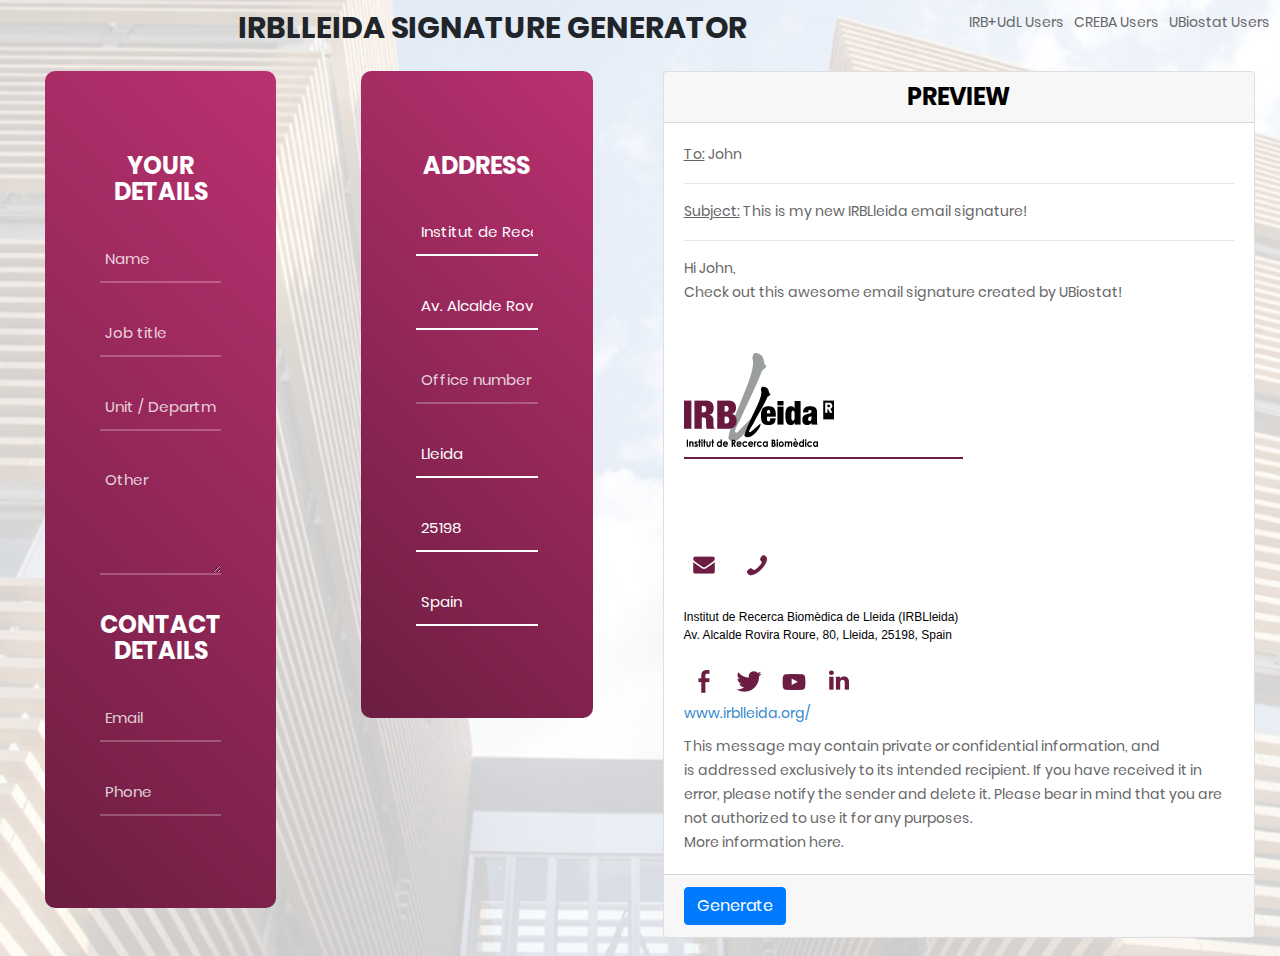
<file: index.html>
<!DOCTYPE html>
<html lang="en">
<head>
	<title>IRBLleida Signature</title>
	<meta charset="UTF-8">
	<meta name="viewport" content="width=device-width, initial-scale=1">
<!--===============================================================================================-->
	<link rel="icon" type="image/png" href="images/icons/favicon.ico"/>
<!--===============================================================================================-->
	<link rel="stylesheet" type="text/css" href="vendor/bootstrap/css/bootstrap.min.css">
<!--===============================================================================================-->
	<link rel="stylesheet" type="text/css" href="fonts/font-awesome-4.7.0/css/font-awesome.min.css">
<!--===============================================================================================-->
	<link rel="stylesheet" type="text/css" href="vendor/animate/animate.css">
<!--===============================================================================================-->
	<link rel="stylesheet" type="text/css" href="vendor/css-hamburgers/hamburgers.min.css">
<!--===============================================================================================-->
	<link rel="stylesheet" type="text/css" href="vendor/select2/select2.min.css">
<!--===============================================================================================-->
	<link rel="stylesheet" type="text/css" href="css/util.css">
	<link rel="stylesheet" type="text/css" href="css/main.css">
<!--===============================================================================================-->
</head>
<body>

	
<div class="bg-contact3" style="background-image: url('images/bg-01.jpg');">
<div class="row container-bg-contact3">
	<div class="col-md-12" style="margin-top: 10px">
		<div style="float:right; margin-right: 10px;">
			<a href="ubiostat.html">UBiostat Users</a>
		</div>
		<div style="float:right; margin-right: 10px;">
			<a href="creba.html">CREBA Users</a>
		</div>
		<div style="float:right; margin-right: 10px;">
			<a href="irbudl.html">IRB+UdL Users</a>
		</div>
		<span class="contact-title">
			IRBLleida Signature Generator
		</span>
	</div>
	<div class="col-md-6">
		<div class="row">
		<div class="col-md-6">
		<div class="container-contact3">
			<div class="wrap-contact3">
				<form class="contact3-form validate-form">
					<span class="contact3-form-title">
						<h4>Your details</h4>
					</span>

					<div class="wrap-input3 validate-input" data-validate="Name is required">
						<input class="input3" type="text" id="name" placeholder="Name">
						<span class="focus-input3"></span>
					</div>

					<div class="wrap-input3">
						<input class="input3" type="text" id="job" placeholder="Job title">
						<span class="focus-input3"></span>
					</div>

					<div class="wrap-input3">
						<input class="input3" type="text" id="unit" placeholder="Unit / Department">
						<span class="focus-input3"></span>
					</div>

					<div class="wrap-input3">
						<textarea class="input3" type="text" id="other" placeholder="Other"></textarea>
						<span class="focus-input3"></span>
					</div>

					<span class="contact3-form-title">
						<h4>Contact details</h4>
					</span>

					<div class="wrap-input3">
						<input class="input3" type="text" id="email" placeholder="Email">
						<span class="focus-input3"></span>
					</div>

					<div class="wrap-input3">
						<input class="input3" type="text" id="phone" placeholder="Phone">
						<span class="focus-input3"></span>
					</div>
				</form>
			</div>
		</div>
	</div>
	<div class="col-md-6">
		<div class="container-contact3">
			<div class="wrap-contact3">
				<form class="contact3-form validate-form">
					<span class="contact3-form-title">
						<h4>Address</h4>
					</span>

					<div class="wrap-input3">
						<input class="input3 has-val" type="text" id="org" placeholder="Organization" value="Institut de Recerca Biomèdica de Lleida (IRBLleida)">
						<span class="focus-input3"></span>
					</div>

					<div class="wrap-input3">
						<input class="input3 has-val" type="text" id="addr1" placeholder="Address line" value="Av. Alcalde Rovira Roure, 80">
						<span class="focus-input3"></span>
					</div>

					<div class="wrap-input3">
						<input class="input3" type="text" id="addr2" placeholder="Office number">
						<span class="focus-input3"></span>
					</div>

					<div class="wrap-input3">
						<input class="input3 has-val" type="text" id="city" placeholder="City" value="Lleida">
						<span class="focus-input3"></span>
					</div>

					<div class="wrap-input3">
						<input class="input3 has-val" type="text" id="postcode" placeholder="Postcode" value="25198">
						<span class="focus-input3"></span>
					</div>

					<div class="wrap-input3">
						<input class="input3 has-val" type="text" id="country" placeholder="Country" value="Spain">
						<span class="focus-input3"></span>
					</div>
				</form>
			</div>
		</div>
	</div>
</div>
	</div>

	<div class="col-md-6 container-contact3">
		<div class="card">
			<div class="card-header">
				<span class="card-title-custom">
					<h4>Preview</h4>
				</span>
			</div>
			<div class="card-body">
				<div>
					<p><u>To:</u> John</p>
					<hr>
					<p><u>Subject:</u> This is my new IRBLleida email signature!</p>
					<hr>
				</div>
				<div>
					<p>Hi John,</p>
					<p>Check out this awesome email signature created by UBiostat!</p>
				</div>
				<br/><br/>

				<div id="signature">
				<table cellspacing="0" cellpadding="0" border="0">
				   <tr>
				      <td style="text-align:left;padding-bottom:10px">
				        <a href="http://www.irblleida.org/"><img style="border:none" height="75%" src="https://irblleida.github.io/mail-signature/images/irblleida.png"></a>
				      </td>
				    </tr>
				    <tr>
				      <td style="border-top:solid #6c1d41 2px" height="12"></td>
				    </tr>
				    <tr>
				      <td style="vertical-align: top; text-align:left;color:#000000;font-size:12px;font-family:helvetica, arial;; text-align:left">
				        <b><span style="margin-right:5px;color:#000000;font-size:14px;font-family:helvetica, arial" id="sig-name"></span></b>
								<br>
				        <span style="margin-right:5px;color:#000000;font-size:12px;font-family:helvetica, arial" id="sig-job"></span>
				        <br>
				        <span style="margin-right:5px;color:#000000;font-size:12px;font-family:helvetica, arial" id="sig-unit"></span>
				        <br>
								<span style="margin-right:5px;color:#000000;font-size:12px;font-family:helvetica, arial" id="sig-other"></span>
				        <br>
				        <table cellspacing="0" cellpadding="0" border="0" style="margin:0 5px 5px 0;display:inline">
				          <tr>
				            <td style="padding-right:5px">
				              <img width="40" height="40" src="https://irblleida.github.io/mail-signature/images/mail.png" alt="email" style="border:none">
				            </td>
				            <td>
				              <span style="font:12px helvetica, arial"><a id="sig-email" href="" style="color:#3388cc;text-decoration:none"></a></span>
				            </td>
				          </tr>
				          </table>
				          <table cellspacing="0" cellpadding="0" border="0" style="margin:0 5px 5px 0;display:inline">
				            <tr>
				              <td style="padding-right:5px">
				                <img width="40" height="40" src="https://irblleida.github.io/mail-signature/images/phone.png" alt="office" style="border:none">
				              </td>
				              <td>
				                <span style="font:12px helvetica, arial">
				                  <a id="sig-phone" href="" style="color:#3388cc;text-decoration:none"></a>
				                </span>
				              </td>
				            </tr>
				          </table>
				          <br>
				          <br>
				          <span style="margin-right:5px;color:#000000;font-size:12px;font-family:helvetica, arial" id="sig-org">Institut de Recerca Biom&#xE8;dica de Lleida (IRBLleida)</span>
									<br/>
									<span id="sig-addr1">Av. Alcalde Rovira Roure, 80</span><span id="sig-addr2"></span><span id="sig-city">, Lleida</span><span id="sig-postcode">, 25198</span><span id="sig-country">, Spain</span>
				          <br>
				          <br>
				          <table cellpadding="0" cellpadding="0" border="0"><tr><td style="padding-right:5px">
				            <a href="https://facebook.com/IRBLleida" style="display: inline-block">
				              <img width="40" height="40" src="https://irblleida.github.io/mail-signature/images/facebook.png" alt="Facebook" style="border:none">
				            </a>
				          </td>
				          <td style="padding-right:5px">
				            <a href="https://twitter.com/IRBLleida_Info" style="display: inline-block">
				              <img width="40" height="40" src="https://irblleida.github.io/mail-signature/images/twitter.png" alt="Twitter" style="border:none">
				            </a>
				          </td>
				          <td style="padding-right:5px">
				            <a href="https://youtube.com/channel/UCehZssKWqMg_oDqj8RYUvhw" style="display: inline-block">
				              <img width="40" height="40" src="https://irblleida.github.io/mail-signature/images/youtube.png" alt="YouTube" style="border:none">
				            </a>
				          </td>
									<td style="padding-right:5px">
										<a href="https://linkedin.com/company/1611059/" style="display: inline-block">
											<img width="40" height="40" src="https://irblleida.github.io/mail-signature/images/linkedin.png" alt="LinkedIn" style="border:none">
										</a>
									</td>
				        </tr>
				      </table>
				      <a href="http://www.irblleida.org/" style="text-decoration:none;color:#3388cc">www.irblleida.org/</a>
				    </td>
				  </tr>
				 </table>
				<table cellspacing="0" cellpadding="0" border="0" style="margin-top:10px">	
				   <tr>	
				     <td style="text-align:left;color:#aaaaaa;font-size:10px;font-family:helvetica, arial">	
				       <p>This message may contain private or confidential information, and is&nbsp;addressed&nbsp;exclusively to its intended recipient. If you have received it&nbsp;in error, please notify&nbsp;the sender and delete it. Please bear in mind that&nbsp;you are not authorized to use it&nbsp;for any purposes.</p>	
							 <p>More information <a href="https://irblleida.github.io/mail-signature/lopd.html">here</a>.</p>	
				     </td>	
				   </tr>	
				 </table>
			 </div>

	  </div>
		<div class="card-footer">
			<form class="contact3-form validate-form">
				<div class="container-contact3-form-btn">
					<button id="generator" class="btn btn-primary">
						Generate
					</button>
				</div>
			</form>
		</div>
		</div>
	</div>
	</div>
</div


<!-- Modal -->
<div class="modal fade" id="modal_help" tabindex="-1" role="dialog" aria-labelledby="help-label" aria-hidden="true">
  <div class="modal-dialog modal-lg" role="document">
    <div class="modal-content">
      <div class="modal-header">
        <h5 class="modal-title" id="help-label">How to customize the signature?</h5>
        <button type="button" class="close" data-dismiss="modal" aria-label="Close">
          <span aria-hidden="true">&times;</span>
        </button>
      </div>
      <div class="modal-body">

				<div id="accordion">
				  <div class="card">
				    <div class="card-header" id="headingOne">
				      <h5 class="mb-0">
				        <button class="btn btn-link" data-toggle="collapse" data-target="#collapseOne" aria-expanded="false" aria-controls="collapseOne">
				          For IRBLleida Webmail
				        </button>
				      </h5>
				    </div>

				    <div id="collapseOne" class="collapse" aria-labelledby="headingOne" data-parent="#accordion">
				      <div class="card-body">
								<ul>
									<li>1- Open <a href="https://outlook.office.com/mail/" target="_blank">IRBLleida Webmail</a></li>
									<li>2- Navigate to settings option (upper right)</li>
									<li>3- Search for "Firma de correo electrónico" sheet</li>
									<li id="content-webmail">4- Select and copy the content below</li>
									<li>5- Paste it to the text area.</li>
									<li>6- Mark "Incluir mi firma automáticamente", and save the changes!</li>
								</ul>
				      </div>
				    </div>
				  </div>
				  <div class="card">
				    <div class="card-header" id="headingTwo">
				      <h5 class="mb-0">
				        <button class="btn btn-link collapsed" data-toggle="collapse" data-target="#collapseTwo" aria-expanded="false" aria-controls="collapseTwo">
				          For Gmail
				        </button>
				      </h5>
				    </div>
				    <div id="collapseTwo" class="collapse" aria-labelledby="headingTwo" data-parent="#accordion">
				      <div class="card-body">
								<ul>
 								 <li>1- Open <a href="https://gmail.com">Gmail</a></li>
 								 <li>2- Navigate to settings icon (top right) and then, settings option.</li>
 								 <li>3- In "General" sheet, go to signature section.</li>
 								 <li id="content-gmail">4- Select and copy the content below</li>
 								 <li>5- Paste it to the text area and save the changes!</li>
 							 </ul>
				      </div>
				    </div>
				  </div>
				  <div class="card">
				    <div class="card-header" id="headingThree">
				      <h5 class="mb-0">
				        <button class="btn btn-link collapsed" data-toggle="collapse" data-target="#collapseThree" aria-expanded="false" aria-controls="collapseThree">
				          For Thunderbird
				        </button>
				      </h5>
				    </div>
				    <div id="collapseThree" class="collapse" aria-labelledby="headingThree" data-parent="#accordion">
				      <div class="card-body">
								<ul>
 								 <li>1- Open Thunderbird</li>
 								 <li>2- Click to your "irblleida" mail.</li>
								 <li>3- Click to "Ver configuración de esta cuenta" (or alternatively, right click to your mail and in the settings option)</li>
 								 <li>4- In the main settings section, go to signature section and choose the "attach file (text, html or image)" option.</li>
 								 <li>5- Download <a href="#" onclick="downloadHTML();">here</a> the HTML file.</li>
 								 <li>6- Choose the file and save the changes.</li>
 							 </ul>
				      </div>
				    </div>
				  </div>
					<div class="card">
				    <div class="card-header" id="headingFour">
				      <h5 class="mb-0">
				        <button class="btn btn-link collapsed" data-toggle="collapse" data-target="#collapseFour" aria-expanded="false" aria-controls="collapseFour">
				          Other
				        </button>
				      </h5>
				    </div>
				    <div id="collapseFour" class="collapse" aria-labelledby="headingFour" data-parent="#accordion">
				      <div class="card-body">
				        Contact to <a href="mailto:jvilaplana@irblleida.cat">jvilaplana@irblleida.cat</a> or <a href="mailto:pbalaguer@irblleida.cat">pbalaguer@irblleida.cat</a> for more information.
				      </div>
				    </div>
				  </div>
				</div>
      </div>
      <div class="modal-footer">
        <button type="button" class="btn btn-secondary" data-dismiss="modal">Close</button>
      </div>
    </div>
  </div>
</div>


	<div id="dropDownSelect1"></div>

<!--===============================================================================================-->
	<script src="vendor/jquery/jquery-3.2.1.min.js"></script>
<!--===============================================================================================-->
	<script src="vendor/bootstrap/js/popper.js"></script>
	<script src="vendor/bootstrap/js/bootstrap.min.js"></script>
<!--===============================================================================================-->
	<script src="vendor/select2/select2.min.js"></script>
	<script>
		$(".selection-2").select2({
			minimumResultsForSearch: 20,
			dropdownParent: $('#dropDownSelect1')
		});
	</script>
<!--===============================================================================================-->
	<script src="js/main.js"></script>

	<!-- Global site tag (gtag.js) - Google Analytics -->
<script async src="https://www.googletagmanager.com/gtag/js?id=UA-23581568-13"></script>
<script>
  window.dataLayer = window.dataLayer || [];
  function gtag(){dataLayer.push(arguments);}
  gtag('js', new Date());

  gtag('config', 'UA-23581568-13');
</script>

</body>
</html>
</file>
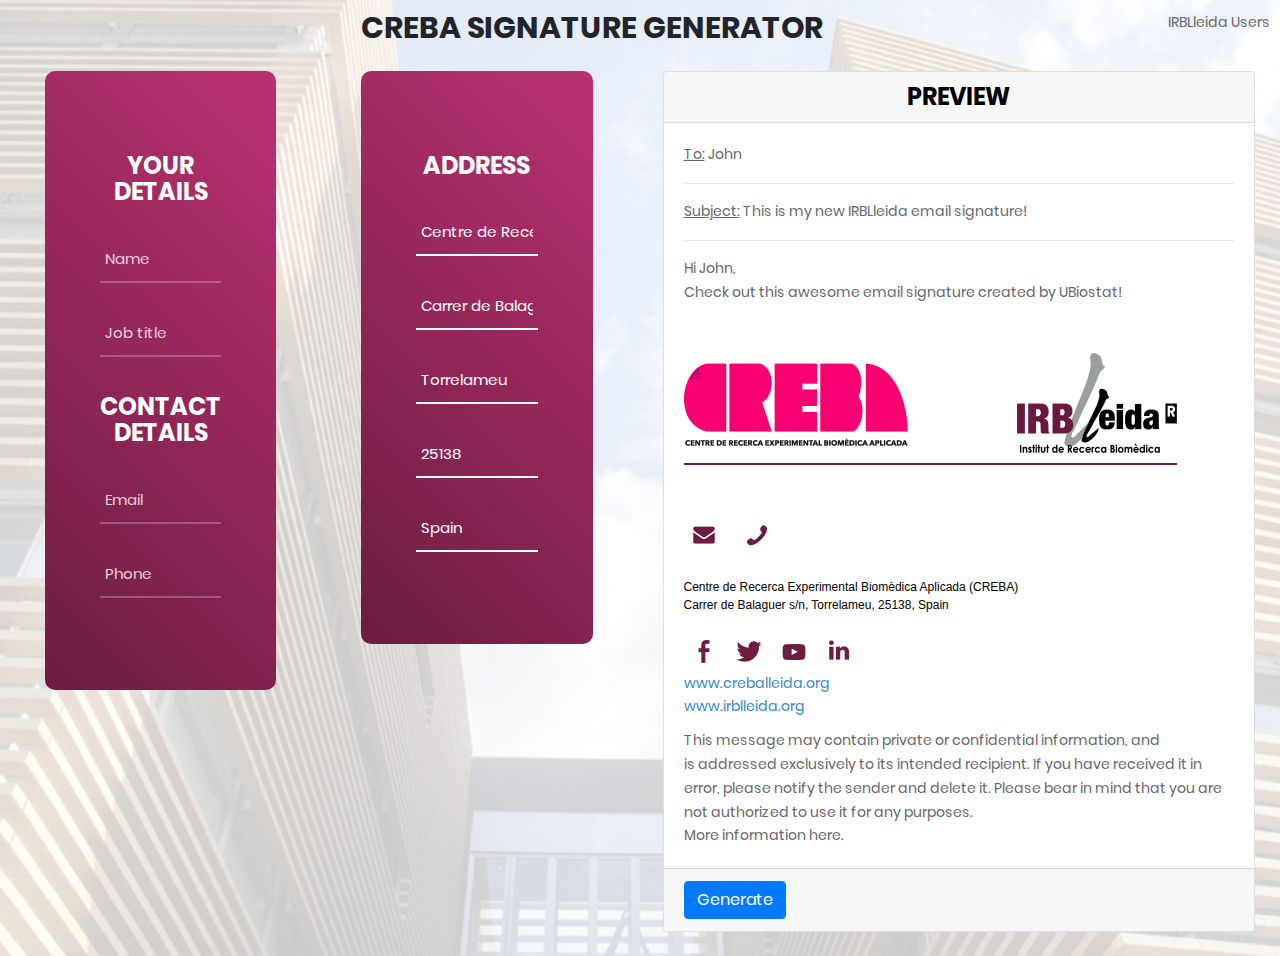
<file: creba.html>
<!DOCTYPE html>
<html lang="en">
<head>
	<title>CREBA Signature</title>
	<meta charset="UTF-8">
	<meta name="viewport" content="width=device-width, initial-scale=1">
<!--===============================================================================================-->
	<link rel="icon" type="image/png" href="images/icons/favicon.ico"/>
<!--===============================================================================================-->
	<link rel="stylesheet" type="text/css" href="vendor/bootstrap/css/bootstrap.min.css">
<!--===============================================================================================-->
	<link rel="stylesheet" type="text/css" href="fonts/font-awesome-4.7.0/css/font-awesome.min.css">
<!--===============================================================================================-->
	<link rel="stylesheet" type="text/css" href="vendor/animate/animate.css">
<!--===============================================================================================-->
	<link rel="stylesheet" type="text/css" href="vendor/css-hamburgers/hamburgers.min.css">
<!--===============================================================================================-->
	<link rel="stylesheet" type="text/css" href="vendor/select2/select2.min.css">
<!--===============================================================================================-->
	<link rel="stylesheet" type="text/css" href="css/util.css">
	<link rel="stylesheet" type="text/css" href="css/main.css">
<!--===============================================================================================-->
</head>
<body>

<div class="bg-contact3" style="background-image: url('images/bg-01.jpg');">
<div class="row container-bg-contact3">
	<div class="col-md-12" style="margin-top: 10px">
		<div style="float:right; margin-right: 10px;">
			<a href="index.html">IRBLleida Users</a>
		</div>
		<span class="contact-title">
			CREBA Signature Generator
		</span>
	</div>
	<div class="col-md-6">
		<div class="row">
		<div class="col-md-6">
		<div class="container-contact3">
			<div class="wrap-contact3">
				<form class="contact3-form validate-form">
					<span class="contact3-form-title">
						<h4>Your details</h4>
					</span>

					<div class="wrap-input3 validate-input" data-validate="Name is required">
						<input class="input3" type="text" id="name" placeholder="Name">
						<span class="focus-input3"></span>
					</div>

					<div class="wrap-input3">
						<input class="input3" type="text" id="job" placeholder="Job title">
						<span class="focus-input3"></span>
					</div>

					<span class="contact3-form-title">
						<h4>Contact details</h4>
					</span>

					<div class="wrap-input3">
						<input class="input3" type="text" id="email" placeholder="Email">
						<span class="focus-input3"></span>
					</div>

					<div class="wrap-input3">
						<input class="input3" type="text" id="phone" placeholder="Phone">
						<span class="focus-input3"></span>
					</div>
				</form>
			</div>
		</div>
	</div>
	<div class="col-md-6">
		<div class="container-contact3">
			<div class="wrap-contact3">
				<form class="contact3-form validate-form">
					<span class="contact3-form-title">
						<h4>Address</h4>
					</span>

					<div class="wrap-input3">
						<input class="input3 has-val" type="text" id="org" placeholder="Organization" value="Centre de Recerca Experimental Biomèdica Aplicada (CREBA)">
						<span class="focus-input3"></span>
					</div>

					<div class="wrap-input3">
						<input class="input3 has-val" type="text" id="addr1" placeholder="Address line" value="Carrer de Balaguer s/n">
						<span class="focus-input3"></span>
					</div>

					<div class="wrap-input3">
						<input class="input3 has-val" type="text" id="city" placeholder="City" value="Torrelameu">
						<span class="focus-input3"></span>
					</div>

					<div class="wrap-input3">
						<input class="input3 has-val" type="text" id="postcode" placeholder="Postcode" value="25138">
						<span class="focus-input3"></span>
					</div>

					<div class="wrap-input3">
						<input class="input3 has-val" type="text" id="country" placeholder="Country" value="Spain">
						<span class="focus-input3"></span>
					</div>
				</form>
			</div>
		</div>
	</div>
</div>
	</div>

	<div class="col-md-6 container-contact3">
		<div class="card">
			<div class="card-header">
				<span class="card-title-custom">
					<h4>Preview</h4>
				</span>
			</div>
			<div class="card-body">
				<div>
					<p><u>To:</u> John</p>
					<hr>
					<p><u>Subject:</u> This is my new IRBLleida email signature!</p>
					<hr>
				</div>
				<div>
					<p>Hi John,</p>
					<p>Check out this awesome email signature created by UBiostat!</p>
				</div>
				<br/><br/>

				<div id="signature">
				<table cellspacing="0" cellpadding="0" border="0">
				   <tr>
				      <td style="text-align:left;padding-bottom:10px">
				        <a href="http://www.creballeida.org/"><img style="border:none" height="60%" src="https://irblleida.github.io/mail-signature/images/CREBAIRBLleida.png"></a>
				      </td>
				    </tr>
				    <tr>
				      <td style="border-top:solid #6c1d41 2px" height="12"></td>
				    </tr>
				    <tr>
				      <td style="vertical-align: top; text-align:left;color:#000000;font-size:12px;font-family:helvetica, arial;; text-align:left">
				        <b><span style="margin-right:5px;color:#000000;font-size:14px;font-family:helvetica, arial" id="sig-name"></span></b>
								<br>
				        <span style="margin-right:5px;color:#000000;font-size:12px;font-family:helvetica, arial" id="sig-job"></span>
				        <br>
				        <table cellspacing="0" cellpadding="0" border="0" style="margin:0 5px 5px 0;display:inline">
				          <tr>
				            <td style="padding-right:5px">
				              <img width="40" height="40" src="https://irblleida.github.io/mail-signature/images/mail.png" alt="email" style="border:none">
				            </td>
				            <td>
				              <span style="font:12px helvetica, arial"><a id="sig-email" href="" style="color:#3388cc;text-decoration:none"></a></span>
				            </td>
				          </tr>
				          </table>
				          <table cellspacing="0" cellpadding="0" border="0" style="margin:0 5px 5px 0;display:inline">
				            <tr>
				              <td style="padding-right:5px">
				                <img width="40" height="40" src="https://irblleida.github.io/mail-signature/images/phone.png" alt="office" style="border:none">
				              </td>
				              <td>
				                <span style="font:12px helvetica, arial">
				                  <a id="sig-phone" href="" style="color:#3388cc;text-decoration:none"></a>
				                </span>
				              </td>
				            </tr>
				          </table>
				          <br>
				          <br>
				          <span style="margin-right:5px;color:#000000;font-size:12px;font-family:helvetica, arial" id="sig-org">Centre de Recerca Experimental Biom&#xE8;dica Aplicada (CREBA)</span>
									<br/>
									<span id="sig-addr1"> Carrer de Balaguer s/n</span><span id="sig-city">, Torrelameu</span><span id="sig-postcode">, 25138</span><span id="sig-country">, Spain</span>
				          <br>
				          <br>
				          <table cellpadding="0" cellpadding="0" border="0"><tr><td style="padding-right:5px">
				            <a href="https://www.facebook.com/creballeida" style="display: inline-block">
				              <img width="40" height="40" src="https://irblleida.github.io/mail-signature/images/facebook.png" alt="Facebook" style="border:none">
				            </a>
				          </td>
				          <td style="padding-right:5px">
				            <a href="https://twitter.com/creballeida" style="display: inline-block">
											<img width="40" height="40" src="https://irblleida.github.io/mail-signature/images/twitter.png" alt="Twitter" style="border:none">
				            </a>
				          </td>
				          <td style="padding-right:5px">
				            <a href="https://www.youtube.com/channel/UCL4lYKUvtLAGQvlgmqUjmgA" style="display: inline-block">
											<img width="40" height="40" src="https://irblleida.github.io/mail-signature/images/youtube.png" alt="YouTube" style="border:none">
				            </a>
				          </td>
									<td style="padding-right:5px">
										<a href=" https://www.linkedin.com/company/creba" style="display: inline-block">
											<img width="40" height="40" src="https://irblleida.github.io/mail-signature/images/linkedin.png" alt="LinkedIn" style="border:none">
										</a>
									</td>
				        </tr>
				      </table>
              <a href="http://www.creballeida.org/" style="text-decoration:none;color:#3388cc">www.creballeida.org</a><br/>
				      <a href="http://www.irblleida.org/" style="text-decoration:none;color:#3388cc">www.irblleida.org</a>
				    </td>
				  </tr>
				 </table>
				<table cellspacing="0" cellpadding="0" border="0" style="margin-top:10px">	
				   <tr>	
				     <td style="text-align:left;color:#aaaaaa;font-size:10px;font-family:helvetica, arial">	
				       <p>This message may contain private or confidential information, and is&nbsp;addressed&nbsp;exclusively to its intended recipient. If you have received it&nbsp;in error, please notify&nbsp;the sender and delete it. Please bear in mind that&nbsp;you are not authorized to use it&nbsp;for any purposes.</p>	
							 <p>More information <a href="https://irblleida.github.io/mail-signature/lopd.html">here</a>.</p>	
				     </td>	
				   </tr>	
				 </table>
			 </div>

	  </div>
		<div class="card-footer">
			<form class="contact3-form validate-form">
				<div class="container-contact3-form-btn">
					<button id="generator" class="btn btn-primary">
						Generate
					</button>
				</div>
			</form>
		</div>
		</div>
	</div>
	</div>
</div


<!-- Modal -->
<div class="modal fade" id="modal_help" tabindex="-1" role="dialog" aria-labelledby="help-label" aria-hidden="true">
  <div class="modal-dialog modal-lg" role="document">
    <div class="modal-content">
      <div class="modal-header">
        <h5 class="modal-title" id="help-label">How to customize the signature?</h5>
        <button type="button" class="close" data-dismiss="modal" aria-label="Close">
          <span aria-hidden="true">&times;</span>
        </button>
      </div>
      <div class="modal-body">

				<div id="accordion">
				  <div class="card">
				    <div class="card-header" id="headingOne">
				      <h5 class="mb-0">
				        <button class="btn btn-link" data-toggle="collapse" data-target="#collapseOne" aria-expanded="false" aria-controls="collapseOne">
				          For IRBLleida Webmail
				        </button>
				      </h5>
				    </div>

				    <div id="collapseOne" class="collapse" aria-labelledby="headingOne" data-parent="#accordion">
				      <div class="card-body">
								<ul>
									<li>1- Open <a href="http://mail.irblleida.cat">IRBLleida Webmail</a></li>
									<li>2- Navigate to settings option (bottom left)</li>
									<li>3- In "General" sheet, click to "+ Añadir firma"</li>
									<li id="content-webmail">4- Select and copy the content below</li>
									<li>5- Paste it to the text area and save the changes!</li>
								</ul>
				      </div>
				    </div>
				  </div>
				  <div class="card">
				    <div class="card-header" id="headingTwo">
				      <h5 class="mb-0">
				        <button class="btn btn-link collapsed" data-toggle="collapse" data-target="#collapseTwo" aria-expanded="false" aria-controls="collapseTwo">
				          For Gmail
				        </button>
				      </h5>
				    </div>
				    <div id="collapseTwo" class="collapse" aria-labelledby="headingTwo" data-parent="#accordion">
				      <div class="card-body">
								<ul>
 								 <li>1- Open <a href="https://gmail.com">Gmail</a></li>
 								 <li>2- Navigate to settings icon (top right) and then, settings option.</li>
 								 <li>3- In "General" sheet, go to signature section.</li>
 								 <li id="content-gmail">4- Select and copy the content below</li>
 								 <li>5- Paste it to the text area and save the changes!</li>
 							 </ul>
				      </div>
				    </div>
				  </div>
				  <div class="card">
				    <div class="card-header" id="headingThree">
				      <h5 class="mb-0">
				        <button class="btn btn-link collapsed" data-toggle="collapse" data-target="#collapseThree" aria-expanded="false" aria-controls="collapseThree">
				          For Thunderbird
				        </button>
				      </h5>
				    </div>
				    <div id="collapseThree" class="collapse" aria-labelledby="headingThree" data-parent="#accordion">
				      <div class="card-body">
								<ul>
 								 <li>1- Open Thunderbird</li>
 								 <li>2- Click to your "irblleida" mail.</li>
								 <li>3- Click to "Ver configuración de esta cuenta" (or alternatively, right click to your mail and in the settings option)</li>
 								 <li>4- In the main settings section, go to signature section and choose the "attach file (text, html or image)" option.</li>
 								 <li>5- Download <a href="#" onclick="downloadHTML();">here</a> the HTML file.</li>
 								 <li>6- Choose the file and save the changes.</li>
 							 </ul>
				      </div>
				    </div>
				  </div>
					<div class="card">
				    <div class="card-header" id="headingFour">
				      <h5 class="mb-0">
				        <button class="btn btn-link collapsed" data-toggle="collapse" data-target="#collapseFour" aria-expanded="false" aria-controls="collapseFour">
				          Other
				        </button>
				      </h5>
				    </div>
				    <div id="collapseFour" class="collapse" aria-labelledby="headingFour" data-parent="#accordion">
				      <div class="card-body">
				        Contact to <a href="mailto:jvilaplana@irblleida.cat">jvilaplana@irblleida.cat</a> or <a href="mailto:pbalaguer@irblleida.cat">pbalaguer@irblleida.cat</a> for more information.
				      </div>
				    </div>
				  </div>
				</div>
      </div>
      <div class="modal-footer">
        <button type="button" class="btn btn-secondary" data-dismiss="modal">Close</button>
      </div>
    </div>
  </div>
</div>


	<div id="dropDownSelect1"></div>

<!--===============================================================================================-->
	<script src="vendor/jquery/jquery-3.2.1.min.js"></script>
<!--===============================================================================================-->
	<script src="vendor/bootstrap/js/popper.js"></script>
	<script src="vendor/bootstrap/js/bootstrap.min.js"></script>
<!--===============================================================================================-->
	<script src="vendor/select2/select2.min.js"></script>
	<script>
		$(".selection-2").select2({
			minimumResultsForSearch: 20,
			dropdownParent: $('#dropDownSelect1')
		});
	</script>
<!--===============================================================================================-->
	<script src="js/main.js"></script>

	<!-- Global site tag (gtag.js) - Google Analytics -->
<script async src="https://www.googletagmanager.com/gtag/js?id=UA-23581568-13"></script>
<script>
  window.dataLayer = window.dataLayer || [];
  function gtag(){dataLayer.push(arguments);}
  gtag('js', new Date());

  gtag('config', 'UA-23581568-13');
</script>

</body>
</html>
</file>
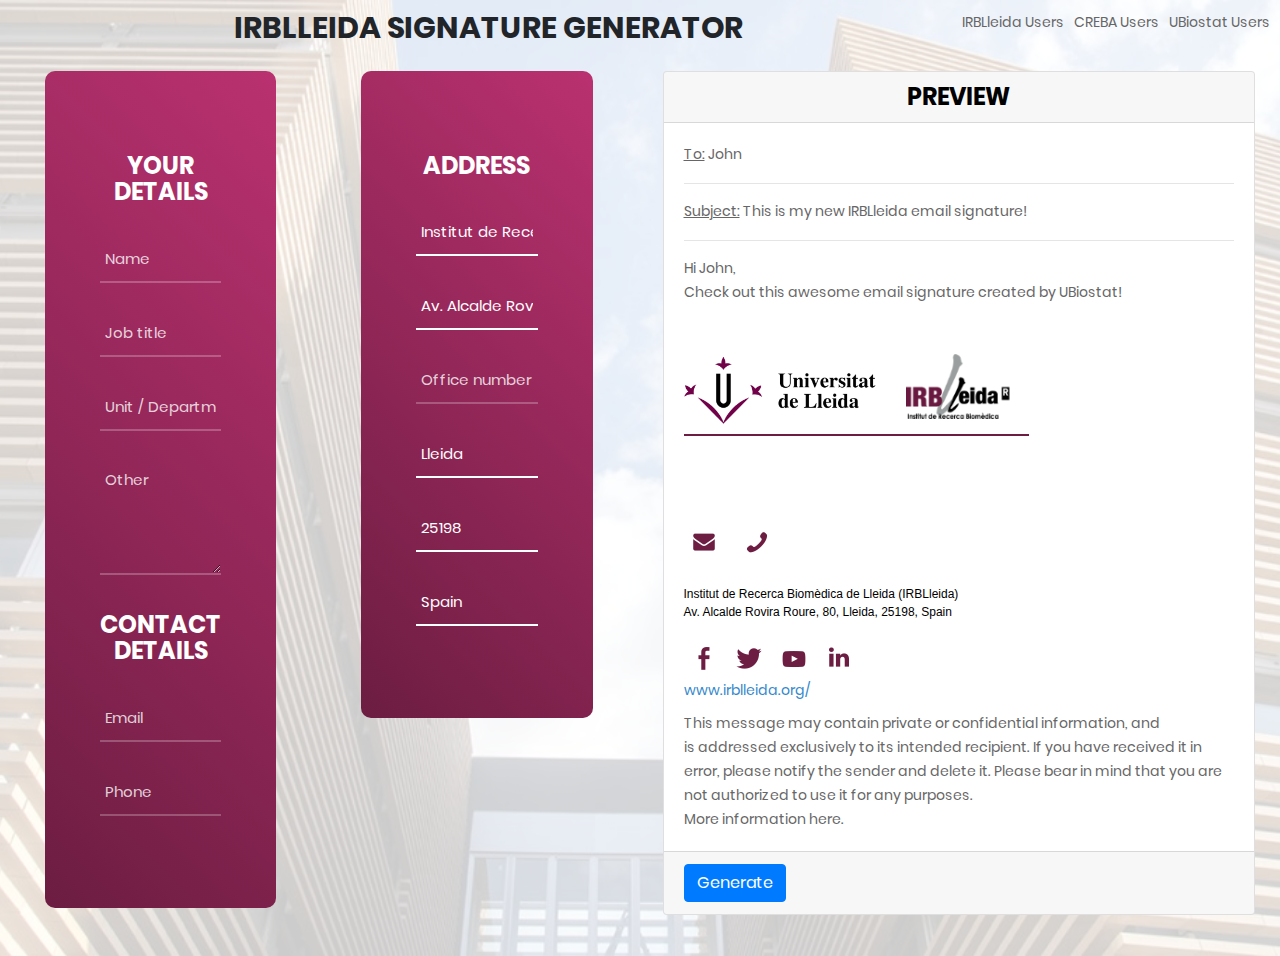
<file: irbudl.html>
<!DOCTYPE html>
<html lang="en">
<head>
	<title>IRBLleida Signature</title>
	<meta charset="UTF-8">
	<meta name="viewport" content="width=device-width, initial-scale=1">
<!--===============================================================================================-->
	<link rel="icon" type="image/png" href="images/icons/favicon.ico"/>
<!--===============================================================================================-->
	<link rel="stylesheet" type="text/css" href="vendor/bootstrap/css/bootstrap.min.css">
<!--===============================================================================================-->
	<link rel="stylesheet" type="text/css" href="fonts/font-awesome-4.7.0/css/font-awesome.min.css">
<!--===============================================================================================-->
	<link rel="stylesheet" type="text/css" href="vendor/animate/animate.css">
<!--===============================================================================================-->
	<link rel="stylesheet" type="text/css" href="vendor/css-hamburgers/hamburgers.min.css">
<!--===============================================================================================-->
	<link rel="stylesheet" type="text/css" href="vendor/select2/select2.min.css">
<!--===============================================================================================-->
	<link rel="stylesheet" type="text/css" href="css/util.css">
	<link rel="stylesheet" type="text/css" href="css/main.css">
<!--===============================================================================================-->
</head>
<body>

	
<div class="bg-contact3" style="background-image: url('images/bg-01.jpg');">
<div class="row container-bg-contact3">
	<div class="col-md-12" style="margin-top: 10px">
		<div style="float:right; margin-right: 10px;">
			<a href="ubiostat.html">UBiostat Users</a>
		</div>
		<div style="float:right; margin-right: 10px;">
			<a href="creba.html">CREBA Users</a>
		</div>
		<div style="float:right; margin-right: 10px;">
			<a href="index.html">IRBLleida Users</a>
		</div>
		<span class="contact-title">
			IRBLleida Signature Generator
		</span>
	</div>
	<div class="col-md-6">
		<div class="row">
		<div class="col-md-6">
		<div class="container-contact3">
			<div class="wrap-contact3">
				<form class="contact3-form validate-form">
					<span class="contact3-form-title">
						<h4>Your details</h4>
					</span>

					<div class="wrap-input3 validate-input" data-validate="Name is required">
						<input class="input3" type="text" id="name" placeholder="Name">
						<span class="focus-input3"></span>
					</div>

					<div class="wrap-input3">
						<input class="input3" type="text" id="job" placeholder="Job title">
						<span class="focus-input3"></span>
					</div>

					<div class="wrap-input3">
						<input class="input3" type="text" id="unit" placeholder="Unit / Department">
						<span class="focus-input3"></span>
					</div>

					<div class="wrap-input3">
						<textarea class="input3" type="text" id="other" placeholder="Other"></textarea>
						<span class="focus-input3"></span>
					</div>

					<span class="contact3-form-title">
						<h4>Contact details</h4>
					</span>

					<div class="wrap-input3">
						<input class="input3" type="text" id="email" placeholder="Email">
						<span class="focus-input3"></span>
					</div>

					<div class="wrap-input3">
						<input class="input3" type="text" id="phone" placeholder="Phone">
						<span class="focus-input3"></span>
					</div>
				</form>
			</div>
		</div>
	</div>
	<div class="col-md-6">
		<div class="container-contact3">
			<div class="wrap-contact3">
				<form class="contact3-form validate-form">
					<span class="contact3-form-title">
						<h4>Address</h4>
					</span>

					<div class="wrap-input3">
						<input class="input3 has-val" type="text" id="org" placeholder="Organization" value="Institut de Recerca Biomèdica de Lleida (IRBLleida)">
						<span class="focus-input3"></span>
					</div>

					<div class="wrap-input3">
						<input class="input3 has-val" type="text" id="addr1" placeholder="Address line" value="Av. Alcalde Rovira Roure, 80">
						<span class="focus-input3"></span>
					</div>

					<div class="wrap-input3">
						<input class="input3" type="text" id="addr2" placeholder="Office number">
						<span class="focus-input3"></span>
					</div>

					<div class="wrap-input3">
						<input class="input3 has-val" type="text" id="city" placeholder="City" value="Lleida">
						<span class="focus-input3"></span>
					</div>

					<div class="wrap-input3">
						<input class="input3 has-val" type="text" id="postcode" placeholder="Postcode" value="25198">
						<span class="focus-input3"></span>
					</div>

					<div class="wrap-input3">
						<input class="input3 has-val" type="text" id="country" placeholder="Country" value="Spain">
						<span class="focus-input3"></span>
					</div>
				</form>
			</div>
		</div>
	</div>
</div>
	</div>

	<div class="col-md-6 container-contact3">
		<div class="card">
			<div class="card-header">
				<span class="card-title-custom">
					<h4>Preview</h4>
				</span>
			</div>
			<div class="card-body">
				<div>
					<p><u>To:</u> John</p>
					<hr>
					<p><u>Subject:</u> This is my new IRBLleida email signature!</p>
					<hr>
				</div>
				<div>
					<p>Hi John,</p>
					<p>Check out this awesome email signature created by UBiostat!</p>
				</div>
				<br/><br/>

				<div id="signature">
				<table cellspacing="0" cellpadding="0" border="0">
				   <tr>
				      <td style="text-align:left;padding-bottom:10px">
				        <a href="http://www.irblleida.org/"><img style="border:none" height="75%" src="https://irblleida.github.io/mail-signature/images/irbudl.png"></a>
				      </td>
				    </tr>
				    <tr>
				      <td style="border-top:solid #6c1d41 2px" height="12"></td>
				    </tr>
				    <tr>
				      <td style="vertical-align: top; text-align:left;color:#000000;font-size:12px;font-family:helvetica, arial;; text-align:left">
				        <b><span style="margin-right:5px;color:#000000;font-size:14px;font-family:helvetica, arial" id="sig-name"></span></b>
								<br>
				        <span style="margin-right:5px;color:#000000;font-size:12px;font-family:helvetica, arial" id="sig-job"></span>
				        <br>
				        <span style="margin-right:5px;color:#000000;font-size:12px;font-family:helvetica, arial" id="sig-unit"></span>
				        <br>
								<span style="margin-right:5px;color:#000000;font-size:12px;font-family:helvetica, arial" id="sig-other"></span>
				        <br>
				        <table cellspacing="0" cellpadding="0" border="0" style="margin:0 5px 5px 0;display:inline">
				          <tr>
				            <td style="padding-right:5px">
				              <img width="40" height="40" src="https://irblleida.github.io/mail-signature/images/mail.png" alt="email" style="border:none">
				            </td>
				            <td>
				              <span style="font:12px helvetica, arial"><a id="sig-email" href="" style="color:#3388cc;text-decoration:none"></a></span>
				            </td>
				          </tr>
				          </table>
				          <table cellspacing="0" cellpadding="0" border="0" style="margin:0 5px 5px 0;display:inline">
				            <tr>
				              <td style="padding-right:5px">
				                <img width="40" height="40" src="https://irblleida.github.io/mail-signature/images/phone.png" alt="office" style="border:none">
				              </td>
				              <td>
				                <span style="font:12px helvetica, arial">
				                  <a id="sig-phone" href="" style="color:#3388cc;text-decoration:none"></a>
				                </span>
				              </td>
				            </tr>
				          </table>
				          <br>
				          <br>
				          <span style="margin-right:5px;color:#000000;font-size:12px;font-family:helvetica, arial" id="sig-org">Institut de Recerca Biom&#xE8;dica de Lleida (IRBLleida)</span>
									<br/>
									<span id="sig-addr1">Av. Alcalde Rovira Roure, 80</span><span id="sig-addr2"></span><span id="sig-city">, Lleida</span><span id="sig-postcode">, 25198</span><span id="sig-country">, Spain</span>
				          <br>
				          <br>
				          <table cellpadding="0" cellpadding="0" border="0"><tr><td style="padding-right:5px">
				            <a href="https://facebook.com/IRBLleida" style="display: inline-block">
				              <img width="40" height="40" src="https://irblleida.github.io/mail-signature/images/facebook.png" alt="Facebook" style="border:none">
				            </a>
				          </td>
				          <td style="padding-right:5px">
				            <a href="https://twitter.com/IRBLleida_Info" style="display: inline-block">
				              <img width="40" height="40" src="https://irblleida.github.io/mail-signature/images/twitter.png" alt="Twitter" style="border:none">
				            </a>
				          </td>
				          <td style="padding-right:5px">
				            <a href="https://youtube.com/channel/UCehZssKWqMg_oDqj8RYUvhw" style="display: inline-block">
				              <img width="40" height="40" src="https://irblleida.github.io/mail-signature/images/youtube.png" alt="YouTube" style="border:none">
				            </a>
				          </td>
									<td style="padding-right:5px">
										<a href="https://linkedin.com/company/1611059/" style="display: inline-block">
											<img width="40" height="40" src="https://irblleida.github.io/mail-signature/images/linkedin.png" alt="LinkedIn" style="border:none">
										</a>
									</td>
				        </tr>
				      </table>
				      <a href="http://www.irblleida.org/" style="text-decoration:none;color:#3388cc">www.irblleida.org/</a>
				    </td>
				  </tr>
				 </table>
				<table cellspacing="0" cellpadding="0" border="0" style="margin-top:10px">	
				   <tr>	
				     <td style="text-align:left;color:#aaaaaa;font-size:10px;font-family:helvetica, arial">	
				       <p>This message may contain private or confidential information, and is&nbsp;addressed&nbsp;exclusively to its intended recipient. If you have received it&nbsp;in error, please notify&nbsp;the sender and delete it. Please bear in mind that&nbsp;you are not authorized to use it&nbsp;for any purposes.</p>	
							 <p>More information <a href="https://irblleida.github.io/mail-signature/lopd.html">here</a>.</p>	
				     </td>	
				   </tr>	
				 </table>
			 </div>

	  </div>
		<div class="card-footer">
			<form class="contact3-form validate-form">
				<div class="container-contact3-form-btn">
					<button id="generator" class="btn btn-primary">
						Generate
					</button>
				</div>
			</form>
		</div>
		</div>
	</div>
	</div>
</div


<!-- Modal -->
<div class="modal fade" id="modal_help" tabindex="-1" role="dialog" aria-labelledby="help-label" aria-hidden="true">
  <div class="modal-dialog modal-lg" role="document">
    <div class="modal-content">
      <div class="modal-header">
        <h5 class="modal-title" id="help-label">How to customize the signature?</h5>
        <button type="button" class="close" data-dismiss="modal" aria-label="Close">
          <span aria-hidden="true">&times;</span>
        </button>
      </div>
      <div class="modal-body">

				<div id="accordion">
				  <div class="card">
				    <div class="card-header" id="headingOne">
				      <h5 class="mb-0">
				        <button class="btn btn-link" data-toggle="collapse" data-target="#collapseOne" aria-expanded="false" aria-controls="collapseOne">
				          For IRBLleida Webmail
				        </button>
				      </h5>
				    </div>

				    <div id="collapseOne" class="collapse" aria-labelledby="headingOne" data-parent="#accordion">
				      <div class="card-body">
								<ul>
									<li>1- Open <a href="https://outlook.office.com/mail/" target="_blank">IRBLleida Webmail</a></li>
									<li>2- Navigate to settings option (upper right)</li>
									<li>3- Search for "Firma de correo electrónico" sheet</li>
									<li id="content-webmail">4- Select and copy the content below</li>
									<li>5- Paste it to the text area.</li>
									<li>6- Mark "Incluir mi firma automáticamente", and save the changes!</li>
								</ul>
				      </div>
				    </div>
				  </div>
				  <div class="card">
				    <div class="card-header" id="headingTwo">
				      <h5 class="mb-0">
				        <button class="btn btn-link collapsed" data-toggle="collapse" data-target="#collapseTwo" aria-expanded="false" aria-controls="collapseTwo">
				          For Gmail
				        </button>
				      </h5>
				    </div>
				    <div id="collapseTwo" class="collapse" aria-labelledby="headingTwo" data-parent="#accordion">
				      <div class="card-body">
								<ul>
 								 <li>1- Open <a href="https://gmail.com">Gmail</a></li>
 								 <li>2- Navigate to settings icon (top right) and then, settings option.</li>
 								 <li>3- In "General" sheet, go to signature section.</li>
 								 <li id="content-gmail">4- Select and copy the content below</li>
 								 <li>5- Paste it to the text area and save the changes!</li>
 							 </ul>
				      </div>
				    </div>
				  </div>
				  <div class="card">
				    <div class="card-header" id="headingThree">
				      <h5 class="mb-0">
				        <button class="btn btn-link collapsed" data-toggle="collapse" data-target="#collapseThree" aria-expanded="false" aria-controls="collapseThree">
				          For Thunderbird
				        </button>
				      </h5>
				    </div>
				    <div id="collapseThree" class="collapse" aria-labelledby="headingThree" data-parent="#accordion">
				      <div class="card-body">
								<ul>
 								 <li>1- Open Thunderbird</li>
 								 <li>2- Click to your "irblleida" mail.</li>
								 <li>3- Click to "Ver configuración de esta cuenta" (or alternatively, right click to your mail and in the settings option)</li>
 								 <li>4- In the main settings section, go to signature section and choose the "attach file (text, html or image)" option.</li>
 								 <li>5- Download <a href="#" onclick="downloadHTML();">here</a> the HTML file.</li>
 								 <li>6- Choose the file and save the changes.</li>
 							 </ul>
				      </div>
				    </div>
				  </div>
					<div class="card">
				    <div class="card-header" id="headingFour">
				      <h5 class="mb-0">
				        <button class="btn btn-link collapsed" data-toggle="collapse" data-target="#collapseFour" aria-expanded="false" aria-controls="collapseFour">
				          Other
				        </button>
				      </h5>
				    </div>
				    <div id="collapseFour" class="collapse" aria-labelledby="headingFour" data-parent="#accordion">
				      <div class="card-body">
				        Contact to <a href="mailto:jvilaplana@irblleida.cat">jvilaplana@irblleida.cat</a> or <a href="mailto:pbalaguer@irblleida.cat">pbalaguer@irblleida.cat</a> for more information.
				      </div>
				    </div>
				  </div>
				</div>
      </div>
      <div class="modal-footer">
        <button type="button" class="btn btn-secondary" data-dismiss="modal">Close</button>
      </div>
    </div>
  </div>
</div>


	<div id="dropDownSelect1"></div>

<!--===============================================================================================-->
	<script src="vendor/jquery/jquery-3.2.1.min.js"></script>
<!--===============================================================================================-->
	<script src="vendor/bootstrap/js/popper.js"></script>
	<script src="vendor/bootstrap/js/bootstrap.min.js"></script>
<!--===============================================================================================-->
	<script src="vendor/select2/select2.min.js"></script>
	<script>
		$(".selection-2").select2({
			minimumResultsForSearch: 20,
			dropdownParent: $('#dropDownSelect1')
		});
	</script>
<!--===============================================================================================-->
	<script src="js/main.js"></script>

	<!-- Global site tag (gtag.js) - Google Analytics -->
<script async src="https://www.googletagmanager.com/gtag/js?id=UA-23581568-13"></script>
<script>
  window.dataLayer = window.dataLayer || [];
  function gtag(){dataLayer.push(arguments);}
  gtag('js', new Date());

  gtag('config', 'UA-23581568-13');
</script>

</body>
</html>
</file>
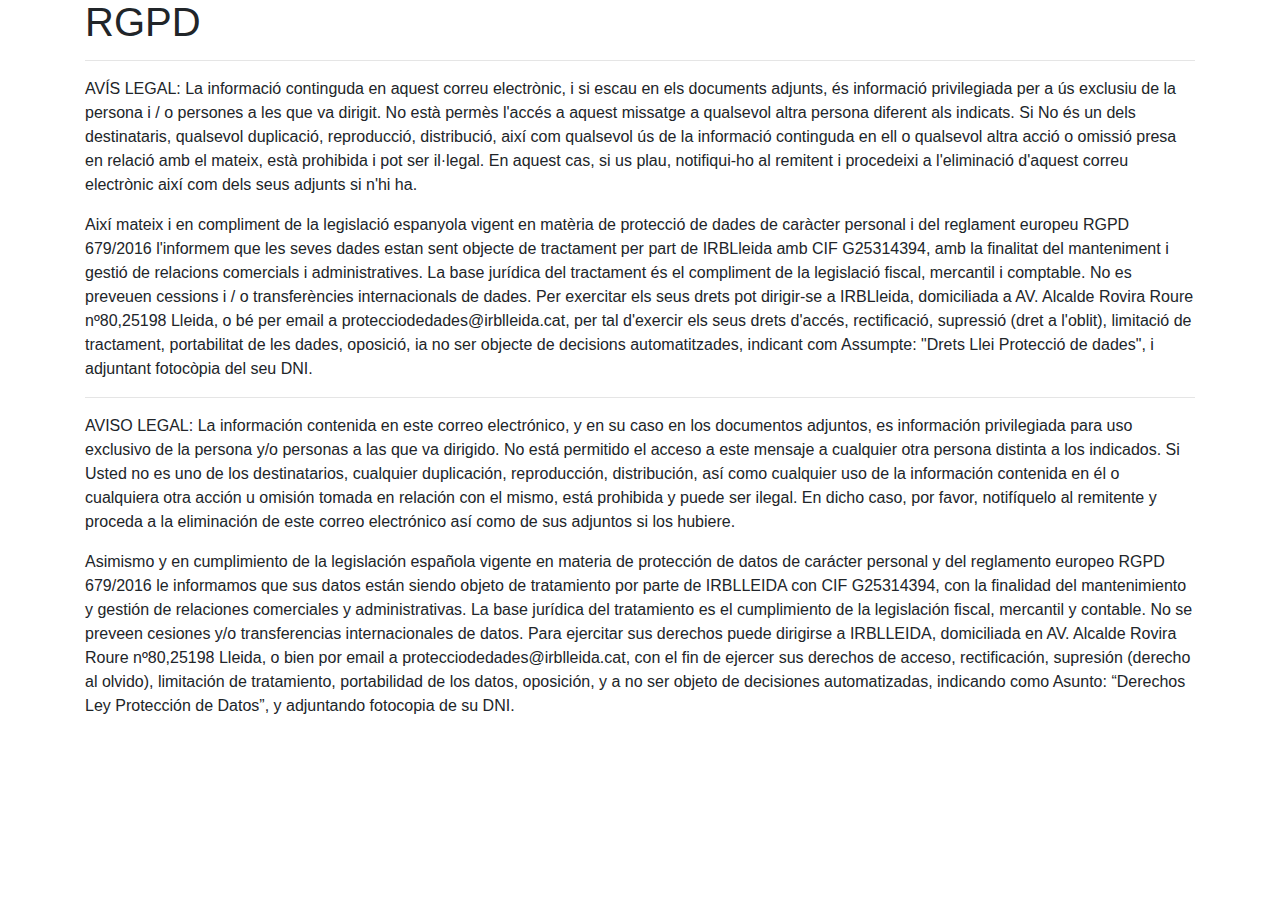
<file: lopd.html>
<!DOCTYPE html>
<html lang="en">
<head>
	<title>IRBLleida RGPD</title>
	<meta charset="UTF-8">
	<meta name="viewport" content="width=device-width, initial-scale=1">
	<link rel="icon" type="image/png" href="images/icons/favicon.ico"/>
	<link rel="stylesheet" type="text/css" href="vendor/bootstrap/css/bootstrap.min.css">
</head>
<body>
    <div class="container">
        <h1>RGPD</h1>
        <hr />
        <p>AVÍS LEGAL: La informació continguda en aquest correu electrònic, i si escau en els documents adjunts, és informació privilegiada per a ús exclusiu de la persona i / o persones a les que va dirigit. No està permès l'accés a aquest missatge a qualsevol altra persona diferent als indicats. Si No és un dels destinataris, qualsevol duplicació, reproducció, distribució, així com qualsevol ús de la informació continguda en ell o qualsevol altra acció o omissió presa en relació amb el mateix, està prohibida i pot ser il·legal. En aquest cas, si us plau, notifiqui-ho al remitent i procedeixi a l'eliminació d'aquest correu electrònic així com dels seus adjunts si n'hi ha.</p>
				<p>Així mateix i en compliment de la legislació espanyola vigent en matèria de protecció de dades de caràcter personal i del reglament europeu RGPD 679/2016 l'informem que les seves dades estan sent objecte de tractament per part de IRBLleida amb CIF G25314394, amb la finalitat del manteniment i gestió de relacions comercials i administratives. La base jurídica del tractament és el compliment de la legislació fiscal, mercantil i comptable. No es preveuen cessions i / o transferències internacionals de dades. Per exercitar els seus drets pot dirigir-se a IRBLleida, domiciliada a AV. Alcalde Rovira Roure nº80,25198 Lleida, o bé per email a protecciodedades@irblleida.cat, per tal d'exercir els seus drets d'accés, rectificació, supressió (dret a l'oblit), limitació de tractament, portabilitat de les dades, oposició, ia no ser objecte de decisions automatitzades, indicant com Assumpte: "Drets Llei Protecció de dades", i adjuntant fotocòpia del seu DNI.</p>
				<hr />
        <p>AVISO LEGAL: La información contenida en este correo electrónico, y en su caso en los documentos adjuntos, es información privilegiada para uso exclusivo de la persona y/o personas a las que va dirigido. No está permitido el acceso a este mensaje a cualquier otra persona  distinta a los indicados. Si Usted no es uno de los destinatarios, cualquier duplicación, reproducción, distribución, así como cualquier uso de la información contenida en él o cualquiera otra acción u omisión tomada en relación con el mismo, está prohibida y puede ser ilegal. En dicho caso, por favor, notifíquelo al remitente y proceda a la eliminación de este correo electrónico así como de sus adjuntos si los hubiere.</p>
				<p>Asimismo y en cumplimiento de la legislación española vigente en materia de protección de datos de carácter personal y del reglamento europeo RGPD 679/2016 le informamos que sus datos están siendo objeto de tratamiento por parte de IRBLLEIDA con CIF G25314394, con la finalidad del mantenimiento y gestión de relaciones comerciales y administrativas. La base jurídica del tratamiento es el cumplimiento de la legislación fiscal, mercantil y contable. No se preveen cesiones y/o transferencias internacionales de datos. Para ejercitar sus derechos puede dirigirse a IRBLLEIDA, domiciliada en AV. Alcalde Rovira Roure nº80,25198 Lleida, o bien por email a protecciodedades@irblleida.cat,  con el fin de ejercer sus derechos de acceso, rectificación, supresión (derecho al olvido), limitación de tratamiento, portabilidad de los datos, oposición, y a no ser objeto de decisiones automatizadas, indicando como Asunto: “Derechos Ley Protección de Datos”, y adjuntando fotocopia de su DNI.</p>
    </div>
</body>
</html>
</file>
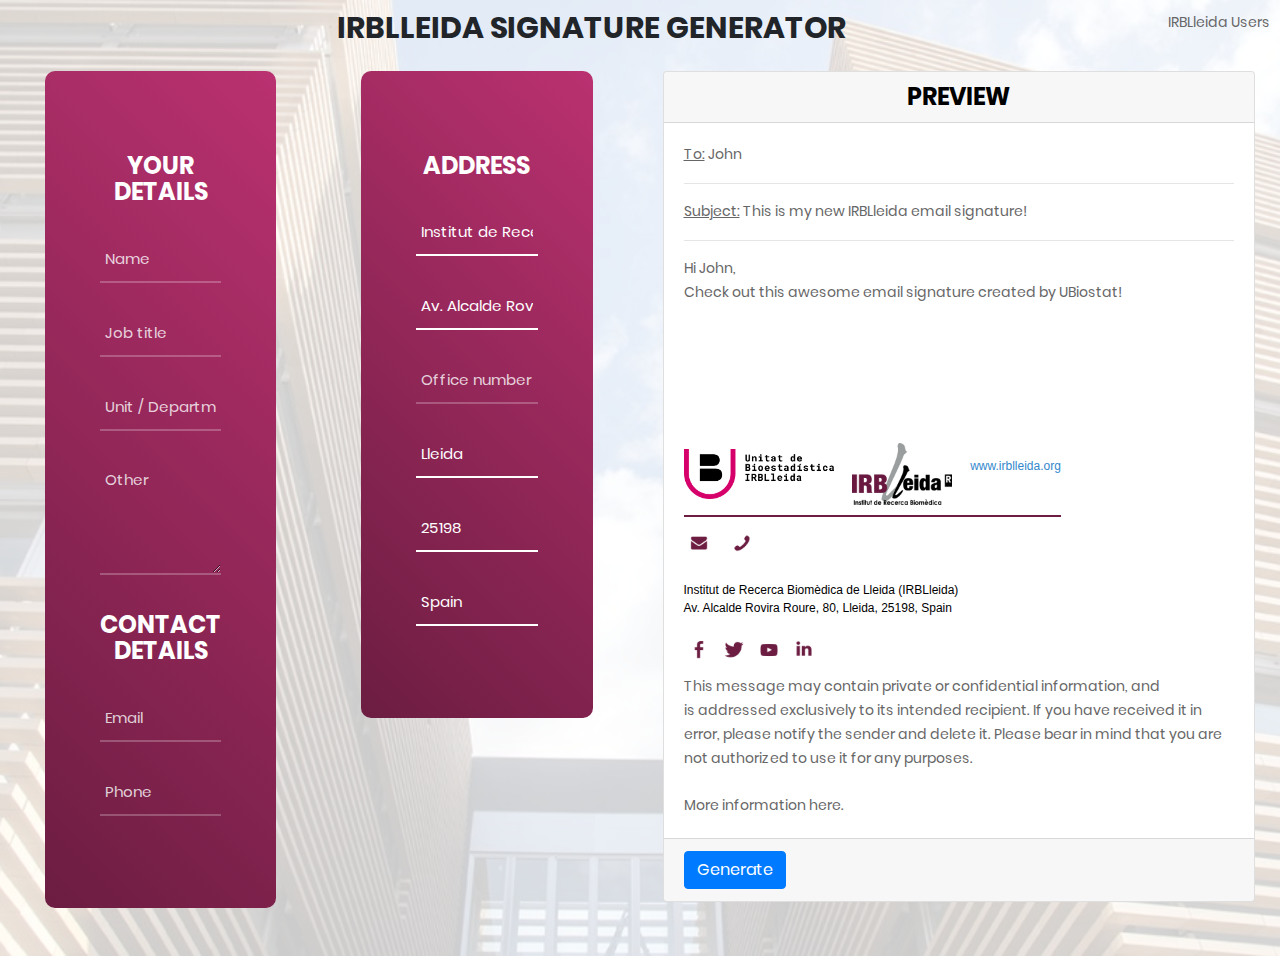
<file: ubiostat.html>
<!DOCTYPE html>
<html lang="en">
<head>
	<title>IRBLleida Signature</title>
	<meta charset="UTF-8">
	<meta name="viewport" content="width=device-width, initial-scale=1">
<!--===============================================================================================-->
	<link rel="icon" type="image/png" href="images/icons/favicon.ico"/>
<!--===============================================================================================-->
	<link rel="stylesheet" type="text/css" href="vendor/bootstrap/css/bootstrap.min.css">
<!--===============================================================================================-->
	<link rel="stylesheet" type="text/css" href="fonts/font-awesome-4.7.0/css/font-awesome.min.css">
<!--===============================================================================================-->
	<link rel="stylesheet" type="text/css" href="vendor/animate/animate.css">
<!--===============================================================================================-->
	<link rel="stylesheet" type="text/css" href="vendor/css-hamburgers/hamburgers.min.css">
<!--===============================================================================================-->
	<link rel="stylesheet" type="text/css" href="vendor/select2/select2.min.css">
<!--===============================================================================================-->
	<link rel="stylesheet" type="text/css" href="css/util.css">
	<link rel="stylesheet" type="text/css" href="css/main.css">
<!--===============================================================================================-->
</head>
<body>

<div class="bg-contact3" style="background-image: url('images/bg-01.jpg');">
<div class="row container-bg-contact3">
	<div class="col-md-12" style="margin-top: 10px">
		<div style="float:right; margin-right: 10px;">
			<a href="index.html">IRBLleida Users</a>
		</div>
		<span class="contact-title">
			IRBLleida Signature Generator
		</span>
	</div>
	<div class="col-md-6">
		<div class="row">
		<div class="col-md-6">
		<div class="container-contact3">
			<div class="wrap-contact3">
				<form class="contact3-form validate-form">
					<span class="contact3-form-title">
						<h4>Your details</h4>
					</span>

					<div class="wrap-input3 validate-input" data-validate="Name is required">
						<input class="input3" type="text" id="name" placeholder="Name">
						<span class="focus-input3"></span>
					</div>

					<div class="wrap-input3">
						<input class="input3" type="text" id="job" placeholder="Job title">
						<span class="focus-input3"></span>
					</div>

					<div class="wrap-input3">
						<input class="input3" type="text" id="unit" placeholder="Unit / Department">
						<span class="focus-input3"></span>
					</div>

					<div class="wrap-input3">
						<textarea class="input3" type="text" id="other" placeholder="Other"></textarea>
						<span class="focus-input3"></span>
					</div>

					<span class="contact3-form-title">
						<h4>Contact details</h4>
					</span>

					<div class="wrap-input3">
						<input class="input3" type="text" id="email" placeholder="Email">
						<span class="focus-input3"></span>
					</div>

					<div class="wrap-input3">
						<input class="input3" type="text" id="phone" placeholder="Phone">
						<span class="focus-input3"></span>
					</div>
				</form>
			</div>
		</div>
	</div>
	<div class="col-md-6">
		<div class="container-contact3">
			<div class="wrap-contact3">
				<form class="contact3-form validate-form">
					<span class="contact3-form-title">
						<h4>Address</h4>
					</span>

					<div class="wrap-input3">
						<input class="input3 has-val" type="text" id="org" placeholder="Organization" value="Institut de Recerca Biomèdica de Lleida (IRBLleida)">
						<span class="focus-input3"></span>
					</div>

					<div class="wrap-input3">
						<input class="input3 has-val" type="text" id="addr1" placeholder="Address line" value="Av. Alcalde Rovira Roure, 80">
						<span class="focus-input3"></span>
					</div>

					<div class="wrap-input3">
						<input class="input3" type="text" id="addr2" placeholder="Office number">
						<span class="focus-input3"></span>
					</div>

					<div class="wrap-input3">
						<input class="input3 has-val" type="text" id="city" placeholder="City" value="Lleida">
						<span class="focus-input3"></span>
					</div>

					<div class="wrap-input3">
						<input class="input3 has-val" type="text" id="postcode" placeholder="Postcode" value="25198">
						<span class="focus-input3"></span>
					</div>

					<div class="wrap-input3">
						<input class="input3 has-val" type="text" id="country" placeholder="Country" value="Spain">
						<span class="focus-input3"></span>
					</div>
				</form>
			</div>
		</div>
	</div>
</div>
	</div>

	<div class="col-md-6 container-contact3">
		<div class="card">
			<div class="card-header">
				<span class="card-title-custom">
					<h4>Preview</h4>
				</span>
			</div>
			<div class="card-body">
				<div>
					<p><u>To:</u> John</p>
					<hr>
					<p><u>Subject:</u> This is my new IRBLleida email signature!</p>
					<hr>
				</div>
				<div>
					<p>Hi John,</p>
					<p>Check out this awesome email signature created by UBiostat!</p>
				</div>
				<br/><br/>

				<div id="signature">





					<table cellspacing="0" cellpadding="0" border="0">
					   <tbody>
					     <tr>
					       <td style="vertical-align: top; text-align:left;color:#000000;font-size:12px;font-family:helvetica, arial;; text-align:left">
					         <b><span style="margin-right:5px;color:#000000;font-size:14px;font-family:helvetica, arial" id="sig-name"></span></b>
					 				<br>
					         <span style="margin-right:5px;color:#000000;font-size:12px;font-family:helvetica, arial" id="sig-job"></span>
					         <br>
					         <span style="margin-right:5px;color:#000000;font-size:12px;font-family:helvetica, arial" id="sig-unit"></span>
									 <br>
	 								<span style="margin-right:5px;color:#000000;font-size:12px;font-family:helvetica, arial" id="sig-other"></span>
	 				        <br>
					       </td>
					     </tr>
					     <tr>
					       <td style="text-align:left;padding-bottom:10px;" valign="bottom">
					        <a href="http://www.irblleida.org/" style="font-size:12px;font-family:helvetica, arial;text-decoration:none;color:#3388cc">
										<img style="border:none;margin-top:15px;" width="150px" alt="UBiostat" src="https://irblleida.github.io/mail-signature/images/ubiostat.png" />
										<img style="border:none;margin-top:15px;margin-left: 15px;margin-right: 15px;" width="100px" alt="IRBLleida" src="https://irblleida.github.io/mail-signature/images/irblleida.png" />
					          <span>www.irblleida.org</span>
					        </a>
					        </td>
					    </tr>
					    <tr>
					      <td style="border-top:solid #6c1d41 2px" height="12"></td>
					    </tr>
					    <tr>
					      <td style="vertical-align: top; text-align:left;color:#000000;font-size:12px;font-family:helvetica, arial;; text-align:left">
					        <table cellspacing="0" cellpadding="0" border="0" style="margin:0 5px 5px 0;display:inline">
					          <tbody><tr>
					            <td style="padding-right:5px">
					              <img width="30" height="30" src="https://irblleida.github.io/mail-signature/images/mail.png" alt="email" style="border:none">
					            </td>
					            <td>
					              <span style="font:12px helvetica, arial"><a id="sig-email" href="" style="color:#3388cc;text-decoration:none"></a></span>
					            </td>
					          </tr>
					          </tbody></table>
					          <table cellspacing="0" cellpadding="0" border="0" style="margin:0 5px 5px 0;display:inline">
					            <tbody><tr>
					              <td style="padding-right:5px">
					                <img width="30" height="30" src="https://irblleida.github.io/mail-signature/images/phone.png" alt="office" style="border:none">
					              </td>
					              <td>
					                <span style="font:12px helvetica, arial">
					                  <a id="sig-phone" href="tel:" style="color:#3388cc;text-decoration:none"></a>
					                </span>
					              </td>
					            </tr>
					          </tbody></table>
					          <br>
					          <br>
					          <span style="margin-right:5px;color:#000000;font-size:12px;font-family:helvetica, arial" id="sig-org">Institut de Recerca Biomèdica de Lleida (IRBLleida)</span>
										<br>
										<span id="sig-addr1">Av. Alcalde Rovira Roure, 80</span><span id="sig-addr2"></span><span id="sig-city">, Lleida</span><span id="sig-postcode">, 25198</span><span id="sig-country">, Spain</span>
					          <br>
					          <br>
					          <table cellpadding="0" border="0"><tbody><tr><td style="padding-right:5px">
					            <a href="https://facebook.com/IRBLleida" style="display: inline-block">
					              <img width="30" height="30" src="https://irblleida.github.io/mail-signature/images/facebook.png" alt="Facebook" style="border:none">
					            </a>
					          </td>
					          <td style="padding-right:5px">
					            <a href="https://twitter.com/IRBLleida_Info" style="display: inline-block">
					              <img width="30" height="30" src="https://irblleida.github.io/mail-signature/images/twitter.png" alt="Twitter" style="border:none">
					            </a>
					          </td>
					          <td style="padding-right:5px">
					            <a href="https://youtube.com/channel/UCehZssKWqMg_oDqj8RYUvhw" style="display: inline-block">
					              <img width="30" height="30" src="https://irblleida.github.io/mail-signature/images/youtube.png" alt="YouTube" style="border:none">
					            </a>
					          </td>
										<td style="padding-right:5px">
											<a href="https://linkedin.com/company/1611059/" style="display: inline-block">
												<img width="30" height="30" src="https://irblleida.github.io/mail-signature/images/linkedin.png" alt="LinkedIn" style="border:none">
											</a>
										</td>
					        </tr>
					      </tbody>
					    </table>
					    </td>
					  </tr>
					 </tbody></table>
					 <table cellspacing="0" cellpadding="0" border="0" style="margin-top:10px;">
					   <tbody><tr>
					     <td style="text-align:left;color:#aaaaaa;font-size:8px;font-family:helvetica, arial">
					       <p>This message may contain private or confidential information, and is&nbsp;addressed&nbsp;exclusively to its intended recipient. If you have received it&nbsp;in error, please notify&nbsp;the sender and delete it. Please bear in mind that&nbsp;you are not authorized to use it&nbsp;for any purposes.</p>						       <p>&nbsp;</p>
								 <p>More information <a href="https://irblleida.github.io/mail-signature/lopd.html">here</a>.</p>
					     </td>
					   </tr>
					 </tbody>
				 </table>










			 </div>

	  </div>
		<div class="card-footer">
			<form class="contact3-form validate-form">
				<div class="container-contact3-form-btn">
					<button id="generator" class="btn btn-primary">
						Generate
					</button>
				</div>
			</form>
		</div>
		</div>
	</div>
	</div>
</div


<!-- Modal -->
<div class="modal fade" id="modal_help" tabindex="-1" role="dialog" aria-labelledby="help-label" aria-hidden="true">
  <div class="modal-dialog modal-lg" role="document">
    <div class="modal-content">
      <div class="modal-header">
        <h5 class="modal-title" id="help-label">How to customize the signature?</h5>
        <button type="button" class="close" data-dismiss="modal" aria-label="Close">
          <span aria-hidden="true">&times;</span>
        </button>
      </div>
      <div class="modal-body">

				<div id="accordion">
				  <div class="card">
				    <div class="card-header" id="headingOne">
				      <h5 class="mb-0">
				        <button class="btn btn-link" data-toggle="collapse" data-target="#collapseOne" aria-expanded="false" aria-controls="collapseOne">
				          For IRBLleida Webmail
				        </button>
				      </h5>
				    </div>

				    <div id="collapseOne" class="collapse" aria-labelledby="headingOne" data-parent="#accordion">
				      <div class="card-body">
								<ul>
									<li>1- Open <a href="http://mail.irblleida.cat">IRBLleida Webmail</a></li>
									<li>2- Navigate to settings option (bottom left)</li>
									<li>3- In "General" sheet, click to "+ Añadir firma"</li>
									<li id="content-webmail">4- Select and copy the content below</li>
									<li>5- Paste it to the text area and save the changes!</li>
								</ul>
				      </div>
				    </div>
				  </div>
				  <div class="card">
				    <div class="card-header" id="headingTwo">
				      <h5 class="mb-0">
				        <button class="btn btn-link collapsed" data-toggle="collapse" data-target="#collapseTwo" aria-expanded="false" aria-controls="collapseTwo">
				          For Gmail
				        </button>
				      </h5>
				    </div>
				    <div id="collapseTwo" class="collapse" aria-labelledby="headingTwo" data-parent="#accordion">
				      <div class="card-body">
								<ul>
 								 <li>1- Open <a href="https://gmail.com">Gmail</a></li>
 								 <li>2- Navigate to settings icon (top right) and then, settings option.</li>
 								 <li>3- In "General" sheet, go to signature section.</li>
 								 <li id="content-gmail">4- Select and copy the content below</li>
 								 <li>5- Paste it to the text area and save the changes!</li>
 							 </ul>
				      </div>
				    </div>
				  </div>
				  <div class="card">
				    <div class="card-header" id="headingThree">
				      <h5 class="mb-0">
				        <button class="btn btn-link collapsed" data-toggle="collapse" data-target="#collapseThree" aria-expanded="false" aria-controls="collapseThree">
				          For Thunderbird
				        </button>
				      </h5>
				    </div>
				    <div id="collapseThree" class="collapse" aria-labelledby="headingThree" data-parent="#accordion">
				      <div class="card-body">
								<ul>
 								 <li>1- Open Thunderbird</li>
 								 <li>2- Click to your "irblleida" mail.</li>
								 <li>3- Click to "Ver configuración de esta cuenta" (or alternatively, right click to your mail and in the settings option)</li>
 								 <li>4- In the main settings section, go to signature section and choose the "attach file (text, html or image)" option.</li>
 								 <li>5- Download <a href="#" onclick="downloadHTML();">here</a> the HTML file.</li>
 								 <li>6- Choose the file and save the changes.</li>
 							 </ul>
				      </div>
				    </div>
				  </div>
					<div class="card">
				    <div class="card-header" id="headingFour">
				      <h5 class="mb-0">
				        <button class="btn btn-link collapsed" data-toggle="collapse" data-target="#collapseFour" aria-expanded="false" aria-controls="collapseFour">
				          Other
				        </button>
				      </h5>
				    </div>
				    <div id="collapseFour" class="collapse" aria-labelledby="headingFour" data-parent="#accordion">
				      <div class="card-body">
				        Contact to <a href="mailto:jvilaplana@irblleida.cat">jvilaplana@irblleida.cat</a> or <a href="mailto:pbalaguer@irblleida.cat">pbalaguer@irblleida.cat</a> for more information.
				      </div>
				    </div>
				  </div>
				</div>
      </div>
      <div class="modal-footer">
        <button type="button" class="btn btn-secondary" data-dismiss="modal">Close</button>
      </div>
    </div>
  </div>
</div>


	<div id="dropDownSelect1"></div>

<!--===============================================================================================-->
	<script src="vendor/jquery/jquery-3.2.1.min.js"></script>
<!--===============================================================================================-->
	<script src="vendor/bootstrap/js/popper.js"></script>
	<script src="vendor/bootstrap/js/bootstrap.min.js"></script>
<!--===============================================================================================-->
	<script src="vendor/select2/select2.min.js"></script>
	<script>
		$(".selection-2").select2({
			minimumResultsForSearch: 20,
			dropdownParent: $('#dropDownSelect1')
		});
	</script>
<!--===============================================================================================-->
	<script src="js/main.js"></script>

	<!-- Global site tag (gtag.js) - Google Analytics -->
<script async src="https://www.googletagmanager.com/gtag/js?id=UA-23581568-13"></script>
<script>
  window.dataLayer = window.dataLayer || [];
  function gtag(){dataLayer.push(arguments);}
  gtag('js', new Date());

  gtag('config', 'UA-23581568-13');
</script>

</body>
</html>
</file>
<file: css/util.css>
/*[ FONT SIZE ]
///////////////////////////////////////////////////////////
*/
.fs-1 {font-size: 1px;}
.fs-2 {font-size: 2px;}
.fs-3 {font-size: 3px;}
.fs-4 {font-size: 4px;}
.fs-5 {font-size: 5px;}
.fs-6 {font-size: 6px;}
.fs-7 {font-size: 7px;}
.fs-8 {font-size: 8px;}
.fs-9 {font-size: 9px;}
.fs-10 {font-size: 10px;}
.fs-11 {font-size: 11px;}
.fs-12 {font-size: 12px;}
.fs-13 {font-size: 13px;}
.fs-14 {font-size: 14px;}
.fs-15 {font-size: 15px;}
.fs-16 {font-size: 16px;}
.fs-17 {font-size: 17px;}
.fs-18 {font-size: 18px;}
.fs-19 {font-size: 19px;}
.fs-20 {font-size: 20px;}
.fs-21 {font-size: 21px;}
.fs-22 {font-size: 22px;}
.fs-23 {font-size: 23px;}
.fs-24 {font-size: 24px;}
.fs-25 {font-size: 25px;}
.fs-26 {font-size: 26px;}
.fs-27 {font-size: 27px;}
.fs-28 {font-size: 28px;}
.fs-29 {font-size: 29px;}
.fs-30 {font-size: 30px;}
.fs-31 {font-size: 31px;}
.fs-32 {font-size: 32px;}
.fs-33 {font-size: 33px;}
.fs-34 {font-size: 34px;}
.fs-35 {font-size: 35px;}
.fs-36 {font-size: 36px;}
.fs-37 {font-size: 37px;}
.fs-38 {font-size: 38px;}
.fs-39 {font-size: 39px;}
.fs-40 {font-size: 40px;}
.fs-41 {font-size: 41px;}
.fs-42 {font-size: 42px;}
.fs-43 {font-size: 43px;}
.fs-44 {font-size: 44px;}
.fs-45 {font-size: 45px;}
.fs-46 {font-size: 46px;}
.fs-47 {font-size: 47px;}
.fs-48 {font-size: 48px;}
.fs-49 {font-size: 49px;}
.fs-50 {font-size: 50px;}
.fs-51 {font-size: 51px;}
.fs-52 {font-size: 52px;}
.fs-53 {font-size: 53px;}
.fs-54 {font-size: 54px;}
.fs-55 {font-size: 55px;}
.fs-56 {font-size: 56px;}
.fs-57 {font-size: 57px;}
.fs-58 {font-size: 58px;}
.fs-59 {font-size: 59px;}
.fs-60 {font-size: 60px;}
.fs-61 {font-size: 61px;}
.fs-62 {font-size: 62px;}
.fs-63 {font-size: 63px;}
.fs-64 {font-size: 64px;}
.fs-65 {font-size: 65px;}
.fs-66 {font-size: 66px;}
.fs-67 {font-size: 67px;}
.fs-68 {font-size: 68px;}
.fs-69 {font-size: 69px;}
.fs-70 {font-size: 70px;}
.fs-71 {font-size: 71px;}
.fs-72 {font-size: 72px;}
.fs-73 {font-size: 73px;}
.fs-74 {font-size: 74px;}
.fs-75 {font-size: 75px;}
.fs-76 {font-size: 76px;}
.fs-77 {font-size: 77px;}
.fs-78 {font-size: 78px;}
.fs-79 {font-size: 79px;}
.fs-80 {font-size: 80px;}
.fs-81 {font-size: 81px;}
.fs-82 {font-size: 82px;}
.fs-83 {font-size: 83px;}
.fs-84 {font-size: 84px;}
.fs-85 {font-size: 85px;}
.fs-86 {font-size: 86px;}
.fs-87 {font-size: 87px;}
.fs-88 {font-size: 88px;}
.fs-89 {font-size: 89px;}
.fs-90 {font-size: 90px;}
.fs-91 {font-size: 91px;}
.fs-92 {font-size: 92px;}
.fs-93 {font-size: 93px;}
.fs-94 {font-size: 94px;}
.fs-95 {font-size: 95px;}
.fs-96 {font-size: 96px;}
.fs-97 {font-size: 97px;}
.fs-98 {font-size: 98px;}
.fs-99 {font-size: 99px;}
.fs-100 {font-size: 100px;}
.fs-101 {font-size: 101px;}
.fs-102 {font-size: 102px;}
.fs-103 {font-size: 103px;}
.fs-104 {font-size: 104px;}
.fs-105 {font-size: 105px;}
.fs-106 {font-size: 106px;}
.fs-107 {font-size: 107px;}
.fs-108 {font-size: 108px;}
.fs-109 {font-size: 109px;}
.fs-110 {font-size: 110px;}
.fs-111 {font-size: 111px;}
.fs-112 {font-size: 112px;}
.fs-113 {font-size: 113px;}
.fs-114 {font-size: 114px;}
.fs-115 {font-size: 115px;}
.fs-116 {font-size: 116px;}
.fs-117 {font-size: 117px;}
.fs-118 {font-size: 118px;}
.fs-119 {font-size: 119px;}
.fs-120 {font-size: 120px;}
.fs-121 {font-size: 121px;}
.fs-122 {font-size: 122px;}
.fs-123 {font-size: 123px;}
.fs-124 {font-size: 124px;}
.fs-125 {font-size: 125px;}
.fs-126 {font-size: 126px;}
.fs-127 {font-size: 127px;}
.fs-128 {font-size: 128px;}
.fs-129 {font-size: 129px;}
.fs-130 {font-size: 130px;}
.fs-131 {font-size: 131px;}
.fs-132 {font-size: 132px;}
.fs-133 {font-size: 133px;}
.fs-134 {font-size: 134px;}
.fs-135 {font-size: 135px;}
.fs-136 {font-size: 136px;}
.fs-137 {font-size: 137px;}
.fs-138 {font-size: 138px;}
.fs-139 {font-size: 139px;}
.fs-140 {font-size: 140px;}
.fs-141 {font-size: 141px;}
.fs-142 {font-size: 142px;}
.fs-143 {font-size: 143px;}
.fs-144 {font-size: 144px;}
.fs-145 {font-size: 145px;}
.fs-146 {font-size: 146px;}
.fs-147 {font-size: 147px;}
.fs-148 {font-size: 148px;}
.fs-149 {font-size: 149px;}
.fs-150 {font-size: 150px;}
.fs-151 {font-size: 151px;}
.fs-152 {font-size: 152px;}
.fs-153 {font-size: 153px;}
.fs-154 {font-size: 154px;}
.fs-155 {font-size: 155px;}
.fs-156 {font-size: 156px;}
.fs-157 {font-size: 157px;}
.fs-158 {font-size: 158px;}
.fs-159 {font-size: 159px;}
.fs-160 {font-size: 160px;}
.fs-161 {font-size: 161px;}
.fs-162 {font-size: 162px;}
.fs-163 {font-size: 163px;}
.fs-164 {font-size: 164px;}
.fs-165 {font-size: 165px;}
.fs-166 {font-size: 166px;}
.fs-167 {font-size: 167px;}
.fs-168 {font-size: 168px;}
.fs-169 {font-size: 169px;}
.fs-170 {font-size: 170px;}
.fs-171 {font-size: 171px;}
.fs-172 {font-size: 172px;}
.fs-173 {font-size: 173px;}
.fs-174 {font-size: 174px;}
.fs-175 {font-size: 175px;}
.fs-176 {font-size: 176px;}
.fs-177 {font-size: 177px;}
.fs-178 {font-size: 178px;}
.fs-179 {font-size: 179px;}
.fs-180 {font-size: 180px;}
.fs-181 {font-size: 181px;}
.fs-182 {font-size: 182px;}
.fs-183 {font-size: 183px;}
.fs-184 {font-size: 184px;}
.fs-185 {font-size: 185px;}
.fs-186 {font-size: 186px;}
.fs-187 {font-size: 187px;}
.fs-188 {font-size: 188px;}
.fs-189 {font-size: 189px;}
.fs-190 {font-size: 190px;}
.fs-191 {font-size: 191px;}
.fs-192 {font-size: 192px;}
.fs-193 {font-size: 193px;}
.fs-194 {font-size: 194px;}
.fs-195 {font-size: 195px;}
.fs-196 {font-size: 196px;}
.fs-197 {font-size: 197px;}
.fs-198 {font-size: 198px;}
.fs-199 {font-size: 199px;}
.fs-200 {font-size: 200px;}

/*[ PADDING ]
///////////////////////////////////////////////////////////
*/
.p-t-0 {padding-top: 0px;}
.p-t-1 {padding-top: 1px;}
.p-t-2 {padding-top: 2px;}
.p-t-3 {padding-top: 3px;}
.p-t-4 {padding-top: 4px;}
.p-t-5 {padding-top: 5px;}
.p-t-6 {padding-top: 6px;}
.p-t-7 {padding-top: 7px;}
.p-t-8 {padding-top: 8px;}
.p-t-9 {padding-top: 9px;}
.p-t-10 {padding-top: 10px;}
.p-t-11 {padding-top: 11px;}
.p-t-12 {padding-top: 12px;}
.p-t-13 {padding-top: 13px;}
.p-t-14 {padding-top: 14px;}
.p-t-15 {padding-top: 15px;}
.p-t-16 {padding-top: 16px;}
.p-t-17 {padding-top: 17px;}
.p-t-18 {padding-top: 18px;}
.p-t-19 {padding-top: 19px;}
.p-t-20 {padding-top: 20px;}
.p-t-21 {padding-top: 21px;}
.p-t-22 {padding-top: 22px;}
.p-t-23 {padding-top: 23px;}
.p-t-24 {padding-top: 24px;}
.p-t-25 {padding-top: 25px;}
.p-t-26 {padding-top: 26px;}
.p-t-27 {padding-top: 27px;}
.p-t-28 {padding-top: 28px;}
.p-t-29 {padding-top: 29px;}
.p-t-30 {padding-top: 30px;}
.p-t-31 {padding-top: 31px;}
.p-t-32 {padding-top: 32px;}
.p-t-33 {padding-top: 33px;}
.p-t-34 {padding-top: 34px;}
.p-t-35 {padding-top: 35px;}
.p-t-36 {padding-top: 36px;}
.p-t-37 {padding-top: 37px;}
.p-t-38 {padding-top: 38px;}
.p-t-39 {padding-top: 39px;}
.p-t-40 {padding-top: 40px;}
.p-t-41 {padding-top: 41px;}
.p-t-42 {padding-top: 42px;}
.p-t-43 {padding-top: 43px;}
.p-t-44 {padding-top: 44px;}
.p-t-45 {padding-top: 45px;}
.p-t-46 {padding-top: 46px;}
.p-t-47 {padding-top: 47px;}
.p-t-48 {padding-top: 48px;}
.p-t-49 {padding-top: 49px;}
.p-t-50 {padding-top: 50px;}
.p-t-51 {padding-top: 51px;}
.p-t-52 {padding-top: 52px;}
.p-t-53 {padding-top: 53px;}
.p-t-54 {padding-top: 54px;}
.p-t-55 {padding-top: 55px;}
.p-t-56 {padding-top: 56px;}
.p-t-57 {padding-top: 57px;}
.p-t-58 {padding-top: 58px;}
.p-t-59 {padding-top: 59px;}
.p-t-60 {padding-top: 60px;}
.p-t-61 {padding-top: 61px;}
.p-t-62 {padding-top: 62px;}
.p-t-63 {padding-top: 63px;}
.p-t-64 {padding-top: 64px;}
.p-t-65 {padding-top: 65px;}
.p-t-66 {padding-top: 66px;}
.p-t-67 {padding-top: 67px;}
.p-t-68 {padding-top: 68px;}
.p-t-69 {padding-top: 69px;}
.p-t-70 {padding-top: 70px;}
.p-t-71 {padding-top: 71px;}
.p-t-72 {padding-top: 72px;}
.p-t-73 {padding-top: 73px;}
.p-t-74 {padding-top: 74px;}
.p-t-75 {padding-top: 75px;}
.p-t-76 {padding-top: 76px;}
.p-t-77 {padding-top: 77px;}
.p-t-78 {padding-top: 78px;}
.p-t-79 {padding-top: 79px;}
.p-t-80 {padding-top: 80px;}
.p-t-81 {padding-top: 81px;}
.p-t-82 {padding-top: 82px;}
.p-t-83 {padding-top: 83px;}
.p-t-84 {padding-top: 84px;}
.p-t-85 {padding-top: 85px;}
.p-t-86 {padding-top: 86px;}
.p-t-87 {padding-top: 87px;}
.p-t-88 {padding-top: 88px;}
.p-t-89 {padding-top: 89px;}
.p-t-90 {padding-top: 90px;}
.p-t-91 {padding-top: 91px;}
.p-t-92 {padding-top: 92px;}
.p-t-93 {padding-top: 93px;}
.p-t-94 {padding-top: 94px;}
.p-t-95 {padding-top: 95px;}
.p-t-96 {padding-top: 96px;}
.p-t-97 {padding-top: 97px;}
.p-t-98 {padding-top: 98px;}
.p-t-99 {padding-top: 99px;}
.p-t-100 {padding-top: 100px;}
.p-t-101 {padding-top: 101px;}
.p-t-102 {padding-top: 102px;}
.p-t-103 {padding-top: 103px;}
.p-t-104 {padding-top: 104px;}
.p-t-105 {padding-top: 105px;}
.p-t-106 {padding-top: 106px;}
.p-t-107 {padding-top: 107px;}
.p-t-108 {padding-top: 108px;}
.p-t-109 {padding-top: 109px;}
.p-t-110 {padding-top: 110px;}
.p-t-111 {padding-top: 111px;}
.p-t-112 {padding-top: 112px;}
.p-t-113 {padding-top: 113px;}
.p-t-114 {padding-top: 114px;}
.p-t-115 {padding-top: 115px;}
.p-t-116 {padding-top: 116px;}
.p-t-117 {padding-top: 117px;}
.p-t-118 {padding-top: 118px;}
.p-t-119 {padding-top: 119px;}
.p-t-120 {padding-top: 120px;}
.p-t-121 {padding-top: 121px;}
.p-t-122 {padding-top: 122px;}
.p-t-123 {padding-top: 123px;}
.p-t-124 {padding-top: 124px;}
.p-t-125 {padding-top: 125px;}
.p-t-126 {padding-top: 126px;}
.p-t-127 {padding-top: 127px;}
.p-t-128 {padding-top: 128px;}
.p-t-129 {padding-top: 129px;}
.p-t-130 {padding-top: 130px;}
.p-t-131 {padding-top: 131px;}
.p-t-132 {padding-top: 132px;}
.p-t-133 {padding-top: 133px;}
.p-t-134 {padding-top: 134px;}
.p-t-135 {padding-top: 135px;}
.p-t-136 {padding-top: 136px;}
.p-t-137 {padding-top: 137px;}
.p-t-138 {padding-top: 138px;}
.p-t-139 {padding-top: 139px;}
.p-t-140 {padding-top: 140px;}
.p-t-141 {padding-top: 141px;}
.p-t-142 {padding-top: 142px;}
.p-t-143 {padding-top: 143px;}
.p-t-144 {padding-top: 144px;}
.p-t-145 {padding-top: 145px;}
.p-t-146 {padding-top: 146px;}
.p-t-147 {padding-top: 147px;}
.p-t-148 {padding-top: 148px;}
.p-t-149 {padding-top: 149px;}
.p-t-150 {padding-top: 150px;}
.p-t-151 {padding-top: 151px;}
.p-t-152 {padding-top: 152px;}
.p-t-153 {padding-top: 153px;}
.p-t-154 {padding-top: 154px;}
.p-t-155 {padding-top: 155px;}
.p-t-156 {padding-top: 156px;}
.p-t-157 {padding-top: 157px;}
.p-t-158 {padding-top: 158px;}
.p-t-159 {padding-top: 159px;}
.p-t-160 {padding-top: 160px;}
.p-t-161 {padding-top: 161px;}
.p-t-162 {padding-top: 162px;}
.p-t-163 {padding-top: 163px;}
.p-t-164 {padding-top: 164px;}
.p-t-165 {padding-top: 165px;}
.p-t-166 {padding-top: 166px;}
.p-t-167 {padding-top: 167px;}
.p-t-168 {padding-top: 168px;}
.p-t-169 {padding-top: 169px;}
.p-t-170 {padding-top: 170px;}
.p-t-171 {padding-top: 171px;}
.p-t-172 {padding-top: 172px;}
.p-t-173 {padding-top: 173px;}
.p-t-174 {padding-top: 174px;}
.p-t-175 {padding-top: 175px;}
.p-t-176 {padding-top: 176px;}
.p-t-177 {padding-top: 177px;}
.p-t-178 {padding-top: 178px;}
.p-t-179 {padding-top: 179px;}
.p-t-180 {padding-top: 180px;}
.p-t-181 {padding-top: 181px;}
.p-t-182 {padding-top: 182px;}
.p-t-183 {padding-top: 183px;}
.p-t-184 {padding-top: 184px;}
.p-t-185 {padding-top: 185px;}
.p-t-186 {padding-top: 186px;}
.p-t-187 {padding-top: 187px;}
.p-t-188 {padding-top: 188px;}
.p-t-189 {padding-top: 189px;}
.p-t-190 {padding-top: 190px;}
.p-t-191 {padding-top: 191px;}
.p-t-192 {padding-top: 192px;}
.p-t-193 {padding-top: 193px;}
.p-t-194 {padding-top: 194px;}
.p-t-195 {padding-top: 195px;}
.p-t-196 {padding-top: 196px;}
.p-t-197 {padding-top: 197px;}
.p-t-198 {padding-top: 198px;}
.p-t-199 {padding-top: 199px;}
.p-t-200 {padding-top: 200px;}
.p-t-201 {padding-top: 201px;}
.p-t-202 {padding-top: 202px;}
.p-t-203 {padding-top: 203px;}
.p-t-204 {padding-top: 204px;}
.p-t-205 {padding-top: 205px;}
.p-t-206 {padding-top: 206px;}
.p-t-207 {padding-top: 207px;}
.p-t-208 {padding-top: 208px;}
.p-t-209 {padding-top: 209px;}
.p-t-210 {padding-top: 210px;}
.p-t-211 {padding-top: 211px;}
.p-t-212 {padding-top: 212px;}
.p-t-213 {padding-top: 213px;}
.p-t-214 {padding-top: 214px;}
.p-t-215 {padding-top: 215px;}
.p-t-216 {padding-top: 216px;}
.p-t-217 {padding-top: 217px;}
.p-t-218 {padding-top: 218px;}
.p-t-219 {padding-top: 219px;}
.p-t-220 {padding-top: 220px;}
.p-t-221 {padding-top: 221px;}
.p-t-222 {padding-top: 222px;}
.p-t-223 {padding-top: 223px;}
.p-t-224 {padding-top: 224px;}
.p-t-225 {padding-top: 225px;}
.p-t-226 {padding-top: 226px;}
.p-t-227 {padding-top: 227px;}
.p-t-228 {padding-top: 228px;}
.p-t-229 {padding-top: 229px;}
.p-t-230 {padding-top: 230px;}
.p-t-231 {padding-top: 231px;}
.p-t-232 {padding-top: 232px;}
.p-t-233 {padding-top: 233px;}
.p-t-234 {padding-top: 234px;}
.p-t-235 {padding-top: 235px;}
.p-t-236 {padding-top: 236px;}
.p-t-237 {padding-top: 237px;}
.p-t-238 {padding-top: 238px;}
.p-t-239 {padding-top: 239px;}
.p-t-240 {padding-top: 240px;}
.p-t-241 {padding-top: 241px;}
.p-t-242 {padding-top: 242px;}
.p-t-243 {padding-top: 243px;}
.p-t-244 {padding-top: 244px;}
.p-t-245 {padding-top: 245px;}
.p-t-246 {padding-top: 246px;}
.p-t-247 {padding-top: 247px;}
.p-t-248 {padding-top: 248px;}
.p-t-249 {padding-top: 249px;}
.p-t-250 {padding-top: 250px;}
.p-b-0 {padding-bottom: 0px;}
.p-b-1 {padding-bottom: 1px;}
.p-b-2 {padding-bottom: 2px;}
.p-b-3 {padding-bottom: 3px;}
.p-b-4 {padding-bottom: 4px;}
.p-b-5 {padding-bottom: 5px;}
.p-b-6 {padding-bottom: 6px;}
.p-b-7 {padding-bottom: 7px;}
.p-b-8 {padding-bottom: 8px;}
.p-b-9 {padding-bottom: 9px;}
.p-b-10 {padding-bottom: 10px;}
.p-b-11 {padding-bottom: 11px;}
.p-b-12 {padding-bottom: 12px;}
.p-b-13 {padding-bottom: 13px;}
.p-b-14 {padding-bottom: 14px;}
.p-b-15 {padding-bottom: 15px;}
.p-b-16 {padding-bottom: 16px;}
.p-b-17 {padding-bottom: 17px;}
.p-b-18 {padding-bottom: 18px;}
.p-b-19 {padding-bottom: 19px;}
.p-b-20 {padding-bottom: 20px;}
.p-b-21 {padding-bottom: 21px;}
.p-b-22 {padding-bottom: 22px;}
.p-b-23 {padding-bottom: 23px;}
.p-b-24 {padding-bottom: 24px;}
.p-b-25 {padding-bottom: 25px;}
.p-b-26 {padding-bottom: 26px;}
.p-b-27 {padding-bottom: 27px;}
.p-b-28 {padding-bottom: 28px;}
.p-b-29 {padding-bottom: 29px;}
.p-b-30 {padding-bottom: 30px;}
.p-b-31 {padding-bottom: 31px;}
.p-b-32 {padding-bottom: 32px;}
.p-b-33 {padding-bottom: 33px;}
.p-b-34 {padding-bottom: 34px;}
.p-b-35 {padding-bottom: 35px;}
.p-b-36 {padding-bottom: 36px;}
.p-b-37 {padding-bottom: 37px;}
.p-b-38 {padding-bottom: 38px;}
.p-b-39 {padding-bottom: 39px;}
.p-b-40 {padding-bottom: 40px;}
.p-b-41 {padding-bottom: 41px;}
.p-b-42 {padding-bottom: 42px;}
.p-b-43 {padding-bottom: 43px;}
.p-b-44 {padding-bottom: 44px;}
.p-b-45 {padding-bottom: 45px;}
.p-b-46 {padding-bottom: 46px;}
.p-b-47 {padding-bottom: 47px;}
.p-b-48 {padding-bottom: 48px;}
.p-b-49 {padding-bottom: 49px;}
.p-b-50 {padding-bottom: 50px;}
.p-b-51 {padding-bottom: 51px;}
.p-b-52 {padding-bottom: 52px;}
.p-b-53 {padding-bottom: 53px;}
.p-b-54 {padding-bottom: 54px;}
.p-b-55 {padding-bottom: 55px;}
.p-b-56 {padding-bottom: 56px;}
.p-b-57 {padding-bottom: 57px;}
.p-b-58 {padding-bottom: 58px;}
.p-b-59 {padding-bottom: 59px;}
.p-b-60 {padding-bottom: 60px;}
.p-b-61 {padding-bottom: 61px;}
.p-b-62 {padding-bottom: 62px;}
.p-b-63 {padding-bottom: 63px;}
.p-b-64 {padding-bottom: 64px;}
.p-b-65 {padding-bottom: 65px;}
.p-b-66 {padding-bottom: 66px;}
.p-b-67 {padding-bottom: 67px;}
.p-b-68 {padding-bottom: 68px;}
.p-b-69 {padding-bottom: 69px;}
.p-b-70 {padding-bottom: 70px;}
.p-b-71 {padding-bottom: 71px;}
.p-b-72 {padding-bottom: 72px;}
.p-b-73 {padding-bottom: 73px;}
.p-b-74 {padding-bottom: 74px;}
.p-b-75 {padding-bottom: 75px;}
.p-b-76 {padding-bottom: 76px;}
.p-b-77 {padding-bottom: 77px;}
.p-b-78 {padding-bottom: 78px;}
.p-b-79 {padding-bottom: 79px;}
.p-b-80 {padding-bottom: 80px;}
.p-b-81 {padding-bottom: 81px;}
.p-b-82 {padding-bottom: 82px;}
.p-b-83 {padding-bottom: 83px;}
.p-b-84 {padding-bottom: 84px;}
.p-b-85 {padding-bottom: 85px;}
.p-b-86 {padding-bottom: 86px;}
.p-b-87 {padding-bottom: 87px;}
.p-b-88 {padding-bottom: 88px;}
.p-b-89 {padding-bottom: 89px;}
.p-b-90 {padding-bottom: 90px;}
.p-b-91 {padding-bottom: 91px;}
.p-b-92 {padding-bottom: 92px;}
.p-b-93 {padding-bottom: 93px;}
.p-b-94 {padding-bottom: 94px;}
.p-b-95 {padding-bottom: 95px;}
.p-b-96 {padding-bottom: 96px;}
.p-b-97 {padding-bottom: 97px;}
.p-b-98 {padding-bottom: 98px;}
.p-b-99 {padding-bottom: 99px;}
.p-b-100 {padding-bottom: 100px;}
.p-b-101 {padding-bottom: 101px;}
.p-b-102 {padding-bottom: 102px;}
.p-b-103 {padding-bottom: 103px;}
.p-b-104 {padding-bottom: 104px;}
.p-b-105 {padding-bottom: 105px;}
.p-b-106 {padding-bottom: 106px;}
.p-b-107 {padding-bottom: 107px;}
.p-b-108 {padding-bottom: 108px;}
.p-b-109 {padding-bottom: 109px;}
.p-b-110 {padding-bottom: 110px;}
.p-b-111 {padding-bottom: 111px;}
.p-b-112 {padding-bottom: 112px;}
.p-b-113 {padding-bottom: 113px;}
.p-b-114 {padding-bottom: 114px;}
.p-b-115 {padding-bottom: 115px;}
.p-b-116 {padding-bottom: 116px;}
.p-b-117 {padding-bottom: 117px;}
.p-b-118 {padding-bottom: 118px;}
.p-b-119 {padding-bottom: 119px;}
.p-b-120 {padding-bottom: 120px;}
.p-b-121 {padding-bottom: 121px;}
.p-b-122 {padding-bottom: 122px;}
.p-b-123 {padding-bottom: 123px;}
.p-b-124 {padding-bottom: 124px;}
.p-b-125 {padding-bottom: 125px;}
.p-b-126 {padding-bottom: 126px;}
.p-b-127 {padding-bottom: 127px;}
.p-b-128 {padding-bottom: 128px;}
.p-b-129 {padding-bottom: 129px;}
.p-b-130 {padding-bottom: 130px;}
.p-b-131 {padding-bottom: 131px;}
.p-b-132 {padding-bottom: 132px;}
.p-b-133 {padding-bottom: 133px;}
.p-b-134 {padding-bottom: 134px;}
.p-b-135 {padding-bottom: 135px;}
.p-b-136 {padding-bottom: 136px;}
.p-b-137 {padding-bottom: 137px;}
.p-b-138 {padding-bottom: 138px;}
.p-b-139 {padding-bottom: 139px;}
.p-b-140 {padding-bottom: 140px;}
.p-b-141 {padding-bottom: 141px;}
.p-b-142 {padding-bottom: 142px;}
.p-b-143 {padding-bottom: 143px;}
.p-b-144 {padding-bottom: 144px;}
.p-b-145 {padding-bottom: 145px;}
.p-b-146 {padding-bottom: 146px;}
.p-b-147 {padding-bottom: 147px;}
.p-b-148 {padding-bottom: 148px;}
.p-b-149 {padding-bottom: 149px;}
.p-b-150 {padding-bottom: 150px;}
.p-b-151 {padding-bottom: 151px;}
.p-b-152 {padding-bottom: 152px;}
.p-b-153 {padding-bottom: 153px;}
.p-b-154 {padding-bottom: 154px;}
.p-b-155 {padding-bottom: 155px;}
.p-b-156 {padding-bottom: 156px;}
.p-b-157 {padding-bottom: 157px;}
.p-b-158 {padding-bottom: 158px;}
.p-b-159 {padding-bottom: 159px;}
.p-b-160 {padding-bottom: 160px;}
.p-b-161 {padding-bottom: 161px;}
.p-b-162 {padding-bottom: 162px;}
.p-b-163 {padding-bottom: 163px;}
.p-b-164 {padding-bottom: 164px;}
.p-b-165 {padding-bottom: 165px;}
.p-b-166 {padding-bottom: 166px;}
.p-b-167 {padding-bottom: 167px;}
.p-b-168 {padding-bottom: 168px;}
.p-b-169 {padding-bottom: 169px;}
.p-b-170 {padding-bottom: 170px;}
.p-b-171 {padding-bottom: 171px;}
.p-b-172 {padding-bottom: 172px;}
.p-b-173 {padding-bottom: 173px;}
.p-b-174 {padding-bottom: 174px;}
.p-b-175 {padding-bottom: 175px;}
.p-b-176 {padding-bottom: 176px;}
.p-b-177 {padding-bottom: 177px;}
.p-b-178 {padding-bottom: 178px;}
.p-b-179 {padding-bottom: 179px;}
.p-b-180 {padding-bottom: 180px;}
.p-b-181 {padding-bottom: 181px;}
.p-b-182 {padding-bottom: 182px;}
.p-b-183 {padding-bottom: 183px;}
.p-b-184 {padding-bottom: 184px;}
.p-b-185 {padding-bottom: 185px;}
.p-b-186 {padding-bottom: 186px;}
.p-b-187 {padding-bottom: 187px;}
.p-b-188 {padding-bottom: 188px;}
.p-b-189 {padding-bottom: 189px;}
.p-b-190 {padding-bottom: 190px;}
.p-b-191 {padding-bottom: 191px;}
.p-b-192 {padding-bottom: 192px;}
.p-b-193 {padding-bottom: 193px;}
.p-b-194 {padding-bottom: 194px;}
.p-b-195 {padding-bottom: 195px;}
.p-b-196 {padding-bottom: 196px;}
.p-b-197 {padding-bottom: 197px;}
.p-b-198 {padding-bottom: 198px;}
.p-b-199 {padding-bottom: 199px;}
.p-b-200 {padding-bottom: 200px;}
.p-b-201 {padding-bottom: 201px;}
.p-b-202 {padding-bottom: 202px;}
.p-b-203 {padding-bottom: 203px;}
.p-b-204 {padding-bottom: 204px;}
.p-b-205 {padding-bottom: 205px;}
.p-b-206 {padding-bottom: 206px;}
.p-b-207 {padding-bottom: 207px;}
.p-b-208 {padding-bottom: 208px;}
.p-b-209 {padding-bottom: 209px;}
.p-b-210 {padding-bottom: 210px;}
.p-b-211 {padding-bottom: 211px;}
.p-b-212 {padding-bottom: 212px;}
.p-b-213 {padding-bottom: 213px;}
.p-b-214 {padding-bottom: 214px;}
.p-b-215 {padding-bottom: 215px;}
.p-b-216 {padding-bottom: 216px;}
.p-b-217 {padding-bottom: 217px;}
.p-b-218 {padding-bottom: 218px;}
.p-b-219 {padding-bottom: 219px;}
.p-b-220 {padding-bottom: 220px;}
.p-b-221 {padding-bottom: 221px;}
.p-b-222 {padding-bottom: 222px;}
.p-b-223 {padding-bottom: 223px;}
.p-b-224 {padding-bottom: 224px;}
.p-b-225 {padding-bottom: 225px;}
.p-b-226 {padding-bottom: 226px;}
.p-b-227 {padding-bottom: 227px;}
.p-b-228 {padding-bottom: 228px;}
.p-b-229 {padding-bottom: 229px;}
.p-b-230 {padding-bottom: 230px;}
.p-b-231 {padding-bottom: 231px;}
.p-b-232 {padding-bottom: 232px;}
.p-b-233 {padding-bottom: 233px;}
.p-b-234 {padding-bottom: 234px;}
.p-b-235 {padding-bottom: 235px;}
.p-b-236 {padding-bottom: 236px;}
.p-b-237 {padding-bottom: 237px;}
.p-b-238 {padding-bottom: 238px;}
.p-b-239 {padding-bottom: 239px;}
.p-b-240 {padding-bottom: 240px;}
.p-b-241 {padding-bottom: 241px;}
.p-b-242 {padding-bottom: 242px;}
.p-b-243 {padding-bottom: 243px;}
.p-b-244 {padding-bottom: 244px;}
.p-b-245 {padding-bottom: 245px;}
.p-b-246 {padding-bottom: 246px;}
.p-b-247 {padding-bottom: 247px;}
.p-b-248 {padding-bottom: 248px;}
.p-b-249 {padding-bottom: 249px;}
.p-b-250 {padding-bottom: 250px;}
.p-l-0 {padding-left: 0px;}
.p-l-1 {padding-left: 1px;}
.p-l-2 {padding-left: 2px;}
.p-l-3 {padding-left: 3px;}
.p-l-4 {padding-left: 4px;}
.p-l-5 {padding-left: 5px;}
.p-l-6 {padding-left: 6px;}
.p-l-7 {padding-left: 7px;}
.p-l-8 {padding-left: 8px;}
.p-l-9 {padding-left: 9px;}
.p-l-10 {padding-left: 10px;}
.p-l-11 {padding-left: 11px;}
.p-l-12 {padding-left: 12px;}
.p-l-13 {padding-left: 13px;}
.p-l-14 {padding-left: 14px;}
.p-l-15 {padding-left: 15px;}
.p-l-16 {padding-left: 16px;}
.p-l-17 {padding-left: 17px;}
.p-l-18 {padding-left: 18px;}
.p-l-19 {padding-left: 19px;}
.p-l-20 {padding-left: 20px;}
.p-l-21 {padding-left: 21px;}
.p-l-22 {padding-left: 22px;}
.p-l-23 {padding-left: 23px;}
.p-l-24 {padding-left: 24px;}
.p-l-25 {padding-left: 25px;}
.p-l-26 {padding-left: 26px;}
.p-l-27 {padding-left: 27px;}
.p-l-28 {padding-left: 28px;}
.p-l-29 {padding-left: 29px;}
.p-l-30 {padding-left: 30px;}
.p-l-31 {padding-left: 31px;}
.p-l-32 {padding-left: 32px;}
.p-l-33 {padding-left: 33px;}
.p-l-34 {padding-left: 34px;}
.p-l-35 {padding-left: 35px;}
.p-l-36 {padding-left: 36px;}
.p-l-37 {padding-left: 37px;}
.p-l-38 {padding-left: 38px;}
.p-l-39 {padding-left: 39px;}
.p-l-40 {padding-left: 40px;}
.p-l-41 {padding-left: 41px;}
.p-l-42 {padding-left: 42px;}
.p-l-43 {padding-left: 43px;}
.p-l-44 {padding-left: 44px;}
.p-l-45 {padding-left: 45px;}
.p-l-46 {padding-left: 46px;}
.p-l-47 {padding-left: 47px;}
.p-l-48 {padding-left: 48px;}
.p-l-49 {padding-left: 49px;}
.p-l-50 {padding-left: 50px;}
.p-l-51 {padding-left: 51px;}
.p-l-52 {padding-left: 52px;}
.p-l-53 {padding-left: 53px;}
.p-l-54 {padding-left: 54px;}
.p-l-55 {padding-left: 55px;}
.p-l-56 {padding-left: 56px;}
.p-l-57 {padding-left: 57px;}
.p-l-58 {padding-left: 58px;}
.p-l-59 {padding-left: 59px;}
.p-l-60 {padding-left: 60px;}
.p-l-61 {padding-left: 61px;}
.p-l-62 {padding-left: 62px;}
.p-l-63 {padding-left: 63px;}
.p-l-64 {padding-left: 64px;}
.p-l-65 {padding-left: 65px;}
.p-l-66 {padding-left: 66px;}
.p-l-67 {padding-left: 67px;}
.p-l-68 {padding-left: 68px;}
.p-l-69 {padding-left: 69px;}
.p-l-70 {padding-left: 70px;}
.p-l-71 {padding-left: 71px;}
.p-l-72 {padding-left: 72px;}
.p-l-73 {padding-left: 73px;}
.p-l-74 {padding-left: 74px;}
.p-l-75 {padding-left: 75px;}
.p-l-76 {padding-left: 76px;}
.p-l-77 {padding-left: 77px;}
.p-l-78 {padding-left: 78px;}
.p-l-79 {padding-left: 79px;}
.p-l-80 {padding-left: 80px;}
.p-l-81 {padding-left: 81px;}
.p-l-82 {padding-left: 82px;}
.p-l-83 {padding-left: 83px;}
.p-l-84 {padding-left: 84px;}
.p-l-85 {padding-left: 85px;}
.p-l-86 {padding-left: 86px;}
.p-l-87 {padding-left: 87px;}
.p-l-88 {padding-left: 88px;}
.p-l-89 {padding-left: 89px;}
.p-l-90 {padding-left: 90px;}
.p-l-91 {padding-left: 91px;}
.p-l-92 {padding-left: 92px;}
.p-l-93 {padding-left: 93px;}
.p-l-94 {padding-left: 94px;}
.p-l-95 {padding-left: 95px;}
.p-l-96 {padding-left: 96px;}
.p-l-97 {padding-left: 97px;}
.p-l-98 {padding-left: 98px;}
.p-l-99 {padding-left: 99px;}
.p-l-100 {padding-left: 100px;}
.p-l-101 {padding-left: 101px;}
.p-l-102 {padding-left: 102px;}
.p-l-103 {padding-left: 103px;}
.p-l-104 {padding-left: 104px;}
.p-l-105 {padding-left: 105px;}
.p-l-106 {padding-left: 106px;}
.p-l-107 {padding-left: 107px;}
.p-l-108 {padding-left: 108px;}
.p-l-109 {padding-left: 109px;}
.p-l-110 {padding-left: 110px;}
.p-l-111 {padding-left: 111px;}
.p-l-112 {padding-left: 112px;}
.p-l-113 {padding-left: 113px;}
.p-l-114 {padding-left: 114px;}
.p-l-115 {padding-left: 115px;}
.p-l-116 {padding-left: 116px;}
.p-l-117 {padding-left: 117px;}
.p-l-118 {padding-left: 118px;}
.p-l-119 {padding-left: 119px;}
.p-l-120 {padding-left: 120px;}
.p-l-121 {padding-left: 121px;}
.p-l-122 {padding-left: 122px;}
.p-l-123 {padding-left: 123px;}
.p-l-124 {padding-left: 124px;}
.p-l-125 {padding-left: 125px;}
.p-l-126 {padding-left: 126px;}
.p-l-127 {padding-left: 127px;}
.p-l-128 {padding-left: 128px;}
.p-l-129 {padding-left: 129px;}
.p-l-130 {padding-left: 130px;}
.p-l-131 {padding-left: 131px;}
.p-l-132 {padding-left: 132px;}
.p-l-133 {padding-left: 133px;}
.p-l-134 {padding-left: 134px;}
.p-l-135 {padding-left: 135px;}
.p-l-136 {padding-left: 136px;}
.p-l-137 {padding-left: 137px;}
.p-l-138 {padding-left: 138px;}
.p-l-139 {padding-left: 139px;}
.p-l-140 {padding-left: 140px;}
.p-l-141 {padding-left: 141px;}
.p-l-142 {padding-left: 142px;}
.p-l-143 {padding-left: 143px;}
.p-l-144 {padding-left: 144px;}
.p-l-145 {padding-left: 145px;}
.p-l-146 {padding-left: 146px;}
.p-l-147 {padding-left: 147px;}
.p-l-148 {padding-left: 148px;}
.p-l-149 {padding-left: 149px;}
.p-l-150 {padding-left: 150px;}
.p-l-151 {padding-left: 151px;}
.p-l-152 {padding-left: 152px;}
.p-l-153 {padding-left: 153px;}
.p-l-154 {padding-left: 154px;}
.p-l-155 {padding-left: 155px;}
.p-l-156 {padding-left: 156px;}
.p-l-157 {padding-left: 157px;}
.p-l-158 {padding-left: 158px;}
.p-l-159 {padding-left: 159px;}
.p-l-160 {padding-left: 160px;}
.p-l-161 {padding-left: 161px;}
.p-l-162 {padding-left: 162px;}
.p-l-163 {padding-left: 163px;}
.p-l-164 {padding-left: 164px;}
.p-l-165 {padding-left: 165px;}
.p-l-166 {padding-left: 166px;}
.p-l-167 {padding-left: 167px;}
.p-l-168 {padding-left: 168px;}
.p-l-169 {padding-left: 169px;}
.p-l-170 {padding-left: 170px;}
.p-l-171 {padding-left: 171px;}
.p-l-172 {padding-left: 172px;}
.p-l-173 {padding-left: 173px;}
.p-l-174 {padding-left: 174px;}
.p-l-175 {padding-left: 175px;}
.p-l-176 {padding-left: 176px;}
.p-l-177 {padding-left: 177px;}
.p-l-178 {padding-left: 178px;}
.p-l-179 {padding-left: 179px;}
.p-l-180 {padding-left: 180px;}
.p-l-181 {padding-left: 181px;}
.p-l-182 {padding-left: 182px;}
.p-l-183 {padding-left: 183px;}
.p-l-184 {padding-left: 184px;}
.p-l-185 {padding-left: 185px;}
.p-l-186 {padding-left: 186px;}
.p-l-187 {padding-left: 187px;}
.p-l-188 {padding-left: 188px;}
.p-l-189 {padding-left: 189px;}
.p-l-190 {padding-left: 190px;}
.p-l-191 {padding-left: 191px;}
.p-l-192 {padding-left: 192px;}
.p-l-193 {padding-left: 193px;}
.p-l-194 {padding-left: 194px;}
.p-l-195 {padding-left: 195px;}
.p-l-196 {padding-left: 196px;}
.p-l-197 {padding-left: 197px;}
.p-l-198 {padding-left: 198px;}
.p-l-199 {padding-left: 199px;}
.p-l-200 {padding-left: 200px;}
.p-l-201 {padding-left: 201px;}
.p-l-202 {padding-left: 202px;}
.p-l-203 {padding-left: 203px;}
.p-l-204 {padding-left: 204px;}
.p-l-205 {padding-left: 205px;}
.p-l-206 {padding-left: 206px;}
.p-l-207 {padding-left: 207px;}
.p-l-208 {padding-left: 208px;}
.p-l-209 {padding-left: 209px;}
.p-l-210 {padding-left: 210px;}
.p-l-211 {padding-left: 211px;}
.p-l-212 {padding-left: 212px;}
.p-l-213 {padding-left: 213px;}
.p-l-214 {padding-left: 214px;}
.p-l-215 {padding-left: 215px;}
.p-l-216 {padding-left: 216px;}
.p-l-217 {padding-left: 217px;}
.p-l-218 {padding-left: 218px;}
.p-l-219 {padding-left: 219px;}
.p-l-220 {padding-left: 220px;}
.p-l-221 {padding-left: 221px;}
.p-l-222 {padding-left: 222px;}
.p-l-223 {padding-left: 223px;}
.p-l-224 {padding-left: 224px;}
.p-l-225 {padding-left: 225px;}
.p-l-226 {padding-left: 226px;}
.p-l-227 {padding-left: 227px;}
.p-l-228 {padding-left: 228px;}
.p-l-229 {padding-left: 229px;}
.p-l-230 {padding-left: 230px;}
.p-l-231 {padding-left: 231px;}
.p-l-232 {padding-left: 232px;}
.p-l-233 {padding-left: 233px;}
.p-l-234 {padding-left: 234px;}
.p-l-235 {padding-left: 235px;}
.p-l-236 {padding-left: 236px;}
.p-l-237 {padding-left: 237px;}
.p-l-238 {padding-left: 238px;}
.p-l-239 {padding-left: 239px;}
.p-l-240 {padding-left: 240px;}
.p-l-241 {padding-left: 241px;}
.p-l-242 {padding-left: 242px;}
.p-l-243 {padding-left: 243px;}
.p-l-244 {padding-left: 244px;}
.p-l-245 {padding-left: 245px;}
.p-l-246 {padding-left: 246px;}
.p-l-247 {padding-left: 247px;}
.p-l-248 {padding-left: 248px;}
.p-l-249 {padding-left: 249px;}
.p-l-250 {padding-left: 250px;}
.p-r-0 {padding-right: 0px;}
.p-r-1 {padding-right: 1px;}
.p-r-2 {padding-right: 2px;}
.p-r-3 {padding-right: 3px;}
.p-r-4 {padding-right: 4px;}
.p-r-5 {padding-right: 5px;}
.p-r-6 {padding-right: 6px;}
.p-r-7 {padding-right: 7px;}
.p-r-8 {padding-right: 8px;}
.p-r-9 {padding-right: 9px;}
.p-r-10 {padding-right: 10px;}
.p-r-11 {padding-right: 11px;}
.p-r-12 {padding-right: 12px;}
.p-r-13 {padding-right: 13px;}
.p-r-14 {padding-right: 14px;}
.p-r-15 {padding-right: 15px;}
.p-r-16 {padding-right: 16px;}
.p-r-17 {padding-right: 17px;}
.p-r-18 {padding-right: 18px;}
.p-r-19 {padding-right: 19px;}
.p-r-20 {padding-right: 20px;}
.p-r-21 {padding-right: 21px;}
.p-r-22 {padding-right: 22px;}
.p-r-23 {padding-right: 23px;}
.p-r-24 {padding-right: 24px;}
.p-r-25 {padding-right: 25px;}
.p-r-26 {padding-right: 26px;}
.p-r-27 {padding-right: 27px;}
.p-r-28 {padding-right: 28px;}
.p-r-29 {padding-right: 29px;}
.p-r-30 {padding-right: 30px;}
.p-r-31 {padding-right: 31px;}
.p-r-32 {padding-right: 32px;}
.p-r-33 {padding-right: 33px;}
.p-r-34 {padding-right: 34px;}
.p-r-35 {padding-right: 35px;}
.p-r-36 {padding-right: 36px;}
.p-r-37 {padding-right: 37px;}
.p-r-38 {padding-right: 38px;}
.p-r-39 {padding-right: 39px;}
.p-r-40 {padding-right: 40px;}
.p-r-41 {padding-right: 41px;}
.p-r-42 {padding-right: 42px;}
.p-r-43 {padding-right: 43px;}
.p-r-44 {padding-right: 44px;}
.p-r-45 {padding-right: 45px;}
.p-r-46 {padding-right: 46px;}
.p-r-47 {padding-right: 47px;}
.p-r-48 {padding-right: 48px;}
.p-r-49 {padding-right: 49px;}
.p-r-50 {padding-right: 50px;}
.p-r-51 {padding-right: 51px;}
.p-r-52 {padding-right: 52px;}
.p-r-53 {padding-right: 53px;}
.p-r-54 {padding-right: 54px;}
.p-r-55 {padding-right: 55px;}
.p-r-56 {padding-right: 56px;}
.p-r-57 {padding-right: 57px;}
.p-r-58 {padding-right: 58px;}
.p-r-59 {padding-right: 59px;}
.p-r-60 {padding-right: 60px;}
.p-r-61 {padding-right: 61px;}
.p-r-62 {padding-right: 62px;}
.p-r-63 {padding-right: 63px;}
.p-r-64 {padding-right: 64px;}
.p-r-65 {padding-right: 65px;}
.p-r-66 {padding-right: 66px;}
.p-r-67 {padding-right: 67px;}
.p-r-68 {padding-right: 68px;}
.p-r-69 {padding-right: 69px;}
.p-r-70 {padding-right: 70px;}
.p-r-71 {padding-right: 71px;}
.p-r-72 {padding-right: 72px;}
.p-r-73 {padding-right: 73px;}
.p-r-74 {padding-right: 74px;}
.p-r-75 {padding-right: 75px;}
.p-r-76 {padding-right: 76px;}
.p-r-77 {padding-right: 77px;}
.p-r-78 {padding-right: 78px;}
.p-r-79 {padding-right: 79px;}
.p-r-80 {padding-right: 80px;}
.p-r-81 {padding-right: 81px;}
.p-r-82 {padding-right: 82px;}
.p-r-83 {padding-right: 83px;}
.p-r-84 {padding-right: 84px;}
.p-r-85 {padding-right: 85px;}
.p-r-86 {padding-right: 86px;}
.p-r-87 {padding-right: 87px;}
.p-r-88 {padding-right: 88px;}
.p-r-89 {padding-right: 89px;}
.p-r-90 {padding-right: 90px;}
.p-r-91 {padding-right: 91px;}
.p-r-92 {padding-right: 92px;}
.p-r-93 {padding-right: 93px;}
.p-r-94 {padding-right: 94px;}
.p-r-95 {padding-right: 95px;}
.p-r-96 {padding-right: 96px;}
.p-r-97 {padding-right: 97px;}
.p-r-98 {padding-right: 98px;}
.p-r-99 {padding-right: 99px;}
.p-r-100 {padding-right: 100px;}
.p-r-101 {padding-right: 101px;}
.p-r-102 {padding-right: 102px;}
.p-r-103 {padding-right: 103px;}
.p-r-104 {padding-right: 104px;}
.p-r-105 {padding-right: 105px;}
.p-r-106 {padding-right: 106px;}
.p-r-107 {padding-right: 107px;}
.p-r-108 {padding-right: 108px;}
.p-r-109 {padding-right: 109px;}
.p-r-110 {padding-right: 110px;}
.p-r-111 {padding-right: 111px;}
.p-r-112 {padding-right: 112px;}
.p-r-113 {padding-right: 113px;}
.p-r-114 {padding-right: 114px;}
.p-r-115 {padding-right: 115px;}
.p-r-116 {padding-right: 116px;}
.p-r-117 {padding-right: 117px;}
.p-r-118 {padding-right: 118px;}
.p-r-119 {padding-right: 119px;}
.p-r-120 {padding-right: 120px;}
.p-r-121 {padding-right: 121px;}
.p-r-122 {padding-right: 122px;}
.p-r-123 {padding-right: 123px;}
.p-r-124 {padding-right: 124px;}
.p-r-125 {padding-right: 125px;}
.p-r-126 {padding-right: 126px;}
.p-r-127 {padding-right: 127px;}
.p-r-128 {padding-right: 128px;}
.p-r-129 {padding-right: 129px;}
.p-r-130 {padding-right: 130px;}
.p-r-131 {padding-right: 131px;}
.p-r-132 {padding-right: 132px;}
.p-r-133 {padding-right: 133px;}
.p-r-134 {padding-right: 134px;}
.p-r-135 {padding-right: 135px;}
.p-r-136 {padding-right: 136px;}
.p-r-137 {padding-right: 137px;}
.p-r-138 {padding-right: 138px;}
.p-r-139 {padding-right: 139px;}
.p-r-140 {padding-right: 140px;}
.p-r-141 {padding-right: 141px;}
.p-r-142 {padding-right: 142px;}
.p-r-143 {padding-right: 143px;}
.p-r-144 {padding-right: 144px;}
.p-r-145 {padding-right: 145px;}
.p-r-146 {padding-right: 146px;}
.p-r-147 {padding-right: 147px;}
.p-r-148 {padding-right: 148px;}
.p-r-149 {padding-right: 149px;}
.p-r-150 {padding-right: 150px;}
.p-r-151 {padding-right: 151px;}
.p-r-152 {padding-right: 152px;}
.p-r-153 {padding-right: 153px;}
.p-r-154 {padding-right: 154px;}
.p-r-155 {padding-right: 155px;}
.p-r-156 {padding-right: 156px;}
.p-r-157 {padding-right: 157px;}
.p-r-158 {padding-right: 158px;}
.p-r-159 {padding-right: 159px;}
.p-r-160 {padding-right: 160px;}
.p-r-161 {padding-right: 161px;}
.p-r-162 {padding-right: 162px;}
.p-r-163 {padding-right: 163px;}
.p-r-164 {padding-right: 164px;}
.p-r-165 {padding-right: 165px;}
.p-r-166 {padding-right: 166px;}
.p-r-167 {padding-right: 167px;}
.p-r-168 {padding-right: 168px;}
.p-r-169 {padding-right: 169px;}
.p-r-170 {padding-right: 170px;}
.p-r-171 {padding-right: 171px;}
.p-r-172 {padding-right: 172px;}
.p-r-173 {padding-right: 173px;}
.p-r-174 {padding-right: 174px;}
.p-r-175 {padding-right: 175px;}
.p-r-176 {padding-right: 176px;}
.p-r-177 {padding-right: 177px;}
.p-r-178 {padding-right: 178px;}
.p-r-179 {padding-right: 179px;}
.p-r-180 {padding-right: 180px;}
.p-r-181 {padding-right: 181px;}
.p-r-182 {padding-right: 182px;}
.p-r-183 {padding-right: 183px;}
.p-r-184 {padding-right: 184px;}
.p-r-185 {padding-right: 185px;}
.p-r-186 {padding-right: 186px;}
.p-r-187 {padding-right: 187px;}
.p-r-188 {padding-right: 188px;}
.p-r-189 {padding-right: 189px;}
.p-r-190 {padding-right: 190px;}
.p-r-191 {padding-right: 191px;}
.p-r-192 {padding-right: 192px;}
.p-r-193 {padding-right: 193px;}
.p-r-194 {padding-right: 194px;}
.p-r-195 {padding-right: 195px;}
.p-r-196 {padding-right: 196px;}
.p-r-197 {padding-right: 197px;}
.p-r-198 {padding-right: 198px;}
.p-r-199 {padding-right: 199px;}
.p-r-200 {padding-right: 200px;}
.p-r-201 {padding-right: 201px;}
.p-r-202 {padding-right: 202px;}
.p-r-203 {padding-right: 203px;}
.p-r-204 {padding-right: 204px;}
.p-r-205 {padding-right: 205px;}
.p-r-206 {padding-right: 206px;}
.p-r-207 {padding-right: 207px;}
.p-r-208 {padding-right: 208px;}
.p-r-209 {padding-right: 209px;}
.p-r-210 {padding-right: 210px;}
.p-r-211 {padding-right: 211px;}
.p-r-212 {padding-right: 212px;}
.p-r-213 {padding-right: 213px;}
.p-r-214 {padding-right: 214px;}
.p-r-215 {padding-right: 215px;}
.p-r-216 {padding-right: 216px;}
.p-r-217 {padding-right: 217px;}
.p-r-218 {padding-right: 218px;}
.p-r-219 {padding-right: 219px;}
.p-r-220 {padding-right: 220px;}
.p-r-221 {padding-right: 221px;}
.p-r-222 {padding-right: 222px;}
.p-r-223 {padding-right: 223px;}
.p-r-224 {padding-right: 224px;}
.p-r-225 {padding-right: 225px;}
.p-r-226 {padding-right: 226px;}
.p-r-227 {padding-right: 227px;}
.p-r-228 {padding-right: 228px;}
.p-r-229 {padding-right: 229px;}
.p-r-230 {padding-right: 230px;}
.p-r-231 {padding-right: 231px;}
.p-r-232 {padding-right: 232px;}
.p-r-233 {padding-right: 233px;}
.p-r-234 {padding-right: 234px;}
.p-r-235 {padding-right: 235px;}
.p-r-236 {padding-right: 236px;}
.p-r-237 {padding-right: 237px;}
.p-r-238 {padding-right: 238px;}
.p-r-239 {padding-right: 239px;}
.p-r-240 {padding-right: 240px;}
.p-r-241 {padding-right: 241px;}
.p-r-242 {padding-right: 242px;}
.p-r-243 {padding-right: 243px;}
.p-r-244 {padding-right: 244px;}
.p-r-245 {padding-right: 245px;}
.p-r-246 {padding-right: 246px;}
.p-r-247 {padding-right: 247px;}
.p-r-248 {padding-right: 248px;}
.p-r-249 {padding-right: 249px;}
.p-r-250 {padding-right: 250px;}

/*[ MARGIN ]
///////////////////////////////////////////////////////////
*/
.m-t-0 {margin-top: 0px;}
.m-t-1 {margin-top: 1px;}
.m-t-2 {margin-top: 2px;}
.m-t-3 {margin-top: 3px;}
.m-t-4 {margin-top: 4px;}
.m-t-5 {margin-top: 5px;}
.m-t-6 {margin-top: 6px;}
.m-t-7 {margin-top: 7px;}
.m-t-8 {margin-top: 8px;}
.m-t-9 {margin-top: 9px;}
.m-t-10 {margin-top: 10px;}
.m-t-11 {margin-top: 11px;}
.m-t-12 {margin-top: 12px;}
.m-t-13 {margin-top: 13px;}
.m-t-14 {margin-top: 14px;}
.m-t-15 {margin-top: 15px;}
.m-t-16 {margin-top: 16px;}
.m-t-17 {margin-top: 17px;}
.m-t-18 {margin-top: 18px;}
.m-t-19 {margin-top: 19px;}
.m-t-20 {margin-top: 20px;}
.m-t-21 {margin-top: 21px;}
.m-t-22 {margin-top: 22px;}
.m-t-23 {margin-top: 23px;}
.m-t-24 {margin-top: 24px;}
.m-t-25 {margin-top: 25px;}
.m-t-26 {margin-top: 26px;}
.m-t-27 {margin-top: 27px;}
.m-t-28 {margin-top: 28px;}
.m-t-29 {margin-top: 29px;}
.m-t-30 {margin-top: 30px;}
.m-t-31 {margin-top: 31px;}
.m-t-32 {margin-top: 32px;}
.m-t-33 {margin-top: 33px;}
.m-t-34 {margin-top: 34px;}
.m-t-35 {margin-top: 35px;}
.m-t-36 {margin-top: 36px;}
.m-t-37 {margin-top: 37px;}
.m-t-38 {margin-top: 38px;}
.m-t-39 {margin-top: 39px;}
.m-t-40 {margin-top: 40px;}
.m-t-41 {margin-top: 41px;}
.m-t-42 {margin-top: 42px;}
.m-t-43 {margin-top: 43px;}
.m-t-44 {margin-top: 44px;}
.m-t-45 {margin-top: 45px;}
.m-t-46 {margin-top: 46px;}
.m-t-47 {margin-top: 47px;}
.m-t-48 {margin-top: 48px;}
.m-t-49 {margin-top: 49px;}
.m-t-50 {margin-top: 50px;}
.m-t-51 {margin-top: 51px;}
.m-t-52 {margin-top: 52px;}
.m-t-53 {margin-top: 53px;}
.m-t-54 {margin-top: 54px;}
.m-t-55 {margin-top: 55px;}
.m-t-56 {margin-top: 56px;}
.m-t-57 {margin-top: 57px;}
.m-t-58 {margin-top: 58px;}
.m-t-59 {margin-top: 59px;}
.m-t-60 {margin-top: 60px;}
.m-t-61 {margin-top: 61px;}
.m-t-62 {margin-top: 62px;}
.m-t-63 {margin-top: 63px;}
.m-t-64 {margin-top: 64px;}
.m-t-65 {margin-top: 65px;}
.m-t-66 {margin-top: 66px;}
.m-t-67 {margin-top: 67px;}
.m-t-68 {margin-top: 68px;}
.m-t-69 {margin-top: 69px;}
.m-t-70 {margin-top: 70px;}
.m-t-71 {margin-top: 71px;}
.m-t-72 {margin-top: 72px;}
.m-t-73 {margin-top: 73px;}
.m-t-74 {margin-top: 74px;}
.m-t-75 {margin-top: 75px;}
.m-t-76 {margin-top: 76px;}
.m-t-77 {margin-top: 77px;}
.m-t-78 {margin-top: 78px;}
.m-t-79 {margin-top: 79px;}
.m-t-80 {margin-top: 80px;}
.m-t-81 {margin-top: 81px;}
.m-t-82 {margin-top: 82px;}
.m-t-83 {margin-top: 83px;}
.m-t-84 {margin-top: 84px;}
.m-t-85 {margin-top: 85px;}
.m-t-86 {margin-top: 86px;}
.m-t-87 {margin-top: 87px;}
.m-t-88 {margin-top: 88px;}
.m-t-89 {margin-top: 89px;}
.m-t-90 {margin-top: 90px;}
.m-t-91 {margin-top: 91px;}
.m-t-92 {margin-top: 92px;}
.m-t-93 {margin-top: 93px;}
.m-t-94 {margin-top: 94px;}
.m-t-95 {margin-top: 95px;}
.m-t-96 {margin-top: 96px;}
.m-t-97 {margin-top: 97px;}
.m-t-98 {margin-top: 98px;}
.m-t-99 {margin-top: 99px;}
.m-t-100 {margin-top: 100px;}
.m-t-101 {margin-top: 101px;}
.m-t-102 {margin-top: 102px;}
.m-t-103 {margin-top: 103px;}
.m-t-104 {margin-top: 104px;}
.m-t-105 {margin-top: 105px;}
.m-t-106 {margin-top: 106px;}
.m-t-107 {margin-top: 107px;}
.m-t-108 {margin-top: 108px;}
.m-t-109 {margin-top: 109px;}
.m-t-110 {margin-top: 110px;}
.m-t-111 {margin-top: 111px;}
.m-t-112 {margin-top: 112px;}
.m-t-113 {margin-top: 113px;}
.m-t-114 {margin-top: 114px;}
.m-t-115 {margin-top: 115px;}
.m-t-116 {margin-top: 116px;}
.m-t-117 {margin-top: 117px;}
.m-t-118 {margin-top: 118px;}
.m-t-119 {margin-top: 119px;}
.m-t-120 {margin-top: 120px;}
.m-t-121 {margin-top: 121px;}
.m-t-122 {margin-top: 122px;}
.m-t-123 {margin-top: 123px;}
.m-t-124 {margin-top: 124px;}
.m-t-125 {margin-top: 125px;}
.m-t-126 {margin-top: 126px;}
.m-t-127 {margin-top: 127px;}
.m-t-128 {margin-top: 128px;}
.m-t-129 {margin-top: 129px;}
.m-t-130 {margin-top: 130px;}
.m-t-131 {margin-top: 131px;}
.m-t-132 {margin-top: 132px;}
.m-t-133 {margin-top: 133px;}
.m-t-134 {margin-top: 134px;}
.m-t-135 {margin-top: 135px;}
.m-t-136 {margin-top: 136px;}
.m-t-137 {margin-top: 137px;}
.m-t-138 {margin-top: 138px;}
.m-t-139 {margin-top: 139px;}
.m-t-140 {margin-top: 140px;}
.m-t-141 {margin-top: 141px;}
.m-t-142 {margin-top: 142px;}
.m-t-143 {margin-top: 143px;}
.m-t-144 {margin-top: 144px;}
.m-t-145 {margin-top: 145px;}
.m-t-146 {margin-top: 146px;}
.m-t-147 {margin-top: 147px;}
.m-t-148 {margin-top: 148px;}
.m-t-149 {margin-top: 149px;}
.m-t-150 {margin-top: 150px;}
.m-t-151 {margin-top: 151px;}
.m-t-152 {margin-top: 152px;}
.m-t-153 {margin-top: 153px;}
.m-t-154 {margin-top: 154px;}
.m-t-155 {margin-top: 155px;}
.m-t-156 {margin-top: 156px;}
.m-t-157 {margin-top: 157px;}
.m-t-158 {margin-top: 158px;}
.m-t-159 {margin-top: 159px;}
.m-t-160 {margin-top: 160px;}
.m-t-161 {margin-top: 161px;}
.m-t-162 {margin-top: 162px;}
.m-t-163 {margin-top: 163px;}
.m-t-164 {margin-top: 164px;}
.m-t-165 {margin-top: 165px;}
.m-t-166 {margin-top: 166px;}
.m-t-167 {margin-top: 167px;}
.m-t-168 {margin-top: 168px;}
.m-t-169 {margin-top: 169px;}
.m-t-170 {margin-top: 170px;}
.m-t-171 {margin-top: 171px;}
.m-t-172 {margin-top: 172px;}
.m-t-173 {margin-top: 173px;}
.m-t-174 {margin-top: 174px;}
.m-t-175 {margin-top: 175px;}
.m-t-176 {margin-top: 176px;}
.m-t-177 {margin-top: 177px;}
.m-t-178 {margin-top: 178px;}
.m-t-179 {margin-top: 179px;}
.m-t-180 {margin-top: 180px;}
.m-t-181 {margin-top: 181px;}
.m-t-182 {margin-top: 182px;}
.m-t-183 {margin-top: 183px;}
.m-t-184 {margin-top: 184px;}
.m-t-185 {margin-top: 185px;}
.m-t-186 {margin-top: 186px;}
.m-t-187 {margin-top: 187px;}
.m-t-188 {margin-top: 188px;}
.m-t-189 {margin-top: 189px;}
.m-t-190 {margin-top: 190px;}
.m-t-191 {margin-top: 191px;}
.m-t-192 {margin-top: 192px;}
.m-t-193 {margin-top: 193px;}
.m-t-194 {margin-top: 194px;}
.m-t-195 {margin-top: 195px;}
.m-t-196 {margin-top: 196px;}
.m-t-197 {margin-top: 197px;}
.m-t-198 {margin-top: 198px;}
.m-t-199 {margin-top: 199px;}
.m-t-200 {margin-top: 200px;}
.m-t-201 {margin-top: 201px;}
.m-t-202 {margin-top: 202px;}
.m-t-203 {margin-top: 203px;}
.m-t-204 {margin-top: 204px;}
.m-t-205 {margin-top: 205px;}
.m-t-206 {margin-top: 206px;}
.m-t-207 {margin-top: 207px;}
.m-t-208 {margin-top: 208px;}
.m-t-209 {margin-top: 209px;}
.m-t-210 {margin-top: 210px;}
.m-t-211 {margin-top: 211px;}
.m-t-212 {margin-top: 212px;}
.m-t-213 {margin-top: 213px;}
.m-t-214 {margin-top: 214px;}
.m-t-215 {margin-top: 215px;}
.m-t-216 {margin-top: 216px;}
.m-t-217 {margin-top: 217px;}
.m-t-218 {margin-top: 218px;}
.m-t-219 {margin-top: 219px;}
.m-t-220 {margin-top: 220px;}
.m-t-221 {margin-top: 221px;}
.m-t-222 {margin-top: 222px;}
.m-t-223 {margin-top: 223px;}
.m-t-224 {margin-top: 224px;}
.m-t-225 {margin-top: 225px;}
.m-t-226 {margin-top: 226px;}
.m-t-227 {margin-top: 227px;}
.m-t-228 {margin-top: 228px;}
.m-t-229 {margin-top: 229px;}
.m-t-230 {margin-top: 230px;}
.m-t-231 {margin-top: 231px;}
.m-t-232 {margin-top: 232px;}
.m-t-233 {margin-top: 233px;}
.m-t-234 {margin-top: 234px;}
.m-t-235 {margin-top: 235px;}
.m-t-236 {margin-top: 236px;}
.m-t-237 {margin-top: 237px;}
.m-t-238 {margin-top: 238px;}
.m-t-239 {margin-top: 239px;}
.m-t-240 {margin-top: 240px;}
.m-t-241 {margin-top: 241px;}
.m-t-242 {margin-top: 242px;}
.m-t-243 {margin-top: 243px;}
.m-t-244 {margin-top: 244px;}
.m-t-245 {margin-top: 245px;}
.m-t-246 {margin-top: 246px;}
.m-t-247 {margin-top: 247px;}
.m-t-248 {margin-top: 248px;}
.m-t-249 {margin-top: 249px;}
.m-t-250 {margin-top: 250px;}
.m-b-0 {margin-bottom: 0px;}
.m-b-1 {margin-bottom: 1px;}
.m-b-2 {margin-bottom: 2px;}
.m-b-3 {margin-bottom: 3px;}
.m-b-4 {margin-bottom: 4px;}
.m-b-5 {margin-bottom: 5px;}
.m-b-6 {margin-bottom: 6px;}
.m-b-7 {margin-bottom: 7px;}
.m-b-8 {margin-bottom: 8px;}
.m-b-9 {margin-bottom: 9px;}
.m-b-10 {margin-bottom: 10px;}
.m-b-11 {margin-bottom: 11px;}
.m-b-12 {margin-bottom: 12px;}
.m-b-13 {margin-bottom: 13px;}
.m-b-14 {margin-bottom: 14px;}
.m-b-15 {margin-bottom: 15px;}
.m-b-16 {margin-bottom: 16px;}
.m-b-17 {margin-bottom: 17px;}
.m-b-18 {margin-bottom: 18px;}
.m-b-19 {margin-bottom: 19px;}
.m-b-20 {margin-bottom: 20px;}
.m-b-21 {margin-bottom: 21px;}
.m-b-22 {margin-bottom: 22px;}
.m-b-23 {margin-bottom: 23px;}
.m-b-24 {margin-bottom: 24px;}
.m-b-25 {margin-bottom: 25px;}
.m-b-26 {margin-bottom: 26px;}
.m-b-27 {margin-bottom: 27px;}
.m-b-28 {margin-bottom: 28px;}
.m-b-29 {margin-bottom: 29px;}
.m-b-30 {margin-bottom: 30px;}
.m-b-31 {margin-bottom: 31px;}
.m-b-32 {margin-bottom: 32px;}
.m-b-33 {margin-bottom: 33px;}
.m-b-34 {margin-bottom: 34px;}
.m-b-35 {margin-bottom: 35px;}
.m-b-36 {margin-bottom: 36px;}
.m-b-37 {margin-bottom: 37px;}
.m-b-38 {margin-bottom: 38px;}
.m-b-39 {margin-bottom: 39px;}
.m-b-40 {margin-bottom: 40px;}
.m-b-41 {margin-bottom: 41px;}
.m-b-42 {margin-bottom: 42px;}
.m-b-43 {margin-bottom: 43px;}
.m-b-44 {margin-bottom: 44px;}
.m-b-45 {margin-bottom: 45px;}
.m-b-46 {margin-bottom: 46px;}
.m-b-47 {margin-bottom: 47px;}
.m-b-48 {margin-bottom: 48px;}
.m-b-49 {margin-bottom: 49px;}
.m-b-50 {margin-bottom: 50px;}
.m-b-51 {margin-bottom: 51px;}
.m-b-52 {margin-bottom: 52px;}
.m-b-53 {margin-bottom: 53px;}
.m-b-54 {margin-bottom: 54px;}
.m-b-55 {margin-bottom: 55px;}
.m-b-56 {margin-bottom: 56px;}
.m-b-57 {margin-bottom: 57px;}
.m-b-58 {margin-bottom: 58px;}
.m-b-59 {margin-bottom: 59px;}
.m-b-60 {margin-bottom: 60px;}
.m-b-61 {margin-bottom: 61px;}
.m-b-62 {margin-bottom: 62px;}
.m-b-63 {margin-bottom: 63px;}
.m-b-64 {margin-bottom: 64px;}
.m-b-65 {margin-bottom: 65px;}
.m-b-66 {margin-bottom: 66px;}
.m-b-67 {margin-bottom: 67px;}
.m-b-68 {margin-bottom: 68px;}
.m-b-69 {margin-bottom: 69px;}
.m-b-70 {margin-bottom: 70px;}
.m-b-71 {margin-bottom: 71px;}
.m-b-72 {margin-bottom: 72px;}
.m-b-73 {margin-bottom: 73px;}
.m-b-74 {margin-bottom: 74px;}
.m-b-75 {margin-bottom: 75px;}
.m-b-76 {margin-bottom: 76px;}
.m-b-77 {margin-bottom: 77px;}
.m-b-78 {margin-bottom: 78px;}
.m-b-79 {margin-bottom: 79px;}
.m-b-80 {margin-bottom: 80px;}
.m-b-81 {margin-bottom: 81px;}
.m-b-82 {margin-bottom: 82px;}
.m-b-83 {margin-bottom: 83px;}
.m-b-84 {margin-bottom: 84px;}
.m-b-85 {margin-bottom: 85px;}
.m-b-86 {margin-bottom: 86px;}
.m-b-87 {margin-bottom: 87px;}
.m-b-88 {margin-bottom: 88px;}
.m-b-89 {margin-bottom: 89px;}
.m-b-90 {margin-bottom: 90px;}
.m-b-91 {margin-bottom: 91px;}
.m-b-92 {margin-bottom: 92px;}
.m-b-93 {margin-bottom: 93px;}
.m-b-94 {margin-bottom: 94px;}
.m-b-95 {margin-bottom: 95px;}
.m-b-96 {margin-bottom: 96px;}
.m-b-97 {margin-bottom: 97px;}
.m-b-98 {margin-bottom: 98px;}
.m-b-99 {margin-bottom: 99px;}
.m-b-100 {margin-bottom: 100px;}
.m-b-101 {margin-bottom: 101px;}
.m-b-102 {margin-bottom: 102px;}
.m-b-103 {margin-bottom: 103px;}
.m-b-104 {margin-bottom: 104px;}
.m-b-105 {margin-bottom: 105px;}
.m-b-106 {margin-bottom: 106px;}
.m-b-107 {margin-bottom: 107px;}
.m-b-108 {margin-bottom: 108px;}
.m-b-109 {margin-bottom: 109px;}
.m-b-110 {margin-bottom: 110px;}
.m-b-111 {margin-bottom: 111px;}
.m-b-112 {margin-bottom: 112px;}
.m-b-113 {margin-bottom: 113px;}
.m-b-114 {margin-bottom: 114px;}
.m-b-115 {margin-bottom: 115px;}
.m-b-116 {margin-bottom: 116px;}
.m-b-117 {margin-bottom: 117px;}
.m-b-118 {margin-bottom: 118px;}
.m-b-119 {margin-bottom: 119px;}
.m-b-120 {margin-bottom: 120px;}
.m-b-121 {margin-bottom: 121px;}
.m-b-122 {margin-bottom: 122px;}
.m-b-123 {margin-bottom: 123px;}
.m-b-124 {margin-bottom: 124px;}
.m-b-125 {margin-bottom: 125px;}
.m-b-126 {margin-bottom: 126px;}
.m-b-127 {margin-bottom: 127px;}
.m-b-128 {margin-bottom: 128px;}
.m-b-129 {margin-bottom: 129px;}
.m-b-130 {margin-bottom: 130px;}
.m-b-131 {margin-bottom: 131px;}
.m-b-132 {margin-bottom: 132px;}
.m-b-133 {margin-bottom: 133px;}
.m-b-134 {margin-bottom: 134px;}
.m-b-135 {margin-bottom: 135px;}
.m-b-136 {margin-bottom: 136px;}
.m-b-137 {margin-bottom: 137px;}
.m-b-138 {margin-bottom: 138px;}
.m-b-139 {margin-bottom: 139px;}
.m-b-140 {margin-bottom: 140px;}
.m-b-141 {margin-bottom: 141px;}
.m-b-142 {margin-bottom: 142px;}
.m-b-143 {margin-bottom: 143px;}
.m-b-144 {margin-bottom: 144px;}
.m-b-145 {margin-bottom: 145px;}
.m-b-146 {margin-bottom: 146px;}
.m-b-147 {margin-bottom: 147px;}
.m-b-148 {margin-bottom: 148px;}
.m-b-149 {margin-bottom: 149px;}
.m-b-150 {margin-bottom: 150px;}
.m-b-151 {margin-bottom: 151px;}
.m-b-152 {margin-bottom: 152px;}
.m-b-153 {margin-bottom: 153px;}
.m-b-154 {margin-bottom: 154px;}
.m-b-155 {margin-bottom: 155px;}
.m-b-156 {margin-bottom: 156px;}
.m-b-157 {margin-bottom: 157px;}
.m-b-158 {margin-bottom: 158px;}
.m-b-159 {margin-bottom: 159px;}
.m-b-160 {margin-bottom: 160px;}
.m-b-161 {margin-bottom: 161px;}
.m-b-162 {margin-bottom: 162px;}
.m-b-163 {margin-bottom: 163px;}
.m-b-164 {margin-bottom: 164px;}
.m-b-165 {margin-bottom: 165px;}
.m-b-166 {margin-bottom: 166px;}
.m-b-167 {margin-bottom: 167px;}
.m-b-168 {margin-bottom: 168px;}
.m-b-169 {margin-bottom: 169px;}
.m-b-170 {margin-bottom: 170px;}
.m-b-171 {margin-bottom: 171px;}
.m-b-172 {margin-bottom: 172px;}
.m-b-173 {margin-bottom: 173px;}
.m-b-174 {margin-bottom: 174px;}
.m-b-175 {margin-bottom: 175px;}
.m-b-176 {margin-bottom: 176px;}
.m-b-177 {margin-bottom: 177px;}
.m-b-178 {margin-bottom: 178px;}
.m-b-179 {margin-bottom: 179px;}
.m-b-180 {margin-bottom: 180px;}
.m-b-181 {margin-bottom: 181px;}
.m-b-182 {margin-bottom: 182px;}
.m-b-183 {margin-bottom: 183px;}
.m-b-184 {margin-bottom: 184px;}
.m-b-185 {margin-bottom: 185px;}
.m-b-186 {margin-bottom: 186px;}
.m-b-187 {margin-bottom: 187px;}
.m-b-188 {margin-bottom: 188px;}
.m-b-189 {margin-bottom: 189px;}
.m-b-190 {margin-bottom: 190px;}
.m-b-191 {margin-bottom: 191px;}
.m-b-192 {margin-bottom: 192px;}
.m-b-193 {margin-bottom: 193px;}
.m-b-194 {margin-bottom: 194px;}
.m-b-195 {margin-bottom: 195px;}
.m-b-196 {margin-bottom: 196px;}
.m-b-197 {margin-bottom: 197px;}
.m-b-198 {margin-bottom: 198px;}
.m-b-199 {margin-bottom: 199px;}
.m-b-200 {margin-bottom: 200px;}
.m-b-201 {margin-bottom: 201px;}
.m-b-202 {margin-bottom: 202px;}
.m-b-203 {margin-bottom: 203px;}
.m-b-204 {margin-bottom: 204px;}
.m-b-205 {margin-bottom: 205px;}
.m-b-206 {margin-bottom: 206px;}
.m-b-207 {margin-bottom: 207px;}
.m-b-208 {margin-bottom: 208px;}
.m-b-209 {margin-bottom: 209px;}
.m-b-210 {margin-bottom: 210px;}
.m-b-211 {margin-bottom: 211px;}
.m-b-212 {margin-bottom: 212px;}
.m-b-213 {margin-bottom: 213px;}
.m-b-214 {margin-bottom: 214px;}
.m-b-215 {margin-bottom: 215px;}
.m-b-216 {margin-bottom: 216px;}
.m-b-217 {margin-bottom: 217px;}
.m-b-218 {margin-bottom: 218px;}
.m-b-219 {margin-bottom: 219px;}
.m-b-220 {margin-bottom: 220px;}
.m-b-221 {margin-bottom: 221px;}
.m-b-222 {margin-bottom: 222px;}
.m-b-223 {margin-bottom: 223px;}
.m-b-224 {margin-bottom: 224px;}
.m-b-225 {margin-bottom: 225px;}
.m-b-226 {margin-bottom: 226px;}
.m-b-227 {margin-bottom: 227px;}
.m-b-228 {margin-bottom: 228px;}
.m-b-229 {margin-bottom: 229px;}
.m-b-230 {margin-bottom: 230px;}
.m-b-231 {margin-bottom: 231px;}
.m-b-232 {margin-bottom: 232px;}
.m-b-233 {margin-bottom: 233px;}
.m-b-234 {margin-bottom: 234px;}
.m-b-235 {margin-bottom: 235px;}
.m-b-236 {margin-bottom: 236px;}
.m-b-237 {margin-bottom: 237px;}
.m-b-238 {margin-bottom: 238px;}
.m-b-239 {margin-bottom: 239px;}
.m-b-240 {margin-bottom: 240px;}
.m-b-241 {margin-bottom: 241px;}
.m-b-242 {margin-bottom: 242px;}
.m-b-243 {margin-bottom: 243px;}
.m-b-244 {margin-bottom: 244px;}
.m-b-245 {margin-bottom: 245px;}
.m-b-246 {margin-bottom: 246px;}
.m-b-247 {margin-bottom: 247px;}
.m-b-248 {margin-bottom: 248px;}
.m-b-249 {margin-bottom: 249px;}
.m-b-250 {margin-bottom: 250px;}
.m-l-0 {margin-left: 0px;}
.m-l-1 {margin-left: 1px;}
.m-l-2 {margin-left: 2px;}
.m-l-3 {margin-left: 3px;}
.m-l-4 {margin-left: 4px;}
.m-l-5 {margin-left: 5px;}
.m-l-6 {margin-left: 6px;}
.m-l-7 {margin-left: 7px;}
.m-l-8 {margin-left: 8px;}
.m-l-9 {margin-left: 9px;}
.m-l-10 {margin-left: 10px;}
.m-l-11 {margin-left: 11px;}
.m-l-12 {margin-left: 12px;}
.m-l-13 {margin-left: 13px;}
.m-l-14 {margin-left: 14px;}
.m-l-15 {margin-left: 15px;}
.m-l-16 {margin-left: 16px;}
.m-l-17 {margin-left: 17px;}
.m-l-18 {margin-left: 18px;}
.m-l-19 {margin-left: 19px;}
.m-l-20 {margin-left: 20px;}
.m-l-21 {margin-left: 21px;}
.m-l-22 {margin-left: 22px;}
.m-l-23 {margin-left: 23px;}
.m-l-24 {margin-left: 24px;}
.m-l-25 {margin-left: 25px;}
.m-l-26 {margin-left: 26px;}
.m-l-27 {margin-left: 27px;}
.m-l-28 {margin-left: 28px;}
.m-l-29 {margin-left: 29px;}
.m-l-30 {margin-left: 30px;}
.m-l-31 {margin-left: 31px;}
.m-l-32 {margin-left: 32px;}
.m-l-33 {margin-left: 33px;}
.m-l-34 {margin-left: 34px;}
.m-l-35 {margin-left: 35px;}
.m-l-36 {margin-left: 36px;}
.m-l-37 {margin-left: 37px;}
.m-l-38 {margin-left: 38px;}
.m-l-39 {margin-left: 39px;}
.m-l-40 {margin-left: 40px;}
.m-l-41 {margin-left: 41px;}
.m-l-42 {margin-left: 42px;}
.m-l-43 {margin-left: 43px;}
.m-l-44 {margin-left: 44px;}
.m-l-45 {margin-left: 45px;}
.m-l-46 {margin-left: 46px;}
.m-l-47 {margin-left: 47px;}
.m-l-48 {margin-left: 48px;}
.m-l-49 {margin-left: 49px;}
.m-l-50 {margin-left: 50px;}
.m-l-51 {margin-left: 51px;}
.m-l-52 {margin-left: 52px;}
.m-l-53 {margin-left: 53px;}
.m-l-54 {margin-left: 54px;}
.m-l-55 {margin-left: 55px;}
.m-l-56 {margin-left: 56px;}
.m-l-57 {margin-left: 57px;}
.m-l-58 {margin-left: 58px;}
.m-l-59 {margin-left: 59px;}
.m-l-60 {margin-left: 60px;}
.m-l-61 {margin-left: 61px;}
.m-l-62 {margin-left: 62px;}
.m-l-63 {margin-left: 63px;}
.m-l-64 {margin-left: 64px;}
.m-l-65 {margin-left: 65px;}
.m-l-66 {margin-left: 66px;}
.m-l-67 {margin-left: 67px;}
.m-l-68 {margin-left: 68px;}
.m-l-69 {margin-left: 69px;}
.m-l-70 {margin-left: 70px;}
.m-l-71 {margin-left: 71px;}
.m-l-72 {margin-left: 72px;}
.m-l-73 {margin-left: 73px;}
.m-l-74 {margin-left: 74px;}
.m-l-75 {margin-left: 75px;}
.m-l-76 {margin-left: 76px;}
.m-l-77 {margin-left: 77px;}
.m-l-78 {margin-left: 78px;}
.m-l-79 {margin-left: 79px;}
.m-l-80 {margin-left: 80px;}
.m-l-81 {margin-left: 81px;}
.m-l-82 {margin-left: 82px;}
.m-l-83 {margin-left: 83px;}
.m-l-84 {margin-left: 84px;}
.m-l-85 {margin-left: 85px;}
.m-l-86 {margin-left: 86px;}
.m-l-87 {margin-left: 87px;}
.m-l-88 {margin-left: 88px;}
.m-l-89 {margin-left: 89px;}
.m-l-90 {margin-left: 90px;}
.m-l-91 {margin-left: 91px;}
.m-l-92 {margin-left: 92px;}
.m-l-93 {margin-left: 93px;}
.m-l-94 {margin-left: 94px;}
.m-l-95 {margin-left: 95px;}
.m-l-96 {margin-left: 96px;}
.m-l-97 {margin-left: 97px;}
.m-l-98 {margin-left: 98px;}
.m-l-99 {margin-left: 99px;}
.m-l-100 {margin-left: 100px;}
.m-l-101 {margin-left: 101px;}
.m-l-102 {margin-left: 102px;}
.m-l-103 {margin-left: 103px;}
.m-l-104 {margin-left: 104px;}
.m-l-105 {margin-left: 105px;}
.m-l-106 {margin-left: 106px;}
.m-l-107 {margin-left: 107px;}
.m-l-108 {margin-left: 108px;}
.m-l-109 {margin-left: 109px;}
.m-l-110 {margin-left: 110px;}
.m-l-111 {margin-left: 111px;}
.m-l-112 {margin-left: 112px;}
.m-l-113 {margin-left: 113px;}
.m-l-114 {margin-left: 114px;}
.m-l-115 {margin-left: 115px;}
.m-l-116 {margin-left: 116px;}
.m-l-117 {margin-left: 117px;}
.m-l-118 {margin-left: 118px;}
.m-l-119 {margin-left: 119px;}
.m-l-120 {margin-left: 120px;}
.m-l-121 {margin-left: 121px;}
.m-l-122 {margin-left: 122px;}
.m-l-123 {margin-left: 123px;}
.m-l-124 {margin-left: 124px;}
.m-l-125 {margin-left: 125px;}
.m-l-126 {margin-left: 126px;}
.m-l-127 {margin-left: 127px;}
.m-l-128 {margin-left: 128px;}
.m-l-129 {margin-left: 129px;}
.m-l-130 {margin-left: 130px;}
.m-l-131 {margin-left: 131px;}
.m-l-132 {margin-left: 132px;}
.m-l-133 {margin-left: 133px;}
.m-l-134 {margin-left: 134px;}
.m-l-135 {margin-left: 135px;}
.m-l-136 {margin-left: 136px;}
.m-l-137 {margin-left: 137px;}
.m-l-138 {margin-left: 138px;}
.m-l-139 {margin-left: 139px;}
.m-l-140 {margin-left: 140px;}
.m-l-141 {margin-left: 141px;}
.m-l-142 {margin-left: 142px;}
.m-l-143 {margin-left: 143px;}
.m-l-144 {margin-left: 144px;}
.m-l-145 {margin-left: 145px;}
.m-l-146 {margin-left: 146px;}
.m-l-147 {margin-left: 147px;}
.m-l-148 {margin-left: 148px;}
.m-l-149 {margin-left: 149px;}
.m-l-150 {margin-left: 150px;}
.m-l-151 {margin-left: 151px;}
.m-l-152 {margin-left: 152px;}
.m-l-153 {margin-left: 153px;}
.m-l-154 {margin-left: 154px;}
.m-l-155 {margin-left: 155px;}
.m-l-156 {margin-left: 156px;}
.m-l-157 {margin-left: 157px;}
.m-l-158 {margin-left: 158px;}
.m-l-159 {margin-left: 159px;}
.m-l-160 {margin-left: 160px;}
.m-l-161 {margin-left: 161px;}
.m-l-162 {margin-left: 162px;}
.m-l-163 {margin-left: 163px;}
.m-l-164 {margin-left: 164px;}
.m-l-165 {margin-left: 165px;}
.m-l-166 {margin-left: 166px;}
.m-l-167 {margin-left: 167px;}
.m-l-168 {margin-left: 168px;}
.m-l-169 {margin-left: 169px;}
.m-l-170 {margin-left: 170px;}
.m-l-171 {margin-left: 171px;}
.m-l-172 {margin-left: 172px;}
.m-l-173 {margin-left: 173px;}
.m-l-174 {margin-left: 174px;}
.m-l-175 {margin-left: 175px;}
.m-l-176 {margin-left: 176px;}
.m-l-177 {margin-left: 177px;}
.m-l-178 {margin-left: 178px;}
.m-l-179 {margin-left: 179px;}
.m-l-180 {margin-left: 180px;}
.m-l-181 {margin-left: 181px;}
.m-l-182 {margin-left: 182px;}
.m-l-183 {margin-left: 183px;}
.m-l-184 {margin-left: 184px;}
.m-l-185 {margin-left: 185px;}
.m-l-186 {margin-left: 186px;}
.m-l-187 {margin-left: 187px;}
.m-l-188 {margin-left: 188px;}
.m-l-189 {margin-left: 189px;}
.m-l-190 {margin-left: 190px;}
.m-l-191 {margin-left: 191px;}
.m-l-192 {margin-left: 192px;}
.m-l-193 {margin-left: 193px;}
.m-l-194 {margin-left: 194px;}
.m-l-195 {margin-left: 195px;}
.m-l-196 {margin-left: 196px;}
.m-l-197 {margin-left: 197px;}
.m-l-198 {margin-left: 198px;}
.m-l-199 {margin-left: 199px;}
.m-l-200 {margin-left: 200px;}
.m-l-201 {margin-left: 201px;}
.m-l-202 {margin-left: 202px;}
.m-l-203 {margin-left: 203px;}
.m-l-204 {margin-left: 204px;}
.m-l-205 {margin-left: 205px;}
.m-l-206 {margin-left: 206px;}
.m-l-207 {margin-left: 207px;}
.m-l-208 {margin-left: 208px;}
.m-l-209 {margin-left: 209px;}
.m-l-210 {margin-left: 210px;}
.m-l-211 {margin-left: 211px;}
.m-l-212 {margin-left: 212px;}
.m-l-213 {margin-left: 213px;}
.m-l-214 {margin-left: 214px;}
.m-l-215 {margin-left: 215px;}
.m-l-216 {margin-left: 216px;}
.m-l-217 {margin-left: 217px;}
.m-l-218 {margin-left: 218px;}
.m-l-219 {margin-left: 219px;}
.m-l-220 {margin-left: 220px;}
.m-l-221 {margin-left: 221px;}
.m-l-222 {margin-left: 222px;}
.m-l-223 {margin-left: 223px;}
.m-l-224 {margin-left: 224px;}
.m-l-225 {margin-left: 225px;}
.m-l-226 {margin-left: 226px;}
.m-l-227 {margin-left: 227px;}
.m-l-228 {margin-left: 228px;}
.m-l-229 {margin-left: 229px;}
.m-l-230 {margin-left: 230px;}
.m-l-231 {margin-left: 231px;}
.m-l-232 {margin-left: 232px;}
.m-l-233 {margin-left: 233px;}
.m-l-234 {margin-left: 234px;}
.m-l-235 {margin-left: 235px;}
.m-l-236 {margin-left: 236px;}
.m-l-237 {margin-left: 237px;}
.m-l-238 {margin-left: 238px;}
.m-l-239 {margin-left: 239px;}
.m-l-240 {margin-left: 240px;}
.m-l-241 {margin-left: 241px;}
.m-l-242 {margin-left: 242px;}
.m-l-243 {margin-left: 243px;}
.m-l-244 {margin-left: 244px;}
.m-l-245 {margin-left: 245px;}
.m-l-246 {margin-left: 246px;}
.m-l-247 {margin-left: 247px;}
.m-l-248 {margin-left: 248px;}
.m-l-249 {margin-left: 249px;}
.m-l-250 {margin-left: 250px;}
.m-r-0 {margin-right: 0px;}
.m-r-1 {margin-right: 1px;}
.m-r-2 {margin-right: 2px;}
.m-r-3 {margin-right: 3px;}
.m-r-4 {margin-right: 4px;}
.m-r-5 {margin-right: 5px;}
.m-r-6 {margin-right: 6px;}
.m-r-7 {margin-right: 7px;}
.m-r-8 {margin-right: 8px;}
.m-r-9 {margin-right: 9px;}
.m-r-10 {margin-right: 10px;}
.m-r-11 {margin-right: 11px;}
.m-r-12 {margin-right: 12px;}
.m-r-13 {margin-right: 13px;}
.m-r-14 {margin-right: 14px;}
.m-r-15 {margin-right: 15px;}
.m-r-16 {margin-right: 16px;}
.m-r-17 {margin-right: 17px;}
.m-r-18 {margin-right: 18px;}
.m-r-19 {margin-right: 19px;}
.m-r-20 {margin-right: 20px;}
.m-r-21 {margin-right: 21px;}
.m-r-22 {margin-right: 22px;}
.m-r-23 {margin-right: 23px;}
.m-r-24 {margin-right: 24px;}
.m-r-25 {margin-right: 25px;}
.m-r-26 {margin-right: 26px;}
.m-r-27 {margin-right: 27px;}
.m-r-28 {margin-right: 28px;}
.m-r-29 {margin-right: 29px;}
.m-r-30 {margin-right: 30px;}
.m-r-31 {margin-right: 31px;}
.m-r-32 {margin-right: 32px;}
.m-r-33 {margin-right: 33px;}
.m-r-34 {margin-right: 34px;}
.m-r-35 {margin-right: 35px;}
.m-r-36 {margin-right: 36px;}
.m-r-37 {margin-right: 37px;}
.m-r-38 {margin-right: 38px;}
.m-r-39 {margin-right: 39px;}
.m-r-40 {margin-right: 40px;}
.m-r-41 {margin-right: 41px;}
.m-r-42 {margin-right: 42px;}
.m-r-43 {margin-right: 43px;}
.m-r-44 {margin-right: 44px;}
.m-r-45 {margin-right: 45px;}
.m-r-46 {margin-right: 46px;}
.m-r-47 {margin-right: 47px;}
.m-r-48 {margin-right: 48px;}
.m-r-49 {margin-right: 49px;}
.m-r-50 {margin-right: 50px;}
.m-r-51 {margin-right: 51px;}
.m-r-52 {margin-right: 52px;}
.m-r-53 {margin-right: 53px;}
.m-r-54 {margin-right: 54px;}
.m-r-55 {margin-right: 55px;}
.m-r-56 {margin-right: 56px;}
.m-r-57 {margin-right: 57px;}
.m-r-58 {margin-right: 58px;}
.m-r-59 {margin-right: 59px;}
.m-r-60 {margin-right: 60px;}
.m-r-61 {margin-right: 61px;}
.m-r-62 {margin-right: 62px;}
.m-r-63 {margin-right: 63px;}
.m-r-64 {margin-right: 64px;}
.m-r-65 {margin-right: 65px;}
.m-r-66 {margin-right: 66px;}
.m-r-67 {margin-right: 67px;}
.m-r-68 {margin-right: 68px;}
.m-r-69 {margin-right: 69px;}
.m-r-70 {margin-right: 70px;}
.m-r-71 {margin-right: 71px;}
.m-r-72 {margin-right: 72px;}
.m-r-73 {margin-right: 73px;}
.m-r-74 {margin-right: 74px;}
.m-r-75 {margin-right: 75px;}
.m-r-76 {margin-right: 76px;}
.m-r-77 {margin-right: 77px;}
.m-r-78 {margin-right: 78px;}
.m-r-79 {margin-right: 79px;}
.m-r-80 {margin-right: 80px;}
.m-r-81 {margin-right: 81px;}
.m-r-82 {margin-right: 82px;}
.m-r-83 {margin-right: 83px;}
.m-r-84 {margin-right: 84px;}
.m-r-85 {margin-right: 85px;}
.m-r-86 {margin-right: 86px;}
.m-r-87 {margin-right: 87px;}
.m-r-88 {margin-right: 88px;}
.m-r-89 {margin-right: 89px;}
.m-r-90 {margin-right: 90px;}
.m-r-91 {margin-right: 91px;}
.m-r-92 {margin-right: 92px;}
.m-r-93 {margin-right: 93px;}
.m-r-94 {margin-right: 94px;}
.m-r-95 {margin-right: 95px;}
.m-r-96 {margin-right: 96px;}
.m-r-97 {margin-right: 97px;}
.m-r-98 {margin-right: 98px;}
.m-r-99 {margin-right: 99px;}
.m-r-100 {margin-right: 100px;}
.m-r-101 {margin-right: 101px;}
.m-r-102 {margin-right: 102px;}
.m-r-103 {margin-right: 103px;}
.m-r-104 {margin-right: 104px;}
.m-r-105 {margin-right: 105px;}
.m-r-106 {margin-right: 106px;}
.m-r-107 {margin-right: 107px;}
.m-r-108 {margin-right: 108px;}
.m-r-109 {margin-right: 109px;}
.m-r-110 {margin-right: 110px;}
.m-r-111 {margin-right: 111px;}
.m-r-112 {margin-right: 112px;}
.m-r-113 {margin-right: 113px;}
.m-r-114 {margin-right: 114px;}
.m-r-115 {margin-right: 115px;}
.m-r-116 {margin-right: 116px;}
.m-r-117 {margin-right: 117px;}
.m-r-118 {margin-right: 118px;}
.m-r-119 {margin-right: 119px;}
.m-r-120 {margin-right: 120px;}
.m-r-121 {margin-right: 121px;}
.m-r-122 {margin-right: 122px;}
.m-r-123 {margin-right: 123px;}
.m-r-124 {margin-right: 124px;}
.m-r-125 {margin-right: 125px;}
.m-r-126 {margin-right: 126px;}
.m-r-127 {margin-right: 127px;}
.m-r-128 {margin-right: 128px;}
.m-r-129 {margin-right: 129px;}
.m-r-130 {margin-right: 130px;}
.m-r-131 {margin-right: 131px;}
.m-r-132 {margin-right: 132px;}
.m-r-133 {margin-right: 133px;}
.m-r-134 {margin-right: 134px;}
.m-r-135 {margin-right: 135px;}
.m-r-136 {margin-right: 136px;}
.m-r-137 {margin-right: 137px;}
.m-r-138 {margin-right: 138px;}
.m-r-139 {margin-right: 139px;}
.m-r-140 {margin-right: 140px;}
.m-r-141 {margin-right: 141px;}
.m-r-142 {margin-right: 142px;}
.m-r-143 {margin-right: 143px;}
.m-r-144 {margin-right: 144px;}
.m-r-145 {margin-right: 145px;}
.m-r-146 {margin-right: 146px;}
.m-r-147 {margin-right: 147px;}
.m-r-148 {margin-right: 148px;}
.m-r-149 {margin-right: 149px;}
.m-r-150 {margin-right: 150px;}
.m-r-151 {margin-right: 151px;}
.m-r-152 {margin-right: 152px;}
.m-r-153 {margin-right: 153px;}
.m-r-154 {margin-right: 154px;}
.m-r-155 {margin-right: 155px;}
.m-r-156 {margin-right: 156px;}
.m-r-157 {margin-right: 157px;}
.m-r-158 {margin-right: 158px;}
.m-r-159 {margin-right: 159px;}
.m-r-160 {margin-right: 160px;}
.m-r-161 {margin-right: 161px;}
.m-r-162 {margin-right: 162px;}
.m-r-163 {margin-right: 163px;}
.m-r-164 {margin-right: 164px;}
.m-r-165 {margin-right: 165px;}
.m-r-166 {margin-right: 166px;}
.m-r-167 {margin-right: 167px;}
.m-r-168 {margin-right: 168px;}
.m-r-169 {margin-right: 169px;}
.m-r-170 {margin-right: 170px;}
.m-r-171 {margin-right: 171px;}
.m-r-172 {margin-right: 172px;}
.m-r-173 {margin-right: 173px;}
.m-r-174 {margin-right: 174px;}
.m-r-175 {margin-right: 175px;}
.m-r-176 {margin-right: 176px;}
.m-r-177 {margin-right: 177px;}
.m-r-178 {margin-right: 178px;}
.m-r-179 {margin-right: 179px;}
.m-r-180 {margin-right: 180px;}
.m-r-181 {margin-right: 181px;}
.m-r-182 {margin-right: 182px;}
.m-r-183 {margin-right: 183px;}
.m-r-184 {margin-right: 184px;}
.m-r-185 {margin-right: 185px;}
.m-r-186 {margin-right: 186px;}
.m-r-187 {margin-right: 187px;}
.m-r-188 {margin-right: 188px;}
.m-r-189 {margin-right: 189px;}
.m-r-190 {margin-right: 190px;}
.m-r-191 {margin-right: 191px;}
.m-r-192 {margin-right: 192px;}
.m-r-193 {margin-right: 193px;}
.m-r-194 {margin-right: 194px;}
.m-r-195 {margin-right: 195px;}
.m-r-196 {margin-right: 196px;}
.m-r-197 {margin-right: 197px;}
.m-r-198 {margin-right: 198px;}
.m-r-199 {margin-right: 199px;}
.m-r-200 {margin-right: 200px;}
.m-r-201 {margin-right: 201px;}
.m-r-202 {margin-right: 202px;}
.m-r-203 {margin-right: 203px;}
.m-r-204 {margin-right: 204px;}
.m-r-205 {margin-right: 205px;}
.m-r-206 {margin-right: 206px;}
.m-r-207 {margin-right: 207px;}
.m-r-208 {margin-right: 208px;}
.m-r-209 {margin-right: 209px;}
.m-r-210 {margin-right: 210px;}
.m-r-211 {margin-right: 211px;}
.m-r-212 {margin-right: 212px;}
.m-r-213 {margin-right: 213px;}
.m-r-214 {margin-right: 214px;}
.m-r-215 {margin-right: 215px;}
.m-r-216 {margin-right: 216px;}
.m-r-217 {margin-right: 217px;}
.m-r-218 {margin-right: 218px;}
.m-r-219 {margin-right: 219px;}
.m-r-220 {margin-right: 220px;}
.m-r-221 {margin-right: 221px;}
.m-r-222 {margin-right: 222px;}
.m-r-223 {margin-right: 223px;}
.m-r-224 {margin-right: 224px;}
.m-r-225 {margin-right: 225px;}
.m-r-226 {margin-right: 226px;}
.m-r-227 {margin-right: 227px;}
.m-r-228 {margin-right: 228px;}
.m-r-229 {margin-right: 229px;}
.m-r-230 {margin-right: 230px;}
.m-r-231 {margin-right: 231px;}
.m-r-232 {margin-right: 232px;}
.m-r-233 {margin-right: 233px;}
.m-r-234 {margin-right: 234px;}
.m-r-235 {margin-right: 235px;}
.m-r-236 {margin-right: 236px;}
.m-r-237 {margin-right: 237px;}
.m-r-238 {margin-right: 238px;}
.m-r-239 {margin-right: 239px;}
.m-r-240 {margin-right: 240px;}
.m-r-241 {margin-right: 241px;}
.m-r-242 {margin-right: 242px;}
.m-r-243 {margin-right: 243px;}
.m-r-244 {margin-right: 244px;}
.m-r-245 {margin-right: 245px;}
.m-r-246 {margin-right: 246px;}
.m-r-247 {margin-right: 247px;}
.m-r-248 {margin-right: 248px;}
.m-r-249 {margin-right: 249px;}
.m-r-250 {margin-right: 250px;}
.m-l-r-auto {margin-left: auto;	margin-right: auto;}
.m-l-auto {margin-left: auto;}
.m-r-auto {margin-right: auto;}



/*[ TEXT ]
///////////////////////////////////////////////////////////
*/
/* ------------------------------------ */
.text-white {color: white;}
.text-black {color: black;}

.text-hov-white:hover {color: white;}

/* ------------------------------------ */
.text-up {text-transform: uppercase;}

/* ------------------------------------ */
.text-center {text-align: center;}
.text-left {text-align: left;}
.text-right {text-align: right;}
.text-middle {vertical-align: middle;}

/* ------------------------------------ */
.lh-1-0 {line-height: 1.0;}
.lh-1-1 {line-height: 1.1;}
.lh-1-2 {line-height: 1.2;}
.lh-1-3 {line-height: 1.3;}
.lh-1-4 {line-height: 1.4;}
.lh-1-5 {line-height: 1.5;}
.lh-1-6 {line-height: 1.6;}
.lh-1-7 {line-height: 1.7;}
.lh-1-8 {line-height: 1.8;}
.lh-1-9 {line-height: 1.9;}
.lh-2-0 {line-height: 2.0;}
.lh-2-1 {line-height: 2.1;}
.lh-2-2 {line-height: 2.2;}
.lh-2-3 {line-height: 2.3;}
.lh-2-4 {line-height: 2.4;}
.lh-2-5 {line-height: 2.5;}
.lh-2-6 {line-height: 2.6;}
.lh-2-7 {line-height: 2.7;}
.lh-2-8 {line-height: 2.8;}
.lh-2-9 {line-height: 2.9;}





/*[ SHAPE ]
///////////////////////////////////////////////////////////
*/

/*[ Display ]
-----------------------------------------------------------
*/
.dis-none {display: none;}
.dis-block {display: block;}
.dis-inline {display: inline;}
.dis-inline-block {display: inline-block;}
.dis-flex {
	display: -webkit-box;
	display: -webkit-flex;
	display: -moz-box;
	display: -ms-flexbox;
	display: flex;
}

/*[ Position ]
-----------------------------------------------------------
*/
.pos-relative {position: relative;}
.pos-absolute {position: absolute;}
.pos-fixed {position: fixed;}

/*[ float ]
-----------------------------------------------------------
*/
.float-l {float: left;}
.float-r {float: right;}


/*[ Width & Height ]
-----------------------------------------------------------
*/
.sizefull {
	width: 100%;
	height: 100%;
}
.w-full {width: 100%;}
.h-full {height: 100%;}
.max-w-full {max-width: 100%;}
.max-h-full {max-height: 100%;}
.min-w-full {min-width: 100%;}
.min-h-full {min-height: 100%;}

/*[ Top Bottom Left Right ]
-----------------------------------------------------------
*/
.top-0 {top: 0;}
.bottom-0 {bottom: 0;}
.left-0 {left: 0;}
.right-0 {right: 0;}

.top-auto {top: auto;}
.bottom-auto {bottom: auto;}
.left-auto {left: auto;}
.right-auto {right: auto;}


/*[ Opacity ]
-----------------------------------------------------------
*/
.op-0-0 {opacity: 0;}
.op-0-1 {opacity: 0.1;}
.op-0-2 {opacity: 0.2;}
.op-0-3 {opacity: 0.3;}
.op-0-4 {opacity: 0.4;}
.op-0-5 {opacity: 0.5;}
.op-0-6 {opacity: 0.6;}
.op-0-7 {opacity: 0.7;}
.op-0-8 {opacity: 0.8;}
.op-0-9 {opacity: 0.9;}
.op-1-0 {opacity: 1;}

/*[ Background ]
-----------------------------------------------------------
*/
.bgwhite {background-color: white;}
.bgblack {background-color: black;}



/*[ Wrap Picture ]
-----------------------------------------------------------
*/
.wrap-pic-w img {width: 100%;}
.wrap-pic-max-w img {max-width: 100%;}

/* ------------------------------------ */
.wrap-pic-h img {height: 100%;}
.wrap-pic-max-h img {max-height: 100%;}

/* ------------------------------------ */
.wrap-pic-cir {
	border-radius: 50%;
	overflow: hidden;
}
.wrap-pic-cir img {
	width: 100%;
}



/*[ Hover ]
-----------------------------------------------------------
*/
.hov-pointer:hover {cursor: pointer;}

/* ------------------------------------ */
.hov-img-zoom {
	display: block;
	overflow: hidden;
}
.hov-img-zoom img{
	width: 100%;
	-webkit-transition: all 0.6s;
    -o-transition: all 0.6s;
    -moz-transition: all 0.6s;
    transition: all 0.6s;
}
.hov-img-zoom:hover img {
	-webkit-transform: scale(1.1);
  	-moz-transform: scale(1.1);
  	-ms-transform: scale(1.1);
  	-o-transform: scale(1.1);
	transform: scale(1.1);
}



/*[  ]
-----------------------------------------------------------
*/
.bo-cir {border-radius: 50%;}

.of-hidden {overflow: hidden;}

.visible-false {visibility: hidden;}
.visible-true {visibility: visible;}




/*[ Transition ]
-----------------------------------------------------------
*/
.trans-0-1 {
	-webkit-transition: all 0.1s;
    -o-transition: all 0.1s;
    -moz-transition: all 0.1s;
    transition: all 0.1s;
}
.trans-0-2 {
	-webkit-transition: all 0.2s;
    -o-transition: all 0.2s;
    -moz-transition: all 0.2s;
    transition: all 0.2s;
}
.trans-0-3 {
	-webkit-transition: all 0.3s;
    -o-transition: all 0.3s;
    -moz-transition: all 0.3s;
    transition: all 0.3s;
}
.trans-0-4 {
	-webkit-transition: all 0.4s;
    -o-transition: all 0.4s;
    -moz-transition: all 0.4s;
    transition: all 0.4s;
}
.trans-0-5 {
	-webkit-transition: all 0.5s;
    -o-transition: all 0.5s;
    -moz-transition: all 0.5s;
    transition: all 0.5s;
}
.trans-0-6 {
	-webkit-transition: all 0.6s;
    -o-transition: all 0.6s;
    -moz-transition: all 0.6s;
    transition: all 0.6s;
}
.trans-0-9 {
	-webkit-transition: all 0.9s;
    -o-transition: all 0.9s;
    -moz-transition: all 0.9s;
    transition: all 0.9s;
}
.trans-1-0 {
	-webkit-transition: all 1s;
    -o-transition: all 1s;
    -moz-transition: all 1s;
    transition: all 1s;
}



/*[ Layout ]
///////////////////////////////////////////////////////////
*/

/*[ Flex ]
-----------------------------------------------------------
*/
/* ------------------------------------ */
.flex-w {
	display: -webkit-box;
	display: -webkit-flex;
	display: -moz-box;
	display: -ms-flexbox;
	display: flex;
	-webkit-flex-wrap: wrap;
	-moz-flex-wrap: wrap;
	-ms-flex-wrap: wrap;
	-o-flex-wrap: wrap;
	flex-wrap: wrap;
}

/* ------------------------------------ */
.flex-l {
	display: -webkit-box;
	display: -webkit-flex;
	display: -moz-box;
	display: -ms-flexbox;
	display: flex;
	justify-content: flex-start;
}

.flex-r {
	display: -webkit-box;
	display: -webkit-flex;
	display: -moz-box;
	display: -ms-flexbox;
	display: flex;
	justify-content: flex-end;
}

.flex-c {
	display: -webkit-box;
	display: -webkit-flex;
	display: -moz-box;
	display: -ms-flexbox;
	display: flex;
	justify-content: center;
}

.flex-sa {
	display: -webkit-box;
	display: -webkit-flex;
	display: -moz-box;
	display: -ms-flexbox;
	display: flex;
	justify-content: space-around;
}

.flex-sb {
	display: -webkit-box;
	display: -webkit-flex;
	display: -moz-box;
	display: -ms-flexbox;
	display: flex;
	justify-content: space-between;
}

/* ------------------------------------ */
.flex-t {
	display: -webkit-box;
	display: -webkit-flex;
	display: -moz-box;
	display: -ms-flexbox;
	display: flex;
	-ms-align-items: flex-start;
	align-items: flex-start;
}

.flex-b {
	display: -webkit-box;
	display: -webkit-flex;
	display: -moz-box;
	display: -ms-flexbox;
	display: flex;
	-ms-align-items: flex-end;
	align-items: flex-end;
}

.flex-m {
	display: -webkit-box;
	display: -webkit-flex;
	display: -moz-box;
	display: -ms-flexbox;
	display: flex;
	-ms-align-items: center;
	align-items: center;
}

.flex-str {
	display: -webkit-box;
	display: -webkit-flex;
	display: -moz-box;
	display: -ms-flexbox;
	display: flex;
	-ms-align-items: stretch;
	align-items: stretch;
}

/* ------------------------------------ */
.flex-row {
	display: -webkit-box;
	display: -webkit-flex;
	display: -moz-box;
	display: -ms-flexbox;
	display: flex;
	-webkit-flex-direction: row;
	-moz-flex-direction: row;
	-ms-flex-direction: row;
	-o-flex-direction: row;
	flex-direction: row;
}

.flex-row-rev {
	display: -webkit-box;
	display: -webkit-flex;
	display: -moz-box;
	display: -ms-flexbox;
	display: flex;
	-webkit-flex-direction: row-reverse;
	-moz-flex-direction: row-reverse;
	-ms-flex-direction: row-reverse;
	-o-flex-direction: row-reverse;
	flex-direction: row-reverse;
}

.flex-col {
	display: -webkit-box;
	display: -webkit-flex;
	display: -moz-box;
	display: -ms-flexbox;
	display: flex;
	-webkit-flex-direction: column;
	-moz-flex-direction: column;
	-ms-flex-direction: column;
	-o-flex-direction: column;
	flex-direction: column;
}

.flex-col-rev {
	display: -webkit-box;
	display: -webkit-flex;
	display: -moz-box;
	display: -ms-flexbox;
	display: flex;
	-webkit-flex-direction: column-reverse;
	-moz-flex-direction: column-reverse;
	-ms-flex-direction: column-reverse;
	-o-flex-direction: column-reverse;
	flex-direction: column-reverse;
}

/* ------------------------------------ */
.flex-c-m {
	display: -webkit-box;
	display: -webkit-flex;
	display: -moz-box;
	display: -ms-flexbox;
	display: flex;
	justify-content: center;
	-ms-align-items: center;
	align-items: center;
}

.flex-c-t {
	display: -webkit-box;
	display: -webkit-flex;
	display: -moz-box;
	display: -ms-flexbox;
	display: flex;
	justify-content: center;
	-ms-align-items: flex-start;
	align-items: flex-start;
}

.flex-c-b {
	display: -webkit-box;
	display: -webkit-flex;
	display: -moz-box;
	display: -ms-flexbox;
	display: flex;
	justify-content: center;
	-ms-align-items: flex-end;
	align-items: flex-end;
}

.flex-c-str {
	display: -webkit-box;
	display: -webkit-flex;
	display: -moz-box;
	display: -ms-flexbox;
	display: flex;
	justify-content: center;
	-ms-align-items: stretch;
	align-items: stretch;
}

.flex-l-m {
	display: -webkit-box;
	display: -webkit-flex;
	display: -moz-box;
	display: -ms-flexbox;
	display: flex;
	justify-content: flex-start;
	-ms-align-items: center;
	align-items: center;
}

.flex-r-m {
	display: -webkit-box;
	display: -webkit-flex;
	display: -moz-box;
	display: -ms-flexbox;
	display: flex;
	justify-content: flex-end;
	-ms-align-items: center;
	align-items: center;
}

.flex-sa-m {
	display: -webkit-box;
	display: -webkit-flex;
	display: -moz-box;
	display: -ms-flexbox;
	display: flex;
	justify-content: space-around;
	-ms-align-items: center;
	align-items: center;
}

.flex-sb-m {
	display: -webkit-box;
	display: -webkit-flex;
	display: -moz-box;
	display: -ms-flexbox;
	display: flex;
	justify-content: space-between;
	-ms-align-items: center;
	align-items: center;
}

/* ------------------------------------ */
.flex-col-l {
	display: -webkit-box;
	display: -webkit-flex;
	display: -moz-box;
	display: -ms-flexbox;
	display: flex;
	-webkit-flex-direction: column;
	-moz-flex-direction: column;
	-ms-flex-direction: column;
	-o-flex-direction: column;
	flex-direction: column;
	-ms-align-items: flex-start;
	align-items: flex-start;
}

.flex-col-r {
	display: -webkit-box;
	display: -webkit-flex;
	display: -moz-box;
	display: -ms-flexbox;
	display: flex;
	-webkit-flex-direction: column;
	-moz-flex-direction: column;
	-ms-flex-direction: column;
	-o-flex-direction: column;
	flex-direction: column;
	-ms-align-items: flex-end;
	align-items: flex-end;
}

.flex-col-c {
	display: -webkit-box;
	display: -webkit-flex;
	display: -moz-box;
	display: -ms-flexbox;
	display: flex;
	-webkit-flex-direction: column;
	-moz-flex-direction: column;
	-ms-flex-direction: column;
	-o-flex-direction: column;
	flex-direction: column;
	-ms-align-items: center;
	align-items: center;
}

.flex-col-l-m {
	display: -webkit-box;
	display: -webkit-flex;
	display: -moz-box;
	display: -ms-flexbox;
	display: flex;
	-webkit-flex-direction: column;
	-moz-flex-direction: column;
	-ms-flex-direction: column;
	-o-flex-direction: column;
	flex-direction: column;
	-ms-align-items: flex-start;
	align-items: flex-start;
	justify-content: center;
}

.flex-col-r-m {
	display: -webkit-box;
	display: -webkit-flex;
	display: -moz-box;
	display: -ms-flexbox;
	display: flex;
	-webkit-flex-direction: column;
	-moz-flex-direction: column;
	-ms-flex-direction: column;
	-o-flex-direction: column;
	flex-direction: column;
	-ms-align-items: flex-end;
	align-items: flex-end;
	justify-content: center;
}

.flex-col-c-m {
	display: -webkit-box;
	display: -webkit-flex;
	display: -moz-box;
	display: -ms-flexbox;
	display: flex;
	-webkit-flex-direction: column;
	-moz-flex-direction: column;
	-ms-flex-direction: column;
	-o-flex-direction: column;
	flex-direction: column;
	-ms-align-items: center;
	align-items: center;
	justify-content: center;
}

.flex-col-str {
	display: -webkit-box;
	display: -webkit-flex;
	display: -moz-box;
	display: -ms-flexbox;
	display: flex;
	-webkit-flex-direction: column;
	-moz-flex-direction: column;
	-ms-flex-direction: column;
	-o-flex-direction: column;
	flex-direction: column;
	-ms-align-items: stretch;
	align-items: stretch;
}

.flex-col-sb {
	display: -webkit-box;
	display: -webkit-flex;
	display: -moz-box;
	display: -ms-flexbox;
	display: flex;
	-webkit-flex-direction: column;
	-moz-flex-direction: column;
	-ms-flex-direction: column;
	-o-flex-direction: column;
	flex-direction: column;
	justify-content: space-between;
}

/* ------------------------------------ */
.flex-col-rev-l {
	display: -webkit-box;
	display: -webkit-flex;
	display: -moz-box;
	display: -ms-flexbox;
	display: flex;
	-webkit-flex-direction: column-reverse;
	-moz-flex-direction: column-reverse;
	-ms-flex-direction: column-reverse;
	-o-flex-direction: column-reverse;
	flex-direction: column-reverse;
	-ms-align-items: flex-start;
	align-items: flex-start;
}

.flex-col-rev-r {
	display: -webkit-box;
	display: -webkit-flex;
	display: -moz-box;
	display: -ms-flexbox;
	display: flex;
	-webkit-flex-direction: column-reverse;
	-moz-flex-direction: column-reverse;
	-ms-flex-direction: column-reverse;
	-o-flex-direction: column-reverse;
	flex-direction: column-reverse;
	-ms-align-items: flex-end;
	align-items: flex-end;
}

.flex-col-rev-c {
	display: -webkit-box;
	display: -webkit-flex;
	display: -moz-box;
	display: -ms-flexbox;
	display: flex;
	-webkit-flex-direction: column-reverse;
	-moz-flex-direction: column-reverse;
	-ms-flex-direction: column-reverse;
	-o-flex-direction: column-reverse;
	flex-direction: column-reverse;
	-ms-align-items: center;
	align-items: center;
}

.flex-col-rev-str {
	display: -webkit-box;
	display: -webkit-flex;
	display: -moz-box;
	display: -ms-flexbox;
	display: flex;
	-webkit-flex-direction: column-reverse;
	-moz-flex-direction: column-reverse;
	-ms-flex-direction: column-reverse;
	-o-flex-direction: column-reverse;
	flex-direction: column-reverse;
	-ms-align-items: stretch;
	align-items: stretch;
}


/*[ Absolute ]
-----------------------------------------------------------
*/
.ab-c-m {
	position: absolute;
	top: 50%;
	left: 50%;
	-webkit-transform: translate(-50%, -50%);
  	-moz-transform: translate(-50%, -50%);
  	-ms-transform: translate(-50%, -50%);
  	-o-transform: translate(-50%, -50%);
	transform: translate(-50%, -50%);
}

.ab-c-t {
	position: absolute;
	top: 0px;
	left: 50%;
	-webkit-transform: translateX(-50%);
  	-moz-transform: translateX(-50%);
  	-ms-transform: translateX(-50%);
  	-o-transform: translateX(-50%);
	transform: translateX(-50%);
}

.ab-c-b {
	position: absolute;
	bottom: 0px;
	left: 50%;
	-webkit-transform: translateX(-50%);
  	-moz-transform: translateX(-50%);
  	-ms-transform: translateX(-50%);
  	-o-transform: translateX(-50%);
	transform: translateX(-50%);
}

.ab-l-m {
	position: absolute;
	left: 0px;
	top: 50%;
	-webkit-transform: translateY(-50%);
  	-moz-transform: translateY(-50%);
  	-ms-transform: translateY(-50%);
  	-o-transform: translateY(-50%);
	transform: translateY(-50%);
}

.ab-r-m {
	position: absolute;
	right: 0px;
	top: 50%;
	-webkit-transform: translateY(-50%);
  	-moz-transform: translateY(-50%);
  	-ms-transform: translateY(-50%);
  	-o-transform: translateY(-50%);
	transform: translateY(-50%);
}

.ab-t-l {
	position: absolute;
	left: 0px;
	top: 0px;
}

.ab-t-r {
	position: absolute;
	right: 0px;
	top: 0px;
}

.ab-b-l {
	position: absolute;
	left: 0px;
	bottom: 0px;
}

.ab-b-r {
	position: absolute;
	right: 0px;
	bottom: 0px;
}
</file>
<file: css/main.css>
/*//////////////////////////////////////////////////////////////////
[ FONT ]*/

@font-face {
  font-family: Poppins-Regular;
  src: url('../fonts/poppins/Poppins-Regular.ttf');
}

@font-face {
  font-family: Poppins-Medium;
  src: url('../fonts/poppins/Poppins-Medium.ttf');
}

@font-face {
  font-family: Poppins-Bold;
  src: url('../fonts/poppins/Poppins-Bold.ttf');
}


.row{
  margin-left: 0px; !important
  margin-right: 0px; !important
}


/*//////////////////////////////////////////////////////////////////
[ RESTYLE TAG ]*/

* {
	margin: 0px;
	padding: 0px;
	box-sizing: border-box;
}

body, html {
	height: 100%;
	font-family: Poppins-Regular, sans-serif;
}

/*---------------------------------------------*/
a {
	font-family: Poppins-Regular;
	font-size: 14px;
	line-height: 1.7;
	color: #666666;
	margin: 0px;
	transition: all 0.4s;
	-webkit-transition: all 0.4s;
  -o-transition: all 0.4s;
  -moz-transition: all 0.4s;
}

a:focus {
	outline: none !important;
}

a:hover {
	text-decoration: none;
	color: #ba3170;
}

/*---------------------------------------------*/
h1,h2,h3,h4,h5,h6 {
	margin: 0px;
}

p {
	font-family: Poppins-Regular;
	font-size: 14px;
	line-height: 1.7;
	color: #666666;
	margin: 0px;
}

ul, li {
	margin: 0px;
	list-style-type: none;
}


/*---------------------------------------------*/
input {
	outline: none;
	border: none;
}

textarea {
  outline: none;
  border: none;
}

textarea:focus, input:focus {
  border-color: transparent !important;
}


input::-webkit-input-placeholder { color: rgba(255,255,255,0.8);}
input:-moz-placeholder { color: rgba(255,255,255,0.8);}
input::-moz-placeholder { color: rgba(255,255,255,0.8);}
input:-ms-input-placeholder { color: rgba(255,255,255,0.8);}

textarea::-webkit-input-placeholder { color: rgba(255,255,255,0.8);}
textarea:-moz-placeholder { color: rgba(255,255,255,0.8);}
textarea::-moz-placeholder { color: rgba(255,255,255,0.8);}
textarea:-ms-input-placeholder { color: rgba(255,255,255,0.8);}

/*---------------------------------------------*/
button {
	outline: none !important;
	border: none;
	background: transparent;
}

button:hover {
	cursor: pointer;
}

iframe {
	border: none !important;
}





/*//////////////////////////////////////////////////////////////////
[ Contact 2 ]*/
.bg-contact3 {
  width: 100%;
  background-repeat: no-repeat;
  background-position: center center;
  background-size: cover;
}

.container-bg-contact3 {
  display: flex;
  flex-wrap: wrap;
  background: rgba(255,255,255,0.8);

}

.container-contact3 {
  width: 100%;
  min-height: 100vh;
  display: -webkit-box;
  display: -webkit-flex;
  display: -moz-box;
  display: -ms-flexbox;
  display: flex;
  flex-wrap: wrap;
  justify-content: center;
  align-items: start;
  padding: 15px;
  padding-right: 40px;
}

.wrap-contact3 {
  width: 500px;
  background: #80c64a;
  background: -webkit-linear-gradient(45deg, #6c1d41, #ba3170);
  background: -o-linear-gradient(45deg, #6c1d41, #ba3170);
  background: -moz-linear-gradient(45deg, #6c1d41, #ba3170);
  background: linear-gradient(45deg, #6c1d41, #ba3170);
  border-radius: 10px;
  overflow: hidden;
  padding: 72px 55px 65px 55px;
}


/*------------------------------------------------------------------
[  ]*/

.contact3-form {
  width: 100%;
}

.contact-title {
  display: block;
  font-family: Poppins-Bold;
  font-size: 30px;
  line-height: 1.2;
  text-align: center;
  padding-bottom: 10px;
  text-transform: uppercase;
}

.contact3-form-title {
  display: block;
  font-family: Poppins-Bold;
  font-size: 39px;
  color: #fff;
  line-height: 1.2;
  text-align: center;
  text-transform: uppercase;
  padding-bottom: 30px;
  padding-top: 10px;
}

.card-title-custom {
  display: block;
  font-family: Poppins-Bold;
  font-size: 30px;
  color: #000;
  line-height: 1.2;
  text-align: center;
  text-transform: uppercase;
}



/*------------------------------------------------------------------
[  ]*/

.wrap-input3 {
  width: 100%;
  position: relative;
  border-bottom: 2px solid rgba(255,255,255,0.24);
  margin-bottom: 27px;
}

.input3 {
  display: block;
  width: 100%;
  background: transparent;
  font-family: Poppins-Regular;
  font-size: 15px;
  color: #fff;
  line-height: 1.2;
  padding: 0 5px;
}

.focus-input3 {
  position: absolute;
  display: block;
  width: 100%;
  height: 100%;
  top: 0;
  left: 0;
  pointer-events: none;
}

.focus-input3::before {
  content: "";
  display: block;
  position: absolute;
  bottom: -2px;
  left: 0;
  width: 0;
  height: 2px;

  -webkit-transition: all 0.4s;
  -o-transition: all 0.4s;
  -moz-transition: all 0.4s;
  transition: all 0.4s;

  background: #fff;
}


/*---------------------------------------------*/
input.input3 {
  height: 45px;
}


textarea.input3 {
  min-height: 115px;
  padding-top: 13px;
  padding-bottom: 13px;
}


.input3:focus + .focus-input3::before {
  width: 100%;
}

.has-val.input3 + .focus-input3::before {
  width: 100%;
}

/*------------------------------------------------------------------
[  ]*/
.container-contact3-form-btn {
}

.contact3-form-btn {
  font-family: Poppins-Medium;
  font-size: 16px;
  color: #555555;
  line-height: 1.2;
  text-transform: uppercase;

  display: -webkit-box;
  display: -webkit-flex;
  display: -moz-box;
  display: -ms-flexbox;
  display: flex;
  justify-content: center;
  align-items: center;
  padding: 0 15px;
  min-width: 120px;
  height: 50px;
  border-radius: 2px;
  position: relative;
  z-index: 1;

  -webkit-transition: all 0.4s;
  -o-transition: all 0.4s;
  -moz-transition: all 0.4s;
  transition: all 0.4s;
}

.contact3-form-btn::before {
  content: "";
  display: block;
  position: absolute;
  z-index: -1;
  border-radius: 2px;
  width: 100%;
  height: 100%;
  top: 0;
  left: 0;
  opacity: 1;
  -webkit-transition: all 0.4s;
  -o-transition: all 0.4s;
  -moz-transition: all 0.4s;
  transition: all 0.4s;
}

.contact3-form-btn:hover {
}

.contact3-form-btn:hover:before {
  opacity: 0;
}

/*------------------------------------------------------------------
[ Responsive ]*/

@media (max-width: 576px) {
  .wrap-contact3 {
    padding: 72px 15px 65px 15px;
  }
}



/*------------------------------------------------------------------
[ Alert validate ]*/

.validate-input {
  position: relative;
}

.alert-validate::before {
  content: attr(data-validate);
  position: absolute;
  max-width: 70%;
  background-color: #fff;
  border: 1px solid #000;
  border-radius: 2px;
  padding: 4px 25px 4px 10px;
  top: 50%;
  -webkit-transform: translateY(-50%);
  -moz-transform: translateY(-50%);
  -ms-transform: translateY(-50%);
  -o-transform: translateY(-50%);
  transform: translateY(-50%);
  right: 0px;
  pointer-events: none;

  font-family: Poppins-Regular;
  color: #000;
  font-size: 13px;
  line-height: 1.4;
  text-align: left;

  visibility: hidden;
  opacity: 0;
}

.alert-validate::after {
  content: "\f12a";
  font-family: FontAwesome;
  display: block;
  position: absolute;
  color: #fff;
  font-size: 16px;
  top: 50%;
  -webkit-transform: translateY(-50%);
  -moz-transform: translateY(-50%);
  -ms-transform: translateY(-50%);
  -o-transform: translateY(-50%);
  transform: translateY(-50%);
  right: 8px;
}

.alert-validate:hover:before {
  visibility: visible;
  opacity: 1;
}

@media (max-width: 992px) {
  .alert-validate::before {
    visibility: visible;
    opacity: 1;
  }
}


/*==================================================================
[ Restyle Radio ]*/
.wrap-contact3-form-radio {
  display: -webkit-box;
  display: -webkit-flex;
  display: -moz-box;
  display: -ms-flexbox;
  display: flex;
  flex-wrap: wrap;
  padding-bottom: 37px;
}

.input-radio3 {
  display: none;
}

.label-radio3 {
  display: block;
  position: relative;
  padding-left: 28px;
  cursor: pointer;
  font-family: Poppins-Medium;
  font-size: 18px;
  color: #fff;
  line-height: 1.2;
}

.label-radio3::before {
  content: "";
  display: block;
  position: absolute;
  width: 20px;
  height: 20px;
  border-radius: 50%;
  border: 2px solid rgba(255,255,255,0.5);
  background: rgba(0,0,0,0.1);
  left: 0;
  top: 50%;
  -webkit-transform: translateY(-50%);
  -moz-transform: translateY(-50%);
  -ms-transform: translateY(-50%);
  -o-transform: translateY(-50%);
  transform: translateY(-50%);
}

.label-radio3::after {
  content: "";
  display: block;
  position: absolute;
  width: 20px;
  height: 20px;
  border-radius: 50%;
  border: 6px solid transparent;
  background: rgba(255,255,255,0.5);
  -moz-background-clip: padding;
  -webkit-background-clip: padding;
  background-clip: padding-box;
  left: 0;
  top: 50%;
  -webkit-transform: translateY(-50%);
  -moz-transform: translateY(-50%);
  -ms-transform: translateY(-50%);
  -o-transform: translateY(-50%);
  transform: translateY(-50%);
  display: none;

}

.input-radio3:checked + .label-radio3::after {
  display: block;
}


/*==================================================================
[ Input3 select ]*/

.input3-select {
  display: none;
}


/*//////////////////////////////////////////////////////////////////
[ Restyle Select2 ]*/

.select2-container {
  display: block;
  max-width: 100% !important;
  width: auto !important;
}

.select2-container .select2-selection--single {
  display: -webkit-box;
  display: -webkit-flex;
  display: -moz-box;
  display: -ms-flexbox;
  display: flex;
  align-items: center;
  background-color: transparent;
  border: none;
  height: 45px;
  outline: none;
  position: relative;
}

/* in select */
.select2-container .select2-selection--single .select2-selection__rendered {
  font-family: Poppins-Regular;
  font-size: 15px;
  color: #fff;
  line-height: 1.2;
  padding-left: 5px ;
  background-color: transparent;
}

.select2-container--default .select2-selection--single .select2-selection__arrow {
  height: 100%;
  top: 50%;
  transform: translateY(-50%);
  right: 10px;
  display: -webkit-box;
  display: -webkit-flex;
  display: -moz-box;
  display: -ms-flexbox;
  display: flex;
  flex-direction: column;
  align-items: center;
  justify-content: center;
}

.select2-selection__arrow b {
  display: none;
}

.select2-selection__arrow::before {
  content: '';
  display: block;

  border-right: 5px solid transparent;
  border-left: 5px solid transparent;
  border-bottom: 5px solid #e6e6e6;
  margin-bottom: 2px;
}

.select2-selection__arrow::after {
  content: '';
  display: block;

  border-right: 5px solid transparent;
  border-left: 5px solid transparent;
  border-top: 5px solid #e6e6e6;
}

/* dropdown option */
.select2-container--open .select2-dropdown {
  z-index: 1251;
  border: 1px solid #fff;
  border-radius: 0px;
  background-color: white;
}


.select2-container .select2-results__option[aria-selected] {
  padding-top: 10px;
  padding-bottom: 10px;
}

.select2-container .select2-results__option[aria-selected="true"] {
  background: #80c64a;
  background: -webkit-linear-gradient(45deg, #6c1d41, #ba3170);
  background: -o-linear-gradient(45deg, #6c1d41, #ba3170);
  background: -moz-linear-gradient(45deg, #6c1d41, #ba3170);
  background: linear-gradient(45deg, #6c1d41, #ba3170);
  color: white;
}

.select2-container .select2-results__option--highlighted[aria-selected] {
  background: #80c64a;
  background: -webkit-linear-gradient(45deg, #6c1d41, #ba3170);
  background: -o-linear-gradient(45deg, #6c1d41, #ba3170);
  background: -moz-linear-gradient(45deg, #6c1d41, #ba3170);
  background: linear-gradient(45deg, #6c1d41, #ba3170);
  color: white;
}

.select2-results__options {
  font-family: Poppins-Regular;
  font-size: 15px;
  color: #555555;
  line-height: 1.2;
}

.select2-search--dropdown .select2-search__field {
  border: 1px solid #aaa;
  outline: none;
  font-family: Poppins-Regular;
  font-size: 15px;
  color: #555555;
  line-height: 1.2;
}
</file>
<file: vendor/css-hamburgers/hamburgers.min.css>
/*!
 * Hamburgers
 * @description Tasty CSS-animated hamburgers
 * @author Jonathan Suh @jonsuh
 * @site https://jonsuh.com/hamburgers
 * @link https://github.com/jonsuh/hamburgers
 */.hamburger{font:inherit;display:inline-block;overflow:visible;margin:0;padding:15px;cursor:pointer;transition-timing-function:linear;transition-duration:.15s;transition-property:opacity,filter;text-transform:none;color:inherit;border:0;background-color:transparent}.hamburger:hover{opacity:.7}.hamburger-box{position:relative;display:inline-block;width:40px;height:24px}.hamburger-inner{top:50%;display:block;margin-top:-2px}.hamburger-inner,.hamburger-inner:after,.hamburger-inner:before{position:absolute;width:40px;height:4px;transition-timing-function:ease;transition-duration:.15s;transition-property:transform;border-radius:4px;background-color:#000}.hamburger-inner:after,.hamburger-inner:before{display:block;content:''}.hamburger-inner:before{top:-10px}.hamburger-inner:after{bottom:-10px}.hamburger--3dx .hamburger-box{perspective:80px}.hamburger--3dx .hamburger-inner{transition:transform .2s cubic-bezier(.645,.045,.355,1),background-color 0s cubic-bezier(.645,.045,.355,1) .1s}.hamburger--3dx .hamburger-inner:after,.hamburger--3dx .hamburger-inner:before{transition:transform 0s cubic-bezier(.645,.045,.355,1) .1s}.hamburger--3dx.is-active .hamburger-inner{transform:rotateY(180deg);background-color:transparent}.hamburger--3dx.is-active .hamburger-inner:before{transform:translate3d(0,10px,0) rotate(45deg)}.hamburger--3dx.is-active .hamburger-inner:after{transform:translate3d(0,-10px,0) rotate(-45deg)}.hamburger--3dx-r .hamburger-box{perspective:80px}.hamburger--3dx-r .hamburger-inner{transition:transform .2s cubic-bezier(.645,.045,.355,1),background-color 0s cubic-bezier(.645,.045,.355,1) .1s}.hamburger--3dx-r .hamburger-inner:after,.hamburger--3dx-r .hamburger-inner:before{transition:transform 0s cubic-bezier(.645,.045,.355,1) .1s}.hamburger--3dx-r.is-active .hamburger-inner{transform:rotateY(-180deg);background-color:transparent}.hamburger--3dx-r.is-active .hamburger-inner:before{transform:translate3d(0,10px,0) rotate(45deg)}.hamburger--3dx-r.is-active .hamburger-inner:after{transform:translate3d(0,-10px,0) rotate(-45deg)}.hamburger--3dy .hamburger-box{perspective:80px}.hamburger--3dy .hamburger-inner{transition:transform .2s cubic-bezier(.645,.045,.355,1),background-color 0s cubic-bezier(.645,.045,.355,1) .1s}.hamburger--3dy .hamburger-inner:after,.hamburger--3dy .hamburger-inner:before{transition:transform 0s cubic-bezier(.645,.045,.355,1) .1s}.hamburger--3dy.is-active .hamburger-inner{transform:rotateX(-180deg);background-color:transparent}.hamburger--3dy.is-active .hamburger-inner:before{transform:translate3d(0,10px,0) rotate(45deg)}.hamburger--3dy.is-active .hamburger-inner:after{transform:translate3d(0,-10px,0) rotate(-45deg)}.hamburger--3dy-r .hamburger-box{perspective:80px}.hamburger--3dy-r .hamburger-inner{transition:transform .2s cubic-bezier(.645,.045,.355,1),background-color 0s cubic-bezier(.645,.045,.355,1) .1s}.hamburger--3dy-r .hamburger-inner:after,.hamburger--3dy-r .hamburger-inner:before{transition:transform 0s cubic-bezier(.645,.045,.355,1) .1s}.hamburger--3dy-r.is-active .hamburger-inner{transform:rotateX(180deg);background-color:transparent}.hamburger--3dy-r.is-active .hamburger-inner:before{transform:translate3d(0,10px,0) rotate(45deg)}.hamburger--3dy-r.is-active .hamburger-inner:after{transform:translate3d(0,-10px,0) rotate(-45deg)}.hamburger--arrow.is-active .hamburger-inner:before{transform:translate3d(-8px,0,0) rotate(-45deg) scaleX(.7)}.hamburger--arrow.is-active .hamburger-inner:after{transform:translate3d(-8px,0,0) rotate(45deg) scaleX(.7)}.hamburger--arrow-r.is-active .hamburger-inner:before{transform:translate3d(8px,0,0) rotate(45deg) scaleX(.7)}.hamburger--arrow-r.is-active .hamburger-inner:after{transform:translate3d(8px,0,0) rotate(-45deg) scaleX(.7)}.hamburger--arrowalt .hamburger-inner:before{transition:top .1s ease .15s,transform .15s cubic-bezier(.165,.84,.44,1)}.hamburger--arrowalt .hamburger-inner:after{transition:bottom .1s ease .15s,transform .15s cubic-bezier(.165,.84,.44,1)}.hamburger--arrowalt.is-active .hamburger-inner:before{top:0;transition:top .1s ease,transform .15s cubic-bezier(.895,.03,.685,.22) .1s;transform:translate3d(-8px,-10px,0) rotate(-45deg) scaleX(.7)}.hamburger--arrowalt.is-active .hamburger-inner:after{bottom:0;transition:bottom .1s ease,transform .15s cubic-bezier(.895,.03,.685,.22) .1s;transform:translate3d(-8px,10px,0) rotate(45deg) scaleX(.7)}.hamburger--arrowalt-r .hamburger-inner:before{transition:top .1s ease .15s,transform .15s cubic-bezier(.165,.84,.44,1)}.hamburger--arrowalt-r .hamburger-inner:after{transition:bottom .1s ease .15s,transform .15s cubic-bezier(.165,.84,.44,1)}.hamburger--arrowalt-r.is-active .hamburger-inner:before{top:0;transition:top .1s ease,transform .15s cubic-bezier(.895,.03,.685,.22) .1s;transform:translate3d(8px,-10px,0) rotate(45deg) scaleX(.7)}.hamburger--arrowalt-r.is-active .hamburger-inner:after{bottom:0;transition:bottom .1s ease,transform .15s cubic-bezier(.895,.03,.685,.22) .1s;transform:translate3d(8px,10px,0) rotate(-45deg) scaleX(.7)}.hamburger--boring .hamburger-inner,.hamburger--boring .hamburger-inner:after,.hamburger--boring .hamburger-inner:before{transition-property:none}.hamburger--boring.is-active .hamburger-inner{transform:rotate(45deg)}.hamburger--boring.is-active .hamburger-inner:before{top:0;opacity:0}.hamburger--boring.is-active .hamburger-inner:after{bottom:0;transform:rotate(-90deg)}.hamburger--collapse .hamburger-inner{top:auto;bottom:0;transition-delay:.15s;transition-timing-function:cubic-bezier(.55,.055,.675,.19);transition-duration:.15s}.hamburger--collapse .hamburger-inner:after{top:-20px;transition:top .3s cubic-bezier(.33333,.66667,.66667,1) .3s,opacity .1s linear}.hamburger--collapse .hamburger-inner:before{transition:top .12s cubic-bezier(.33333,.66667,.66667,1) .3s,transform .15s cubic-bezier(.55,.055,.675,.19)}.hamburger--collapse.is-active .hamburger-inner{transition-delay:.32s;transition-timing-function:cubic-bezier(.215,.61,.355,1);transform:translate3d(0,-10px,0) rotate(-45deg)}.hamburger--collapse.is-active .hamburger-inner:after{top:0;transition:top .3s cubic-bezier(.33333,0,.66667,.33333),opacity .1s linear .27s;opacity:0}.hamburger--collapse.is-active .hamburger-inner:before{top:0;transition:top .12s cubic-bezier(.33333,0,.66667,.33333) .18s,transform .15s cubic-bezier(.215,.61,.355,1) .42s;transform:rotate(-90deg)}.hamburger--collapse-r .hamburger-inner{top:auto;bottom:0;transition-delay:.15s;transition-timing-function:cubic-bezier(.55,.055,.675,.19);transition-duration:.15s}.hamburger--collapse-r .hamburger-inner:after{top:-20px;transition:top .3s cubic-bezier(.33333,.66667,.66667,1) .3s,opacity .1s linear}.hamburger--collapse-r .hamburger-inner:before{transition:top .12s cubic-bezier(.33333,.66667,.66667,1) .3s,transform .15s cubic-bezier(.55,.055,.675,.19)}.hamburger--collapse-r.is-active .hamburger-inner{transition-delay:.32s;transition-timing-function:cubic-bezier(.215,.61,.355,1);transform:translate3d(0,-10px,0) rotate(45deg)}.hamburger--collapse-r.is-active .hamburger-inner:after{top:0;transition:top .3s cubic-bezier(.33333,0,.66667,.33333),opacity .1s linear .27s;opacity:0}.hamburger--collapse-r.is-active .hamburger-inner:before{top:0;transition:top .12s cubic-bezier(.33333,0,.66667,.33333) .18s,transform .15s cubic-bezier(.215,.61,.355,1) .42s;transform:rotate(90deg)}.hamburger--elastic .hamburger-inner{top:2px;transition-timing-function:cubic-bezier(.68,-.55,.265,1.55);transition-duration:.4s}.hamburger--elastic .hamburger-inner:before{top:10px;transition:opacity .15s ease .4s}.hamburger--elastic .hamburger-inner:after{top:20px;transition:transform .4s cubic-bezier(.68,-.55,.265,1.55)}.hamburger--elastic.is-active .hamburger-inner{transition-delay:.1s;transform:translate3d(0,10px,0) rotate(135deg)}.hamburger--elastic.is-active .hamburger-inner:before{transition-delay:0s;opacity:0}.hamburger--elastic.is-active .hamburger-inner:after{transition-delay:.1s;transform:translate3d(0,-20px,0) rotate(-270deg)}.hamburger--elastic-r .hamburger-inner{top:2px;transition-timing-function:cubic-bezier(.68,-.55,.265,1.55);transition-duration:.4s}.hamburger--elastic-r .hamburger-inner:before{top:10px;transition:opacity .15s ease .4s}.hamburger--elastic-r .hamburger-inner:after{top:20px;transition:transform .4s cubic-bezier(.68,-.55,.265,1.55)}.hamburger--elastic-r.is-active .hamburger-inner{transition-delay:.1s;transform:translate3d(0,10px,0) rotate(-135deg)}.hamburger--elastic-r.is-active .hamburger-inner:before{transition-delay:0s;opacity:0}.hamburger--elastic-r.is-active .hamburger-inner:after{transition-delay:.1s;transform:translate3d(0,-20px,0) rotate(270deg)}.hamburger--emphatic{overflow:hidden}.hamburger--emphatic .hamburger-inner{transition:background-color .2s ease-in .25s}.hamburger--emphatic .hamburger-inner:before{left:0;transition:transform .2s cubic-bezier(.6,.04,.98,.335),top .05s linear .2s,left .2s ease-in .25s}.hamburger--emphatic .hamburger-inner:after{top:10px;right:0;transition:transform .2s cubic-bezier(.6,.04,.98,.335),top .05s linear .2s,right .2s ease-in .25s}.hamburger--emphatic.is-active .hamburger-inner{transition-delay:0s;transition-timing-function:ease-out;background-color:transparent}.hamburger--emphatic.is-active .hamburger-inner:before{top:-80px;left:-80px;transition:left .2s ease-out,top .05s linear .2s,transform .2s cubic-bezier(.075,.82,.165,1) .25s;transform:translate3d(80px,80px,0) rotate(45deg)}.hamburger--emphatic.is-active .hamburger-inner:after{top:-80px;right:-80px;transition:right .2s ease-out,top .05s linear .2s,transform .2s cubic-bezier(.075,.82,.165,1) .25s;transform:translate3d(-80px,80px,0) rotate(-45deg)}.hamburger--emphatic-r{overflow:hidden}.hamburger--emphatic-r .hamburger-inner{transition:background-color .2s ease-in .25s}.hamburger--emphatic-r .hamburger-inner:before{left:0;transition:transform .2s cubic-bezier(.6,.04,.98,.335),top .05s linear .2s,left .2s ease-in .25s}.hamburger--emphatic-r .hamburger-inner:after{top:10px;right:0;transition:transform .2s cubic-bezier(.6,.04,.98,.335),top .05s linear .2s,right .2s ease-in .25s}.hamburger--emphatic-r.is-active .hamburger-inner{transition-delay:0s;transition-timing-function:ease-out;background-color:transparent}.hamburger--emphatic-r.is-active .hamburger-inner:before{top:80px;left:-80px;transition:left .2s ease-out,top .05s linear .2s,transform .2s cubic-bezier(.075,.82,.165,1) .25s;transform:translate3d(80px,-80px,0) rotate(-45deg)}.hamburger--emphatic-r.is-active .hamburger-inner:after{top:80px;right:-80px;transition:right .2s ease-out,top .05s linear .2s,transform .2s cubic-bezier(.075,.82,.165,1) .25s;transform:translate3d(-80px,-80px,0) rotate(45deg)}.hamburger--slider .hamburger-inner{top:2px}.hamburger--slider .hamburger-inner:before{top:10px;transition-timing-function:ease;transition-duration:.2s;transition-property:transform,opacity}.hamburger--slider .hamburger-inner:after{top:20px}.hamburger--slider.is-active .hamburger-inner{transform:translate3d(0,10px,0) rotate(45deg)}.hamburger--slider.is-active .hamburger-inner:before{transform:rotate(-45deg) translate3d(-5.71429px,-6px,0);opacity:0}.hamburger--slider.is-active .hamburger-inner:after{transform:translate3d(0,-20px,0) rotate(-90deg)}.hamburger--slider-r .hamburger-inner{top:2px}.hamburger--slider-r .hamburger-inner:before{top:10px;transition-timing-function:ease;transition-duration:.2s;transition-property:transform,opacity}.hamburger--slider-r .hamburger-inner:after{top:20px}.hamburger--slider-r.is-active .hamburger-inner{transform:translate3d(0,10px,0) rotate(-45deg)}.hamburger--slider-r.is-active .hamburger-inner:before{transform:rotate(45deg) translate3d(5.71429px,-6px,0);opacity:0}.hamburger--slider-r.is-active .hamburger-inner:after{transform:translate3d(0,-20px,0) rotate(90deg)}.hamburger--spring .hamburger-inner{top:2px;transition:background-color 0s linear .15s}.hamburger--spring .hamburger-inner:before{top:10px;transition:top .12s cubic-bezier(.33333,.66667,.66667,1) .3s,transform .15s cubic-bezier(.55,.055,.675,.19)}.hamburger--spring .hamburger-inner:after{top:20px;transition:top .3s cubic-bezier(.33333,.66667,.66667,1) .3s,transform .15s cubic-bezier(.55,.055,.675,.19)}.hamburger--spring.is-active .hamburger-inner{transition-delay:.32s;background-color:transparent}.hamburger--spring.is-active .hamburger-inner:before{top:0;transition:top .12s cubic-bezier(.33333,0,.66667,.33333) .18s,transform .15s cubic-bezier(.215,.61,.355,1) .32s;transform:translate3d(0,10px,0) rotate(45deg)}.hamburger--spring.is-active .hamburger-inner:after{top:0;transition:top .3s cubic-bezier(.33333,0,.66667,.33333),transform .15s cubic-bezier(.215,.61,.355,1) .32s;transform:translate3d(0,10px,0) rotate(-45deg)}.hamburger--spring-r .hamburger-inner{top:auto;bottom:0;transition-delay:0s;transition-timing-function:cubic-bezier(.55,.055,.675,.19);transition-duration:.15s}.hamburger--spring-r .hamburger-inner:after{top:-20px;transition:top .3s cubic-bezier(.33333,.66667,.66667,1) .3s,opacity 0s linear}.hamburger--spring-r .hamburger-inner:before{transition:top .12s cubic-bezier(.33333,.66667,.66667,1) .3s,transform .15s cubic-bezier(.55,.055,.675,.19)}.hamburger--spring-r.is-active .hamburger-inner{transition-delay:.32s;transition-timing-function:cubic-bezier(.215,.61,.355,1);transform:translate3d(0,-10px,0) rotate(-45deg)}.hamburger--spring-r.is-active .hamburger-inner:after{top:0;transition:top .3s cubic-bezier(.33333,0,.66667,.33333),opacity 0s linear .32s;opacity:0}.hamburger--spring-r.is-active .hamburger-inner:before{top:0;transition:top .12s cubic-bezier(.33333,0,.66667,.33333) .18s,transform .15s cubic-bezier(.215,.61,.355,1) .32s;transform:rotate(90deg)}.hamburger--stand .hamburger-inner{transition:transform .1s cubic-bezier(.55,.055,.675,.19) .22s,background-color 0s linear .1s}.hamburger--stand .hamburger-inner:before{transition:top .1s ease-in .1s,transform .1s cubic-bezier(.55,.055,.675,.19) 0s}.hamburger--stand .hamburger-inner:after{transition:bottom .1s ease-in .1s,transform .1s cubic-bezier(.55,.055,.675,.19) 0s}.hamburger--stand.is-active .hamburger-inner{transition:transform .1s cubic-bezier(.215,.61,.355,1) 0s,background-color 0s linear .22s;transform:rotate(90deg);background-color:transparent}.hamburger--stand.is-active .hamburger-inner:before{top:0;transition:top .1s ease-out .12s,transform .1s cubic-bezier(.215,.61,.355,1) .22s;transform:rotate(-45deg)}.hamburger--stand.is-active .hamburger-inner:after{bottom:0;transition:bottom .1s ease-out .12s,transform .1s cubic-bezier(.215,.61,.355,1) .22s;transform:rotate(45deg)}.hamburger--stand-r .hamburger-inner{transition:transform .1s cubic-bezier(.55,.055,.675,.19) .22s,background-color 0s linear .1s}.hamburger--stand-r .hamburger-inner:before{transition:top .1s ease-in .1s,transform .1s cubic-bezier(.55,.055,.675,.19) 0s}.hamburger--stand-r .hamburger-inner:after{transition:bottom .1s ease-in .1s,transform .1s cubic-bezier(.55,.055,.675,.19) 0s}.hamburger--stand-r.is-active .hamburger-inner{transition:transform .1s cubic-bezier(.215,.61,.355,1) 0s,background-color 0s linear .22s;transform:rotate(-90deg);background-color:transparent}.hamburger--stand-r.is-active .hamburger-inner:before{top:0;transition:top .1s ease-out .12s,transform .1s cubic-bezier(.215,.61,.355,1) .22s;transform:rotate(-45deg)}.hamburger--stand-r.is-active .hamburger-inner:after{bottom:0;transition:bottom .1s ease-out .12s,transform .1s cubic-bezier(.215,.61,.355,1) .22s;transform:rotate(45deg)}.hamburger--spin .hamburger-inner{transition-timing-function:cubic-bezier(.55,.055,.675,.19);transition-duration:.3s}.hamburger--spin .hamburger-inner:before{transition:top .1s ease-in .34s,opacity .1s ease-in}.hamburger--spin .hamburger-inner:after{transition:bottom .1s ease-in .34s,transform .3s cubic-bezier(.55,.055,.675,.19)}.hamburger--spin.is-active .hamburger-inner{transition-delay:.14s;transition-timing-function:cubic-bezier(.215,.61,.355,1);transform:rotate(225deg)}.hamburger--spin.is-active .hamburger-inner:before{top:0;transition:top .1s ease-out,opacity .1s ease-out .14s;opacity:0}.hamburger--spin.is-active .hamburger-inner:after{bottom:0;transition:bottom .1s ease-out,transform .3s cubic-bezier(.215,.61,.355,1) .14s;transform:rotate(-90deg)}.hamburger--spin-r .hamburger-inner{transition-timing-function:cubic-bezier(.55,.055,.675,.19);transition-duration:.3s}.hamburger--spin-r .hamburger-inner:before{transition:top .1s ease-in .34s,opacity .1s ease-in}.hamburger--spin-r .hamburger-inner:after{transition:bottom .1s ease-in .34s,transform .3s cubic-bezier(.55,.055,.675,.19)}.hamburger--spin-r.is-active .hamburger-inner{transition-delay:.14s;transition-timing-function:cubic-bezier(.215,.61,.355,1);transform:rotate(-225deg)}.hamburger--spin-r.is-active .hamburger-inner:before{top:0;transition:top .1s ease-out,opacity .1s ease-out .14s;opacity:0}.hamburger--spin-r.is-active .hamburger-inner:after{bottom:0;transition:bottom .1s ease-out,transform .3s cubic-bezier(.215,.61,.355,1) .14s;transform:rotate(90deg)}.hamburger--squeeze .hamburger-inner{transition-timing-function:cubic-bezier(.55,.055,.675,.19);transition-duration:.1s}.hamburger--squeeze .hamburger-inner:before{transition:top .1s ease .14s,opacity .1s ease}.hamburger--squeeze .hamburger-inner:after{transition:bottom .1s ease .14s,transform .1s cubic-bezier(.55,.055,.675,.19)}.hamburger--squeeze.is-active .hamburger-inner{transition-delay:.14s;transition-timing-function:cubic-bezier(.215,.61,.355,1);transform:rotate(45deg)}.hamburger--squeeze.is-active .hamburger-inner:before{top:0;transition:top .1s ease,opacity .1s ease .14s;opacity:0}.hamburger--squeeze.is-active .hamburger-inner:after{bottom:0;transition:bottom .1s ease,transform .1s cubic-bezier(.215,.61,.355,1) .14s;transform:rotate(-90deg)}.hamburger--vortex .hamburger-inner{transition-timing-function:cubic-bezier(.19,1,.22,1);transition-duration:.3s}.hamburger--vortex .hamburger-inner:after,.hamburger--vortex .hamburger-inner:before{transition-delay:.1s;transition-timing-function:linear;transition-duration:0s}.hamburger--vortex .hamburger-inner:before{transition-property:top,opacity}.hamburger--vortex .hamburger-inner:after{transition-property:bottom,transform}.hamburger--vortex.is-active .hamburger-inner{transition-timing-function:cubic-bezier(.19,1,.22,1);transform:rotate(765deg)}.hamburger--vortex.is-active .hamburger-inner:after,.hamburger--vortex.is-active .hamburger-inner:before{transition-delay:0s}.hamburger--vortex.is-active .hamburger-inner:before{top:0;opacity:0}.hamburger--vortex.is-active .hamburger-inner:after{bottom:0;transform:rotate(90deg)}.hamburger--vortex-r .hamburger-inner{transition-timing-function:cubic-bezier(.19,1,.22,1);transition-duration:.3s}.hamburger--vortex-r .hamburger-inner:after,.hamburger--vortex-r .hamburger-inner:before{transition-delay:.1s;transition-timing-function:linear;transition-duration:0s}.hamburger--vortex-r .hamburger-inner:before{transition-property:top,opacity}.hamburger--vortex-r .hamburger-inner:after{transition-property:bottom,transform}.hamburger--vortex-r.is-active .hamburger-inner{transition-timing-function:cubic-bezier(.19,1,.22,1);transform:rotate(-765deg)}.hamburger--vortex-r.is-active .hamburger-inner:after,.hamburger--vortex-r.is-active .hamburger-inner:before{transition-delay:0s}.hamburger--vortex-r.is-active .hamburger-inner:before{top:0;opacity:0}.hamburger--vortex-r.is-active .hamburger-inner:after{bottom:0;transform:rotate(-90deg)}
</file>
